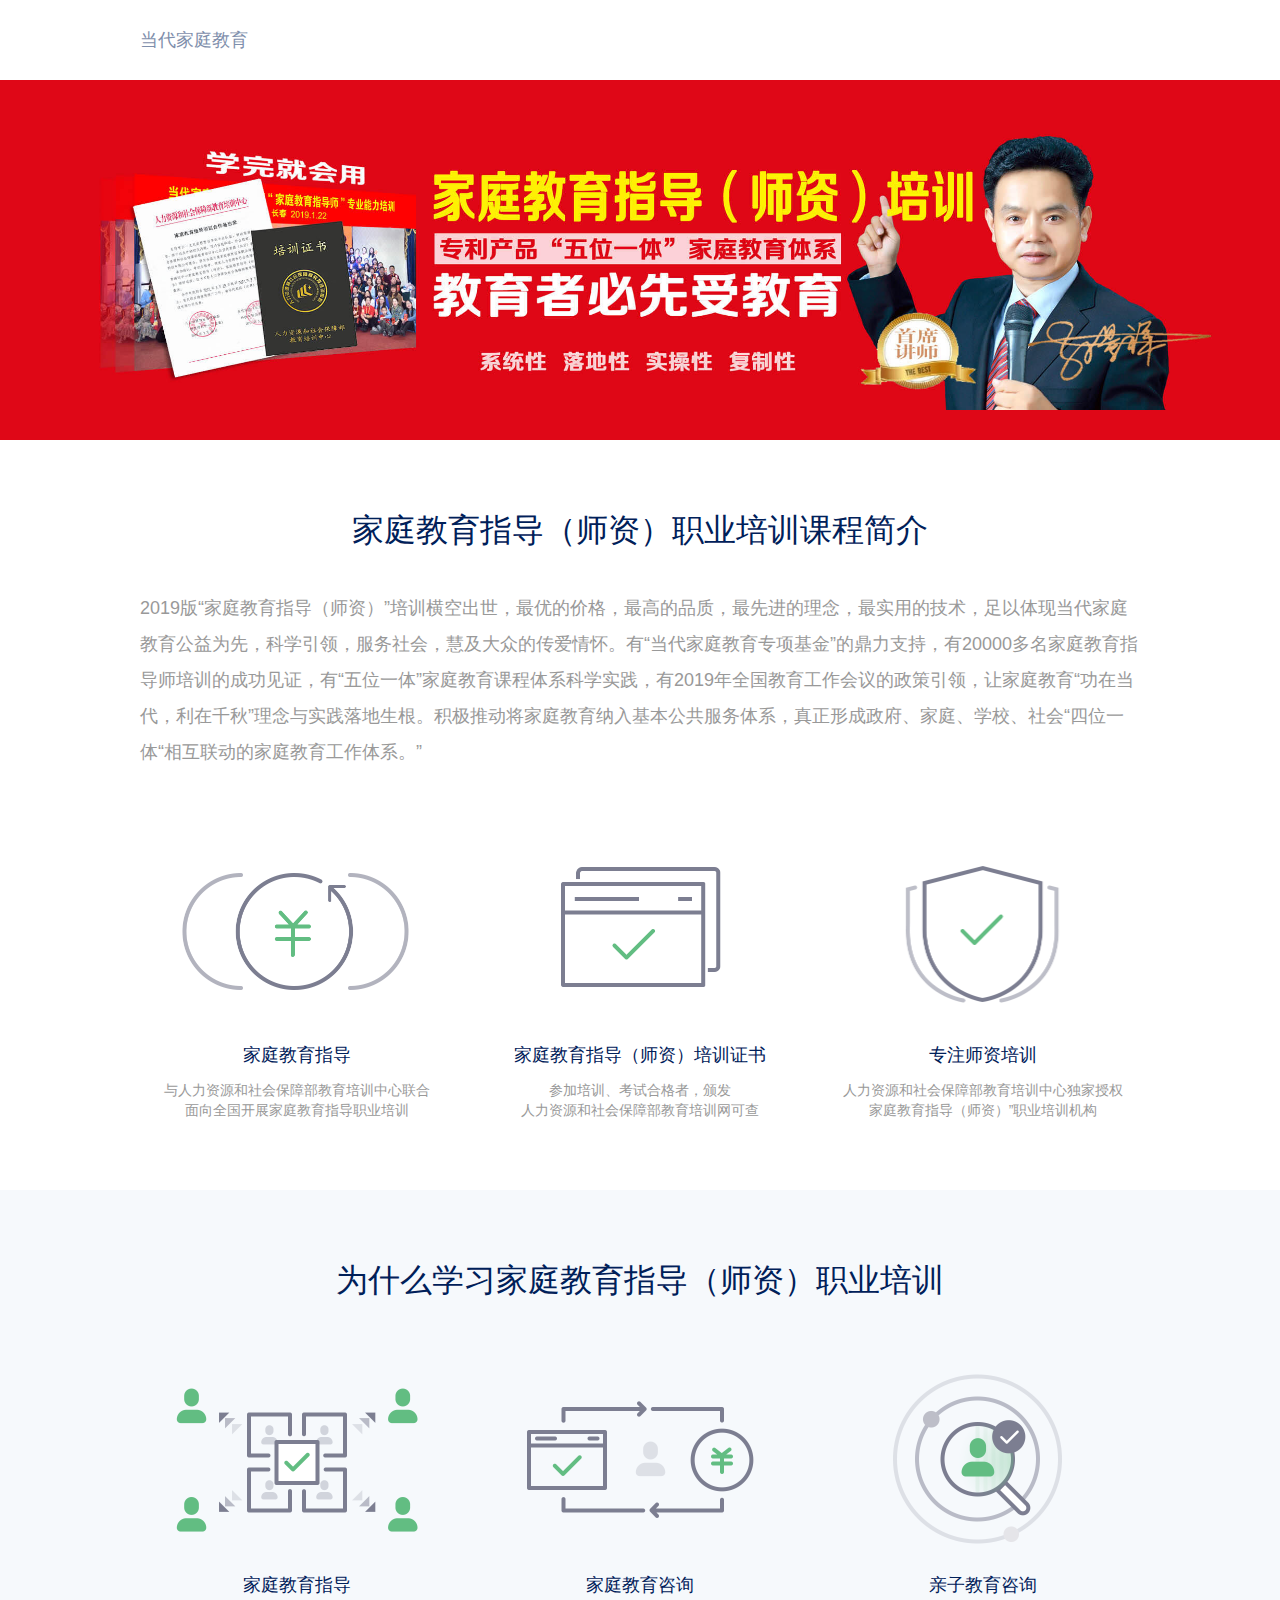
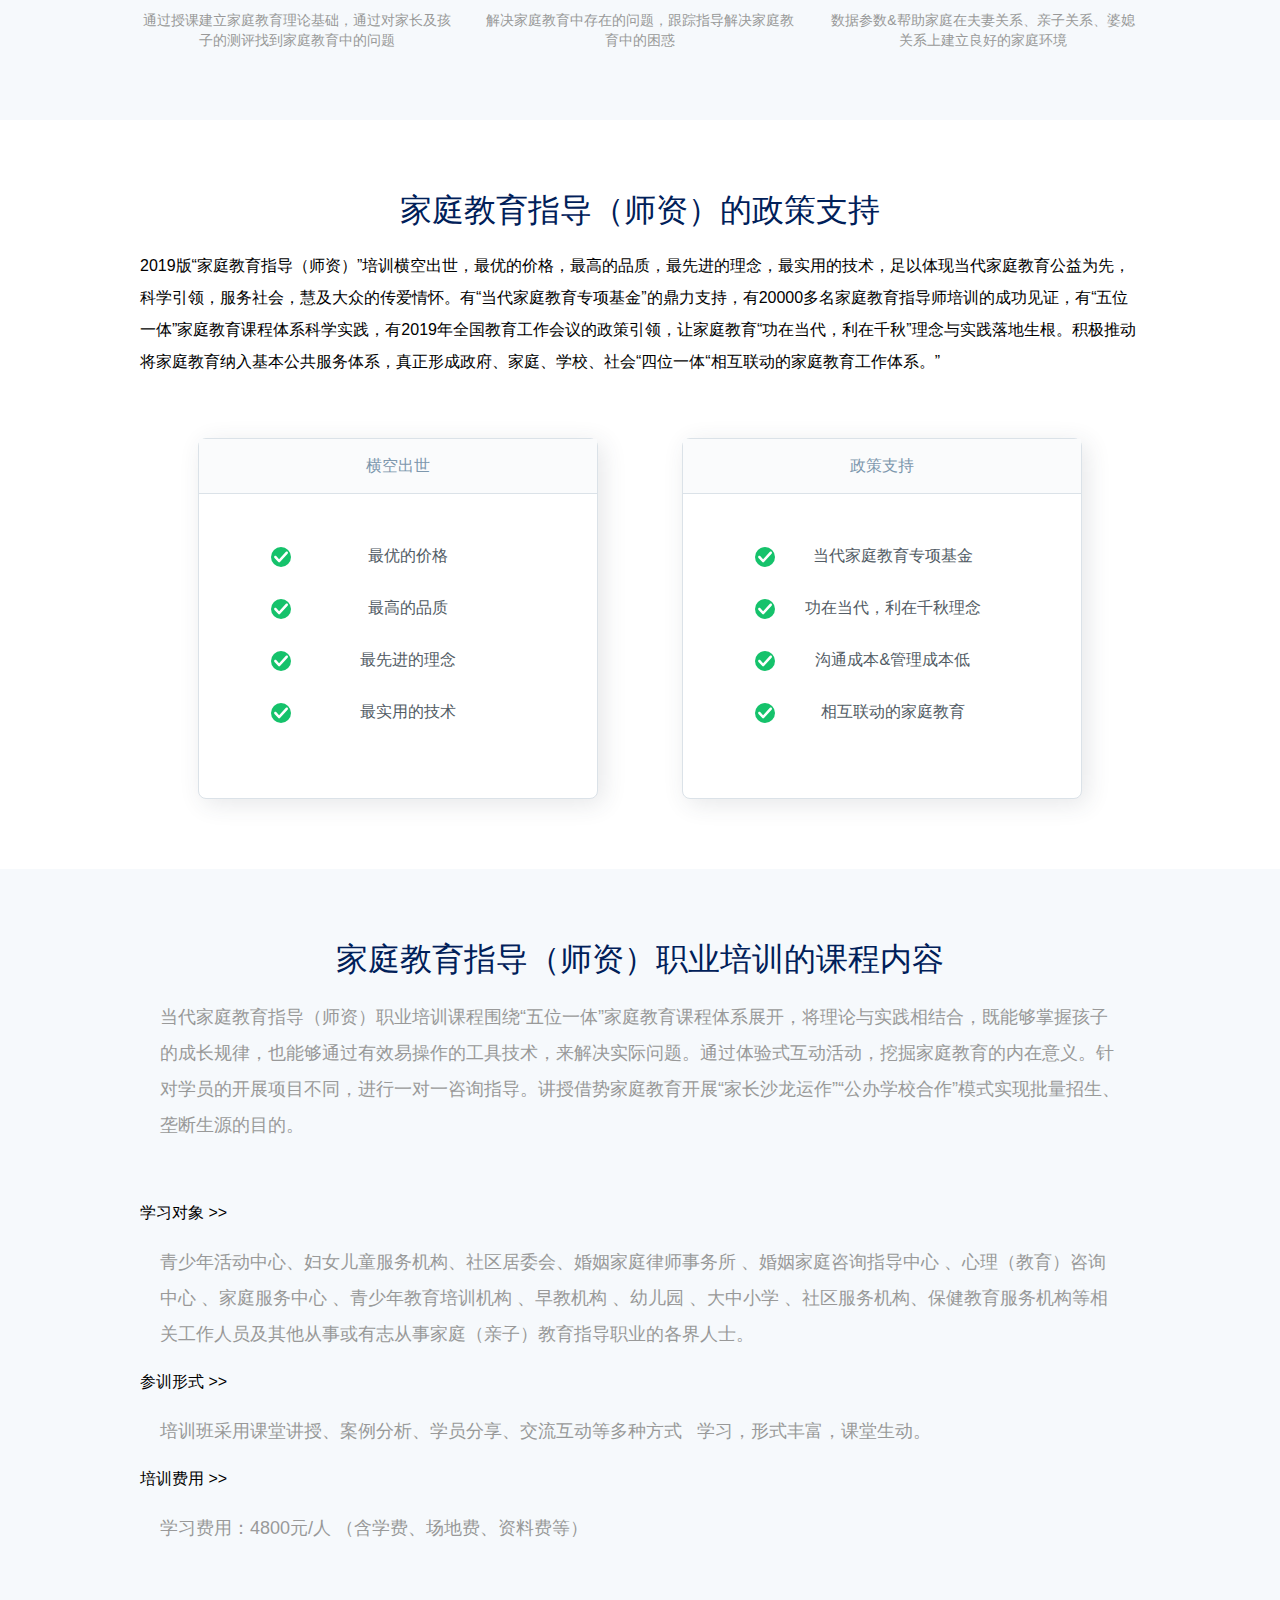
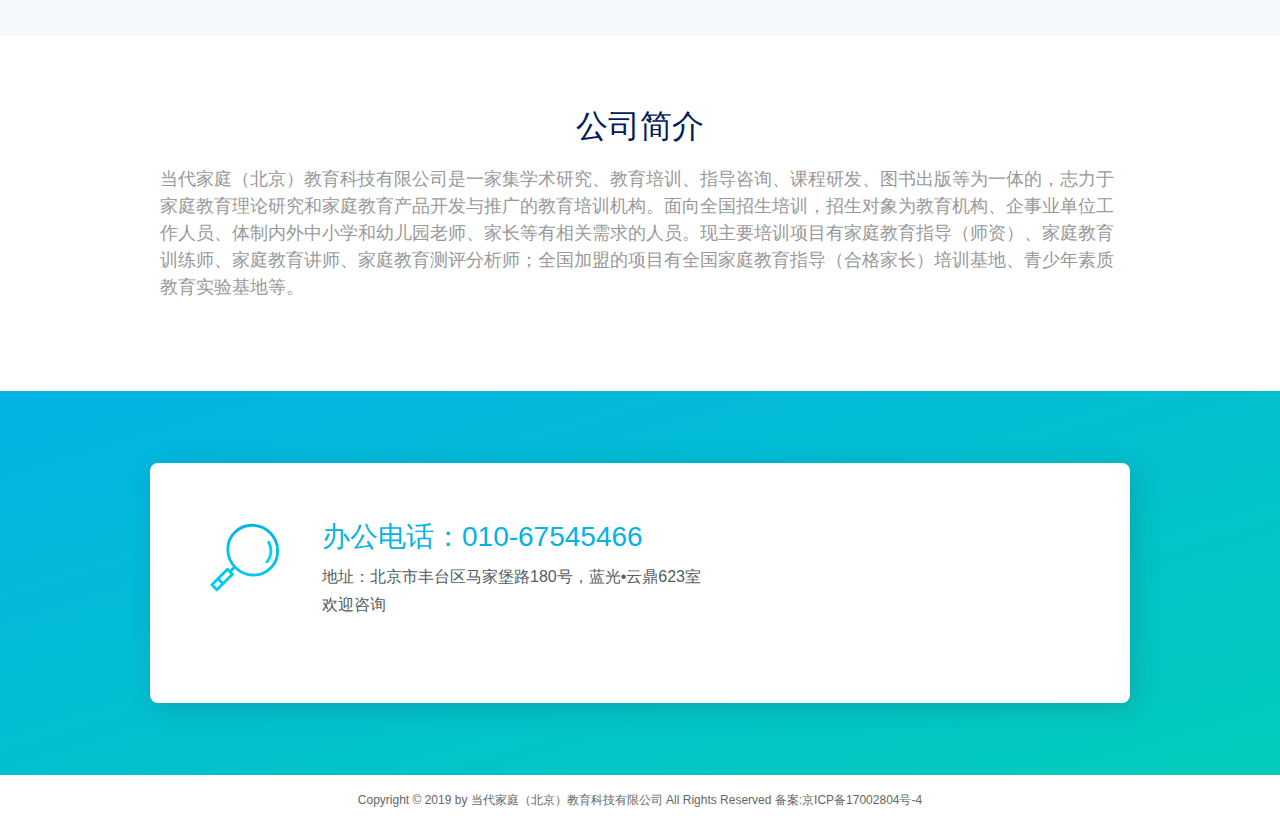
<file: index.html>
<!DOCTYPE html>
<html>
<head>
    <meta charset="utf-8">
    <title>当代家庭（北京）教育科技有限公司</title>
    <link rel="stylesheet" type="text/css" href="./css/index.css">
</head>
<body>
    <header class="pg_hd">
        <div class="contain">
            <h1>当代家庭教育</h1>
            <div class="login-contain">
            </div>
        </div>
    </header>
    <div class="pg_body">
        <div class="banner-section" hidden>
            <div class="container">
                <img src="./images/hero-1.png">
                <p>让企业的每一分钱都花得更有效</p>
                <h1>互联网精准效果营销 - 数据趋动营销</h1>
                <a href="javascript:;" class="head-btn">Go 微信洽谈方案</a>
            </div>
        </div>
        <div style="height: 360px;background-image: url(./images/banner-bg.jpeg);background-size: 1240px 300px;background-position: center;background-repeat: no-repeat;background-color: #df0717;"></div>
        <div class="question-section">
            <div class="container">
                <h2 class="sub-title">家庭教育指导（师资）职业培训课程简介</h2>
                <div class="sub-desc" style="margin-top: 40px;line-height: 2;"><div class="sub-desc" style="margin-top: 20px;line-height: 2;text-align: left;">2019版“家庭教育指导（师资）”培训横空出世，最优的价格，最高的品质，最先进的理念，最实用的技术，足以体现当代家庭教育公益为先，科学引领，服务社会，慧及大众的传爱情怀。有“当代家庭教育专项基金”的鼎力支持，有20000多名家庭教育指导师培训的成功见证，有“五位一体”家庭教育课程体系科学实践，有2019年全国教育工作会议的政策引领，让家庭教育“功在当代，利在千秋”理念与实践落地生根。积极推动将家庭教育纳入基本公共服务体系，真正形成政府、家庭、学校、社会“四位一体“相互联动的家庭教育工作体系。”</div></div>
                <div class="question-list">
                    <div class="question-item">
                        <div class="item-image">
                            <img src="./images/question_1.png">
                        </div>
                        <p class="item-title">家庭教育指导</p>
                        <p class="item-desc">与人力资源和社会保障部教育培训中心联合<br>面向全国开展家庭教育指导职业培训<br></p>
                    </div>
                    <div class="question-item">
                        <div class="item-image">
                            <img src="./images/question_2.png">
                        </div>
                        <p class="item-title">家庭教育指导（师资）培训证书</p>
                        <p class="item-desc">参加培训、考试合格者，颁发<br>人力资源和社会保障部教育培训网可查</p>
                    </div>
                    <div class="question-item">
                        <div class="item-image">
                            <img src="./images/question_3.png">
                        </div>
                        <p class="item-title">专注师资培训</p>
                        <p class="item-desc">人力资源和社会保障部教育培训中心独家授权<br>家庭教育指导（师资）”职业培训机构</p>
                    </div>
                </div>
            </div>
        </div>
        <div class="plan-section">
            <div class="container">
                <h2 class="sub-title">为什么学习家庭教育指导（师资）职业培训</h2>
                <div class="plan-list">
                    <div class="plan-item">
                        <div class="item-image">
                            <img src="./images/plan_1.png">
                        </div>
                        <p class="item-title">家庭教育指导</p>
                        <p class="item-desc">通过授课建立家庭教育理论基础，通过对家长及孩子的测评找到家庭教育中的问题</p>
                    </div>
                    <div class="plan-item">
                        <div class="item-image">
                            <img src="./images/plan_2.png">
                        </div>
                        <p class="item-title">家庭教育咨询</p>
                        <p class="item-desc">解决家庭教育中存在的问题，跟踪指导解决家庭教育中的困惑</p>
                    </div>
                    <div class="plan-item">
                        <div class="item-image">
                            <img src="./images/plan_3.png">
                        </div>
                        <p class="item-title">亲子教育咨询</p>
                        <p class="item-desc">数据参数&帮助家庭在夫妻关系、亲子关系、婆媳关系上建立良好的家庭环境</p>
                    </div>
                </div>
            </div>
        </div>
        <div class="team-section">
            <div class="container">
                <h2 class="sub-title">家庭教育指导（师资）的政策支持</h2>
                <div class="sub-desc" style="margin-top: 20px;line-height: 2;">2019版“家庭教育指导（师资）”培训横空出世，最优的价格，最高的品质，最先进的理念，最实用的技术，足以体现当代家庭教育公益为先，科学引领，服务社会，慧及大众的传爱情怀。有“当代家庭教育专项基金”的鼎力支持，有20000多名家庭教育指导师培训的成功见证，有“五位一体”家庭教育课程体系科学实践，有2019年全国教育工作会议的政策引领，让家庭教育“功在当代，利在千秋”理念与实践落地生根。积极推动将家庭教育纳入基本公共服务体系，真正形成政府、家庭、学校、社会“四位一体“相互联动的家庭教育工作体系。”</div>
                <div class="team-list">
                    <div class="team-item">
                        <div class="item-title">横空出世</div>
                        <div class="item-desc">
                            <ul>
                                <li>最优的价格</li>
                                <li>最高的品质</li>
                                <li>最先进的理念</li>
                                <li>最实用的技术</li>
                            </ul>
                        </div>
                    </div>
                    <div class="team-item">
                        <div class="item-title">政策支持</div>
                        <div class="item-desc">
                            <ul>
                                <li>当代家庭教育专项基金</li>
                                <li>功在当代，利在千秋理念</li>
                                <li>沟通成本&管理成本低</li>
                                <li>相互联动的家庭教育</li>
                            </ul>
                        </div>
                    </div>
                </div>
            </div>
        </div>
        <div class="case-section">
            <div class="container">
                <h2 class="sub-title">家庭教育指导（师资）职业培训的课程内容</h2>
                <p class="sub-desc" style="line-height: 2;text-align: left;margin: 20px;">当代家庭教育指导（师资）职业培训课程围绕“五位一体”家庭教育课程体系展开，将理论与实践相结合，既能够掌握孩子的成长规律，也能够通过有效易操作的工具技术，来解决实际问题。通过体验式互动活动，挖掘家庭教育的内在意义。针对学员的开展项目不同，进行一对一咨询指导。讲授借势家庭教育开展“家长沙龙运作”“公办学校合作”模式实现批量招生、垄断生源的目的。</p>
                <div class="case-content">
                    <p class="case-desc" style="text-align: left;">学习对象 >></p>
                    <p class="sub-desc" style="line-height: 2;text-align: left;margin: 20px;">青少年活动中心、妇女儿童服务机构、社区居委会、婚姻家庭律师事务所 、婚姻家庭咨询指导中心 、心理（教育）咨询中心 、家庭服务中心 、青少年教育培训机构 、早教机构 、幼儿园 、大中小学 、社区服务机构、保健教育服务机构等相关工作人员及其他从事或有志从事家庭（亲子）教育指导职业的各界人士。</p>
                    <p class="case-desc" style="text-align: left;">参训形式 >></p>
                    <p class="sub-desc" style="line-height: 2;text-align: left;margin: 20px;">培训班采用课堂讲授、案例分析、学员分享、交流互动等多种方式   学习，形式丰富，课堂生动。</p>
                    <p class="case-desc" style="text-align: left;">培训费用 >></p>
                    <p class="sub-desc" style="line-height: 2;text-align: left;margin: 20px;">学习费用：4800元/人 （含学费、场地费、资料费等）</p>

                    <!-- <p class="desc">市场流量／注册用户／注册成本变化曲线</p> -->
                    <!-- <img class="case-image" src="images/chart.jpg"> -->
                </div>
            </div>
        </div>

        <div class="parnter-section">
            <div class="container">
                <h2 class="sub-title">公司简介</h2>
                <p class="sub-desc" style="line-height: 1.5;text-align: left;margin: 20px;">当代家庭（北京）教育科技有限公司是一家集学术研究、教育培训、指导咨询、课程研发、图书出版等为一体的，志力于家庭教育理论研究和家庭教育产品开发与推广的教育培训机构。面向全国招生培训，招生对象为教育机构、企事业单位工作人员、体制内外中小学和幼儿园老师、家长等有相关需求的人员。现主要培训项目有家庭教育指导（师资）、家庭教育训练师、家庭教育讲师、家庭教育测评分析师；全国加盟的项目有全国家庭教育指导（合格家长）培训基地、青少年素质教育实验基地等。</p>
                <ul class="partner-list" hidden="">
                    <li class="partner-item"><img src="./images/partner_xiaoxu.jpg" alt="小旭音乐"/></li>
                    <li class="partner-item"><img src="./images/partner_reflower.jpg" alt="花点时间"/></li>
                    <li class="partner-item"><img src="./images/partner_senke.jpg" alt="森科教育"/></li>
                    <li class="partner-item"><img src="./images/partner_fuge.jpg" alt="孚格教育"/></li>
                    <li class="partner-item"><img src="./images/partner_beimei.jpg" style="width: 80%;height: 80%;" alt="北美管家"/></li>
                    <li class="partner-item"><img src="./images/partner_jingjia.png"  style="border-radius: 0" alt="京佳教育"/></li>
                </ul>
            </div>
        </div>
        <div class="contact-section">
            <div class="container">
                <div class="pic_container">
                    <img src="./images/contact_magnifier.svg" alt="magnifier">
                </div>
                <div class="text_container">
                    <h3>办公电话：010-67545466</h3>
                    <p>地址：北京市丰台区马家堡路180号，蓝光•云鼎623室</p>
                    <p>欢迎咨询</p>
                </div>
                <button class="btn" hidden="">微信洽谈</button>
            </div>

        </div>
    </div>

    <footer class="pg_ft">
        <div class="contain">
            <p>Copyright © 2019 by 当代家庭（北京）教育科技有限公司 All Rights Reserved 备案:京ICP备17002804号-4</p>
        </div>
    </footer>

</body>
</html>
</file>
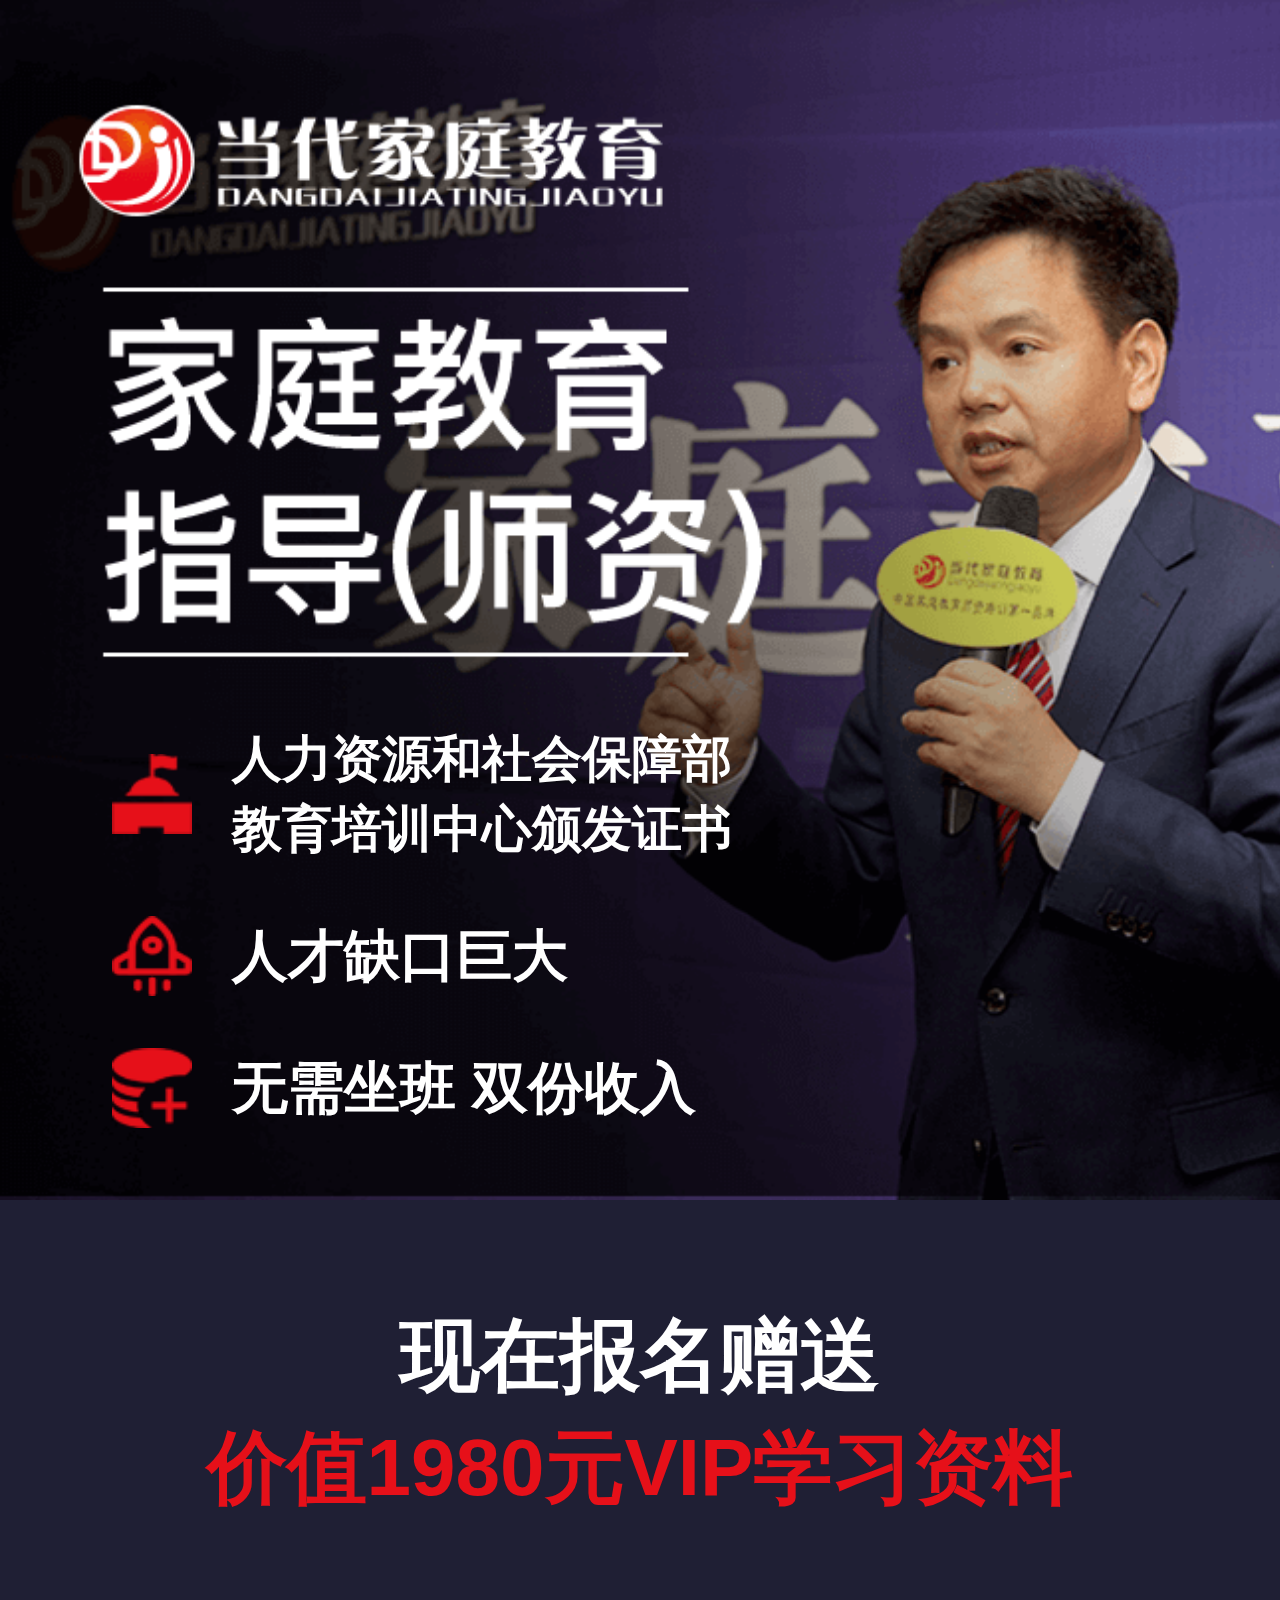
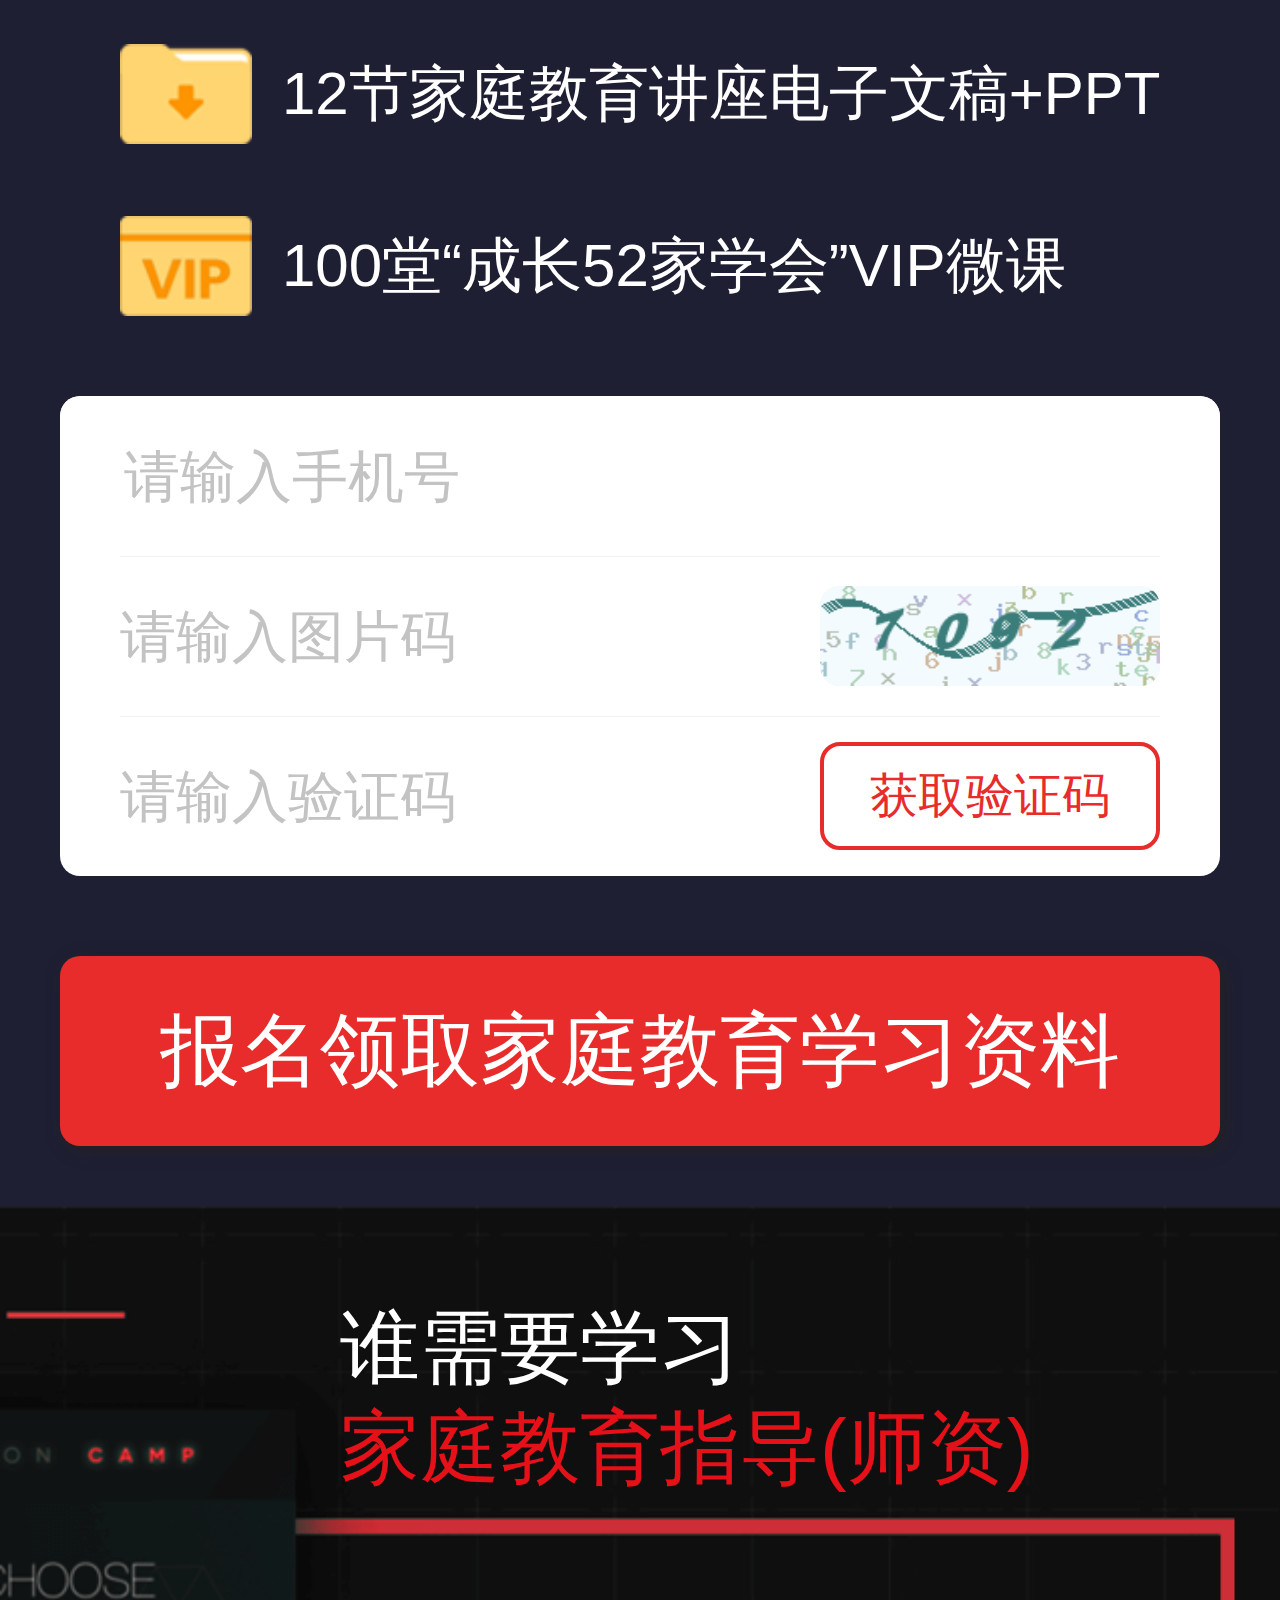
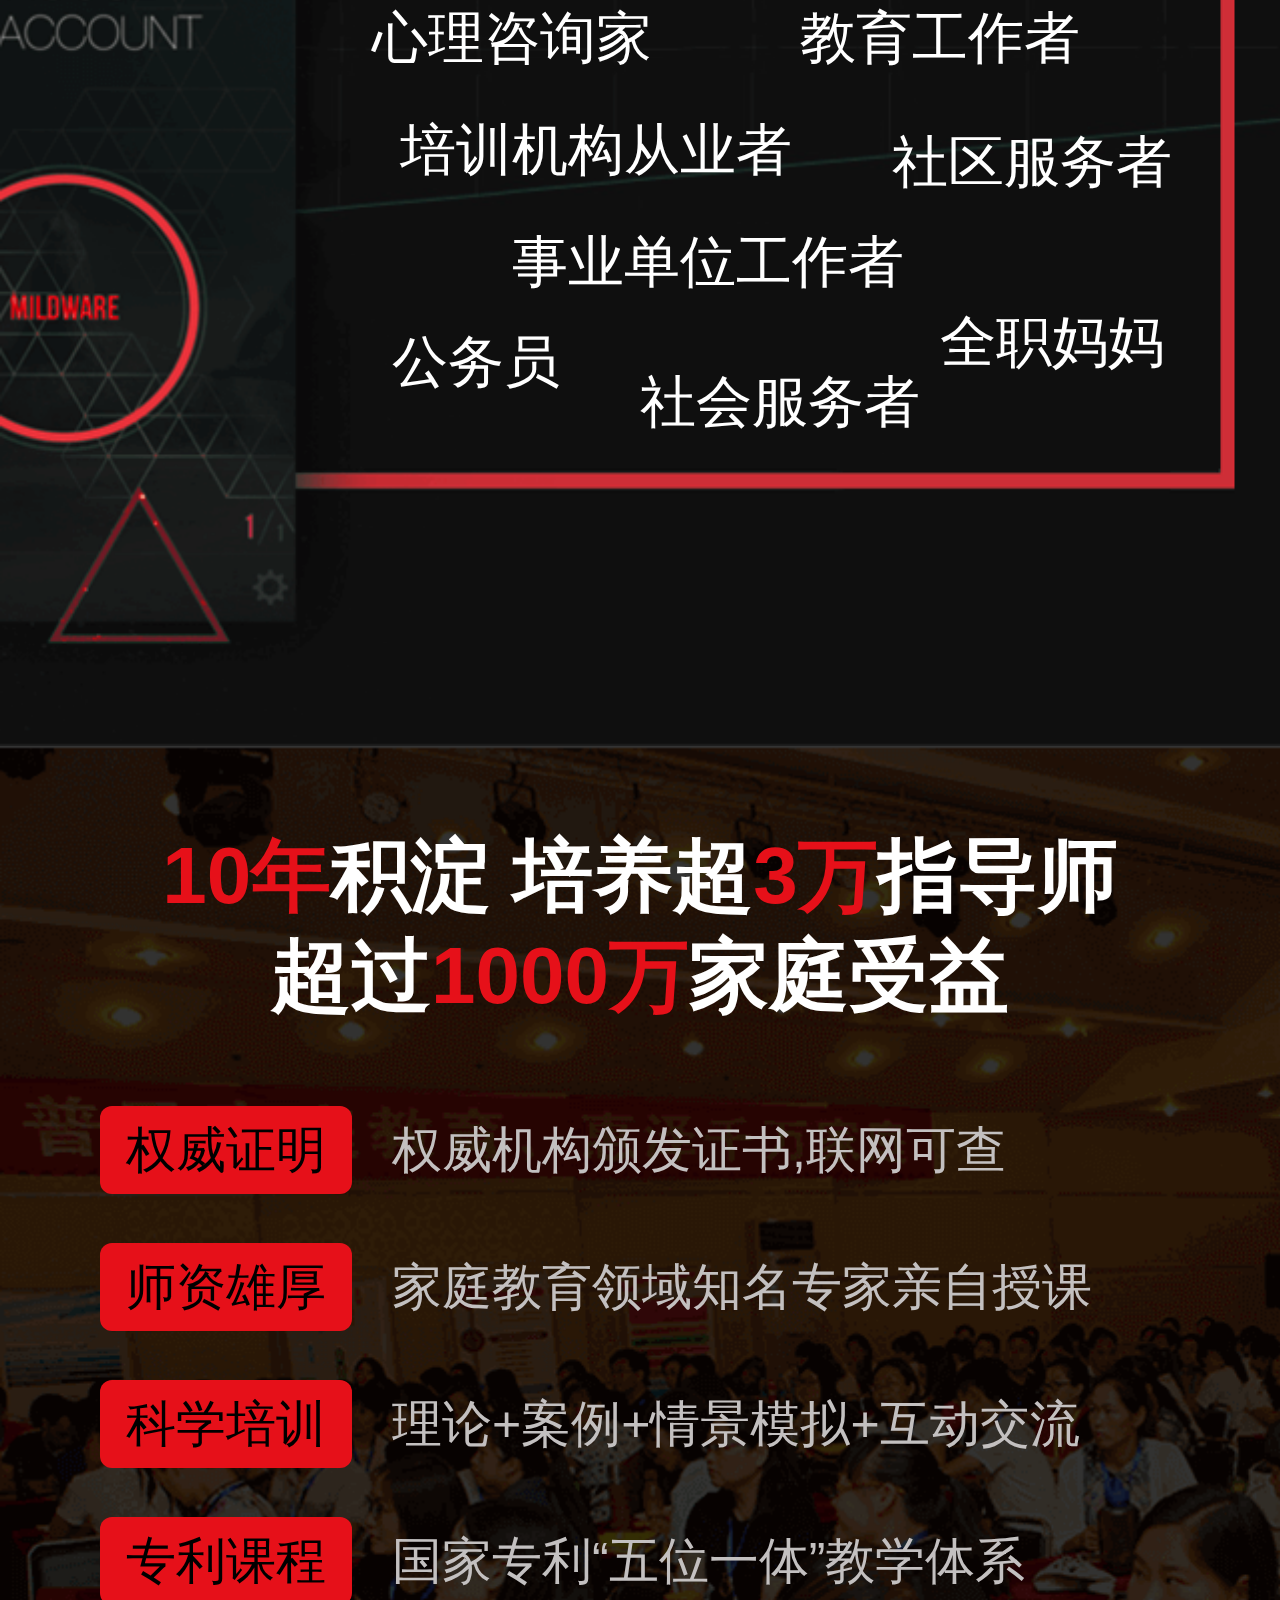
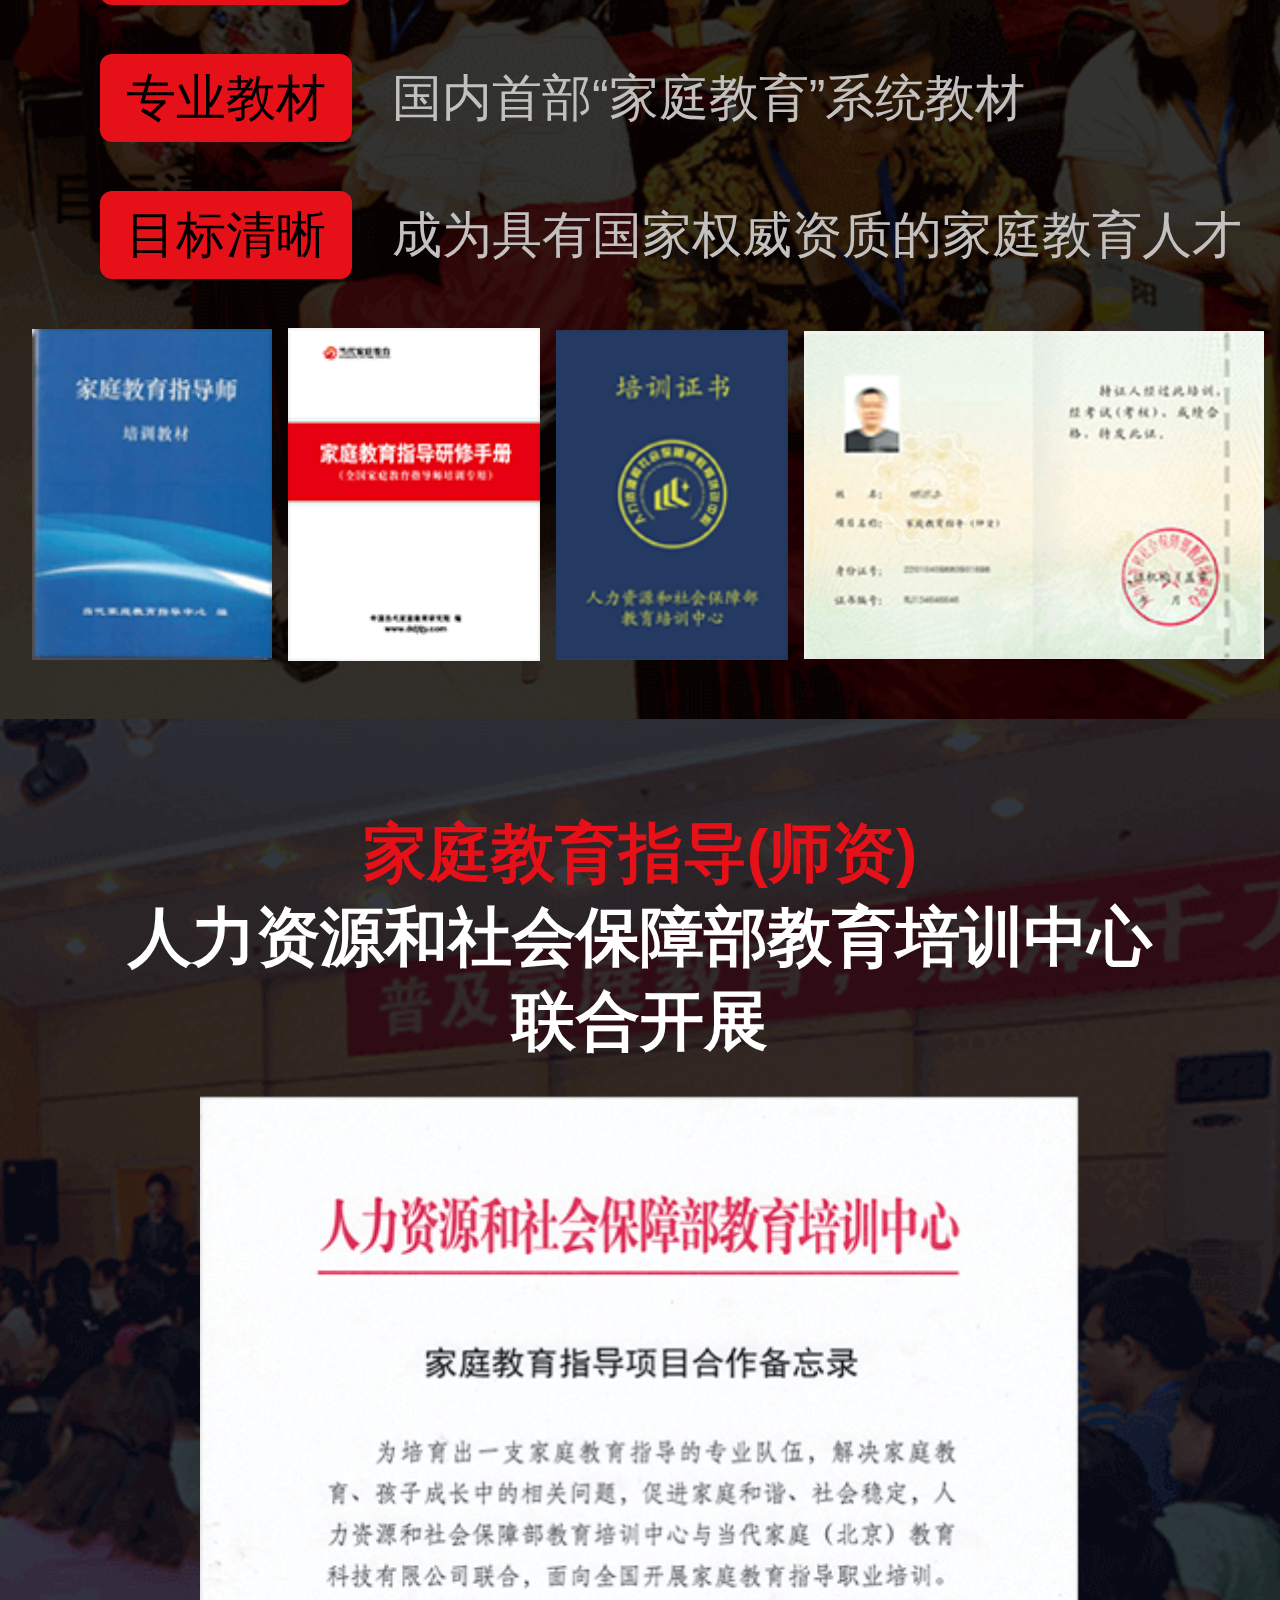
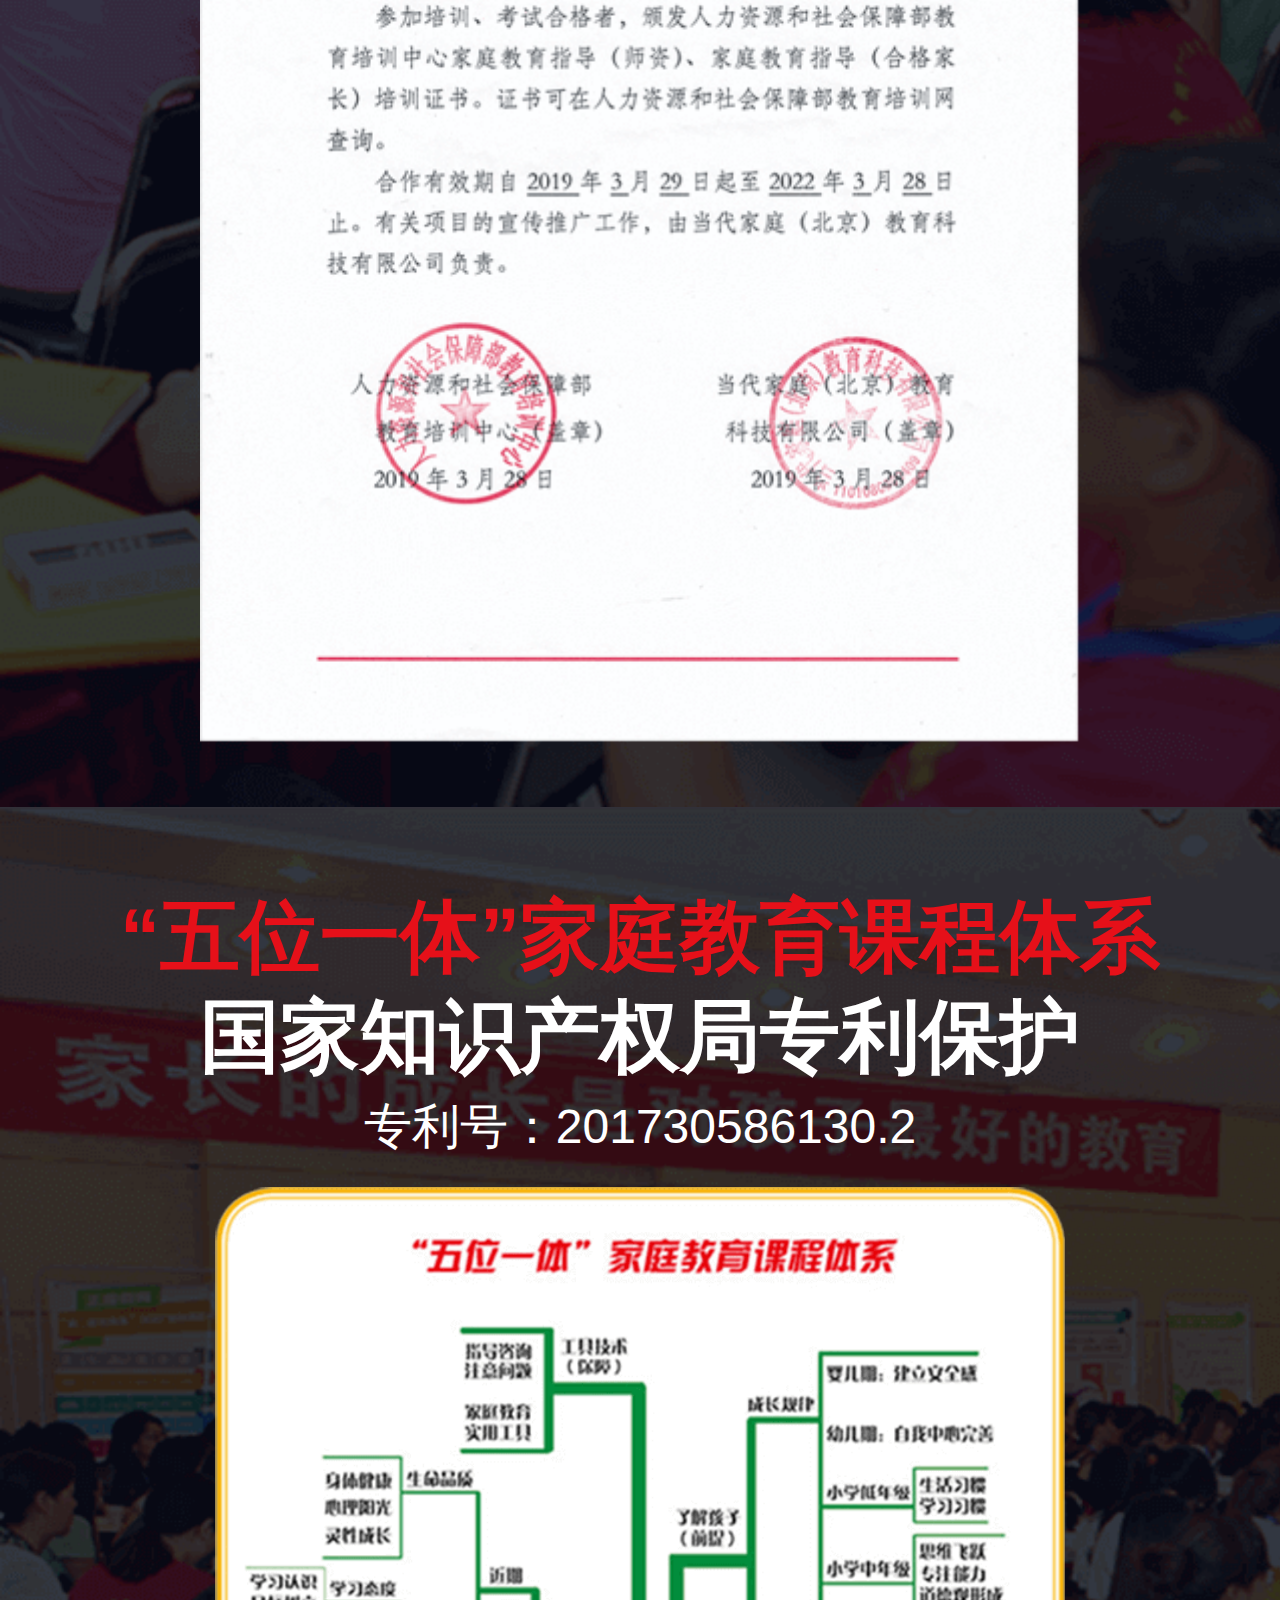
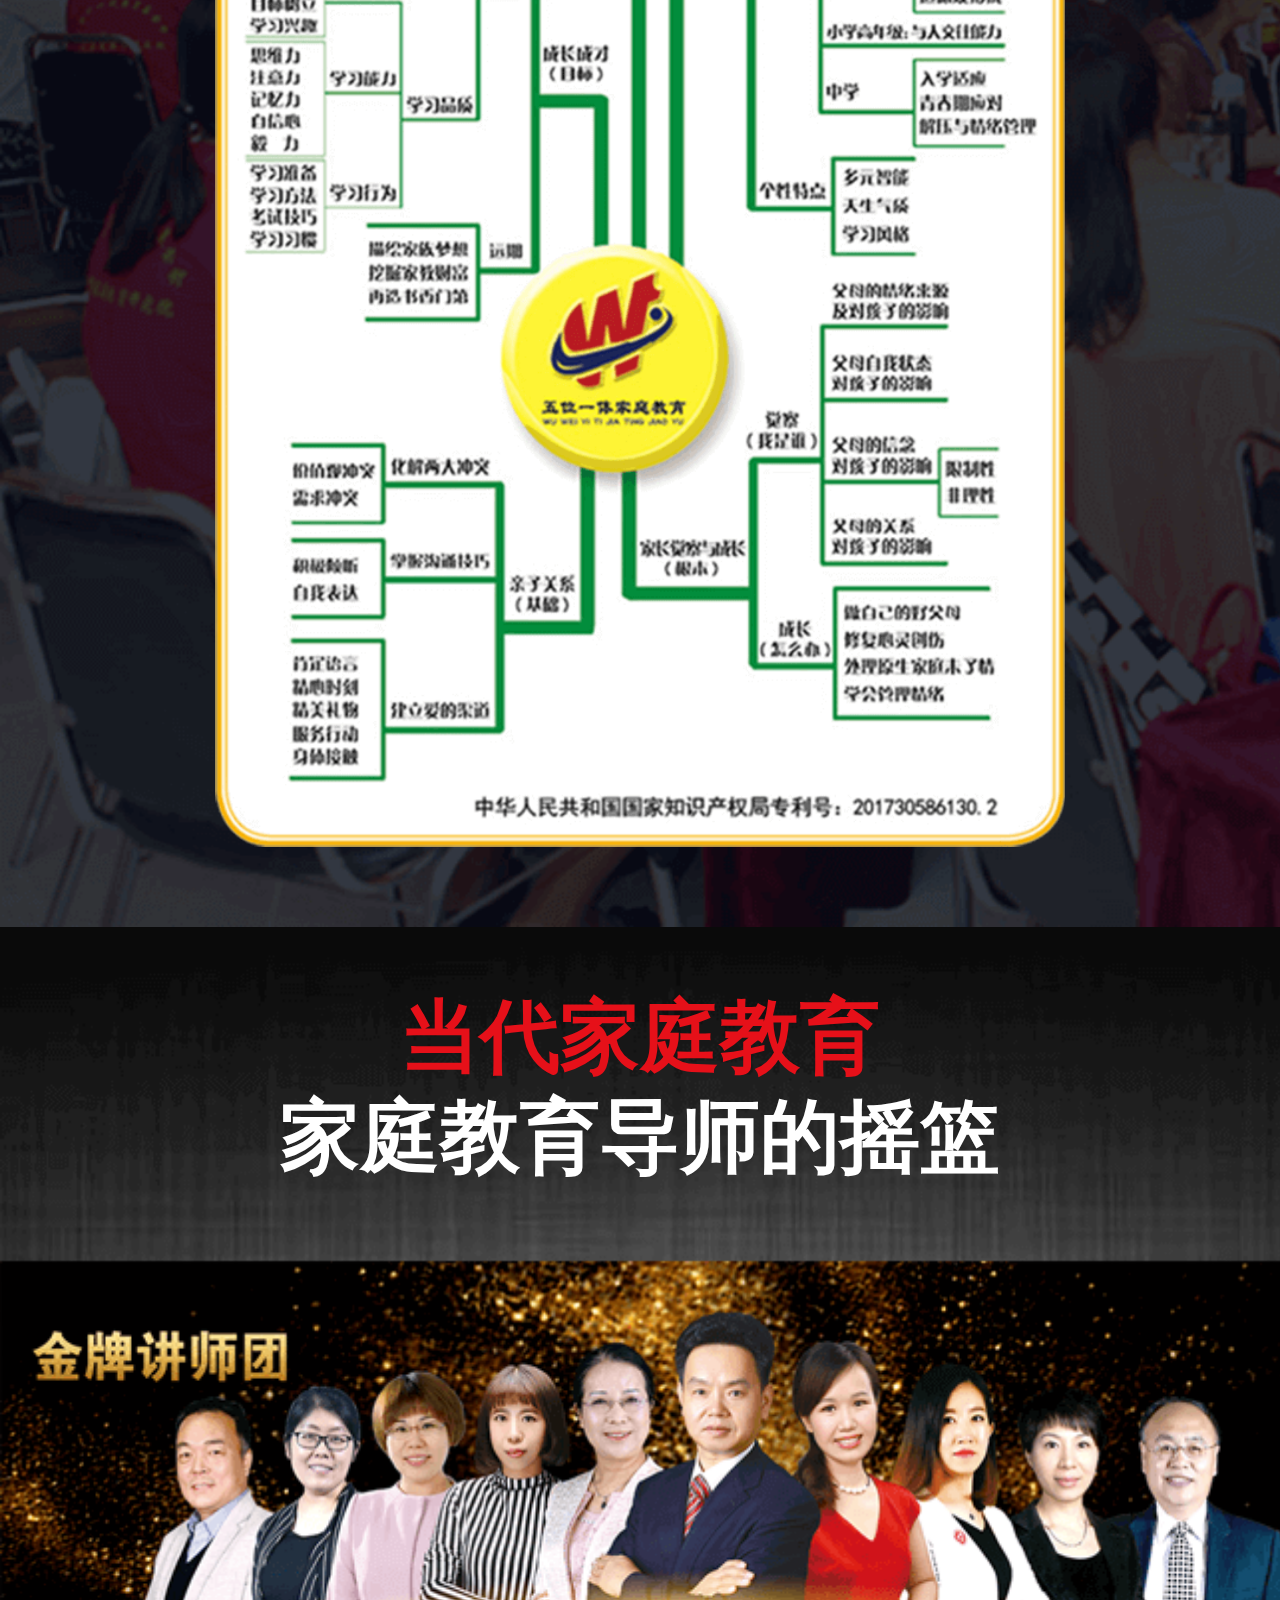
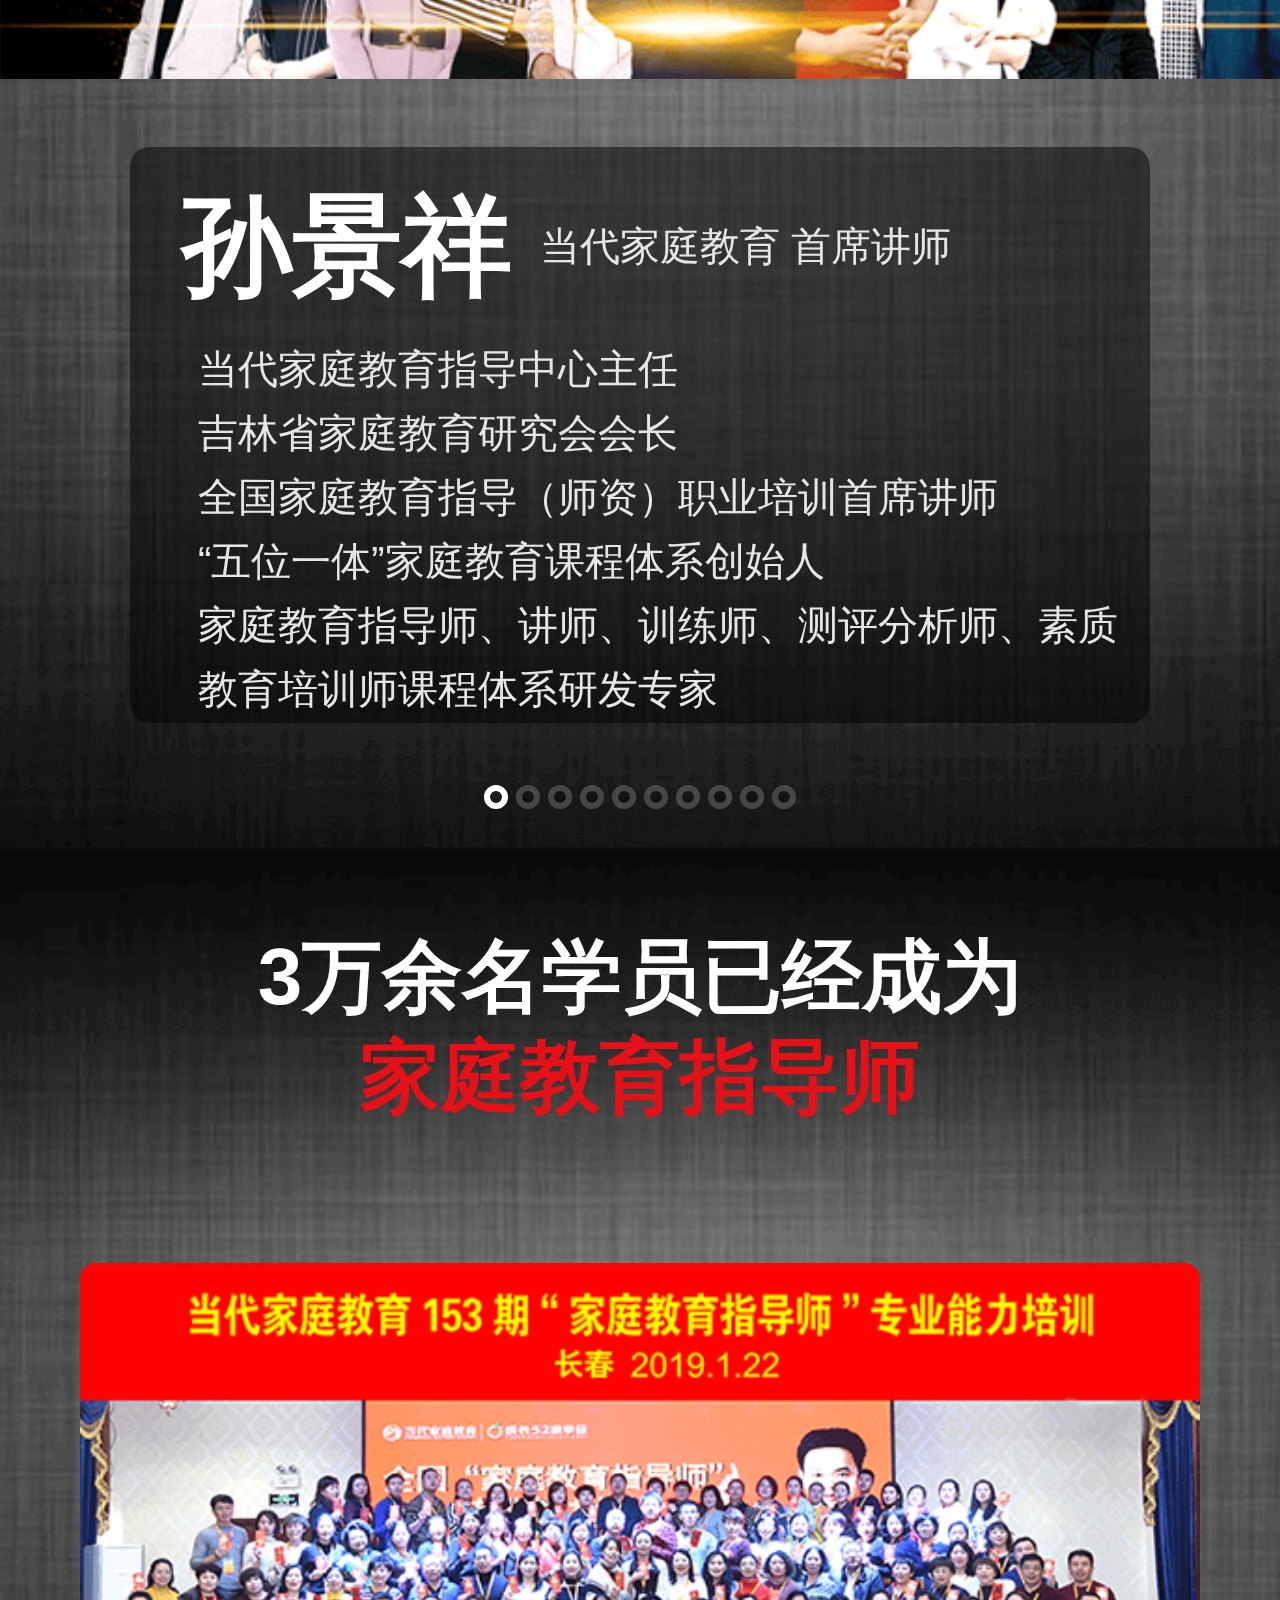
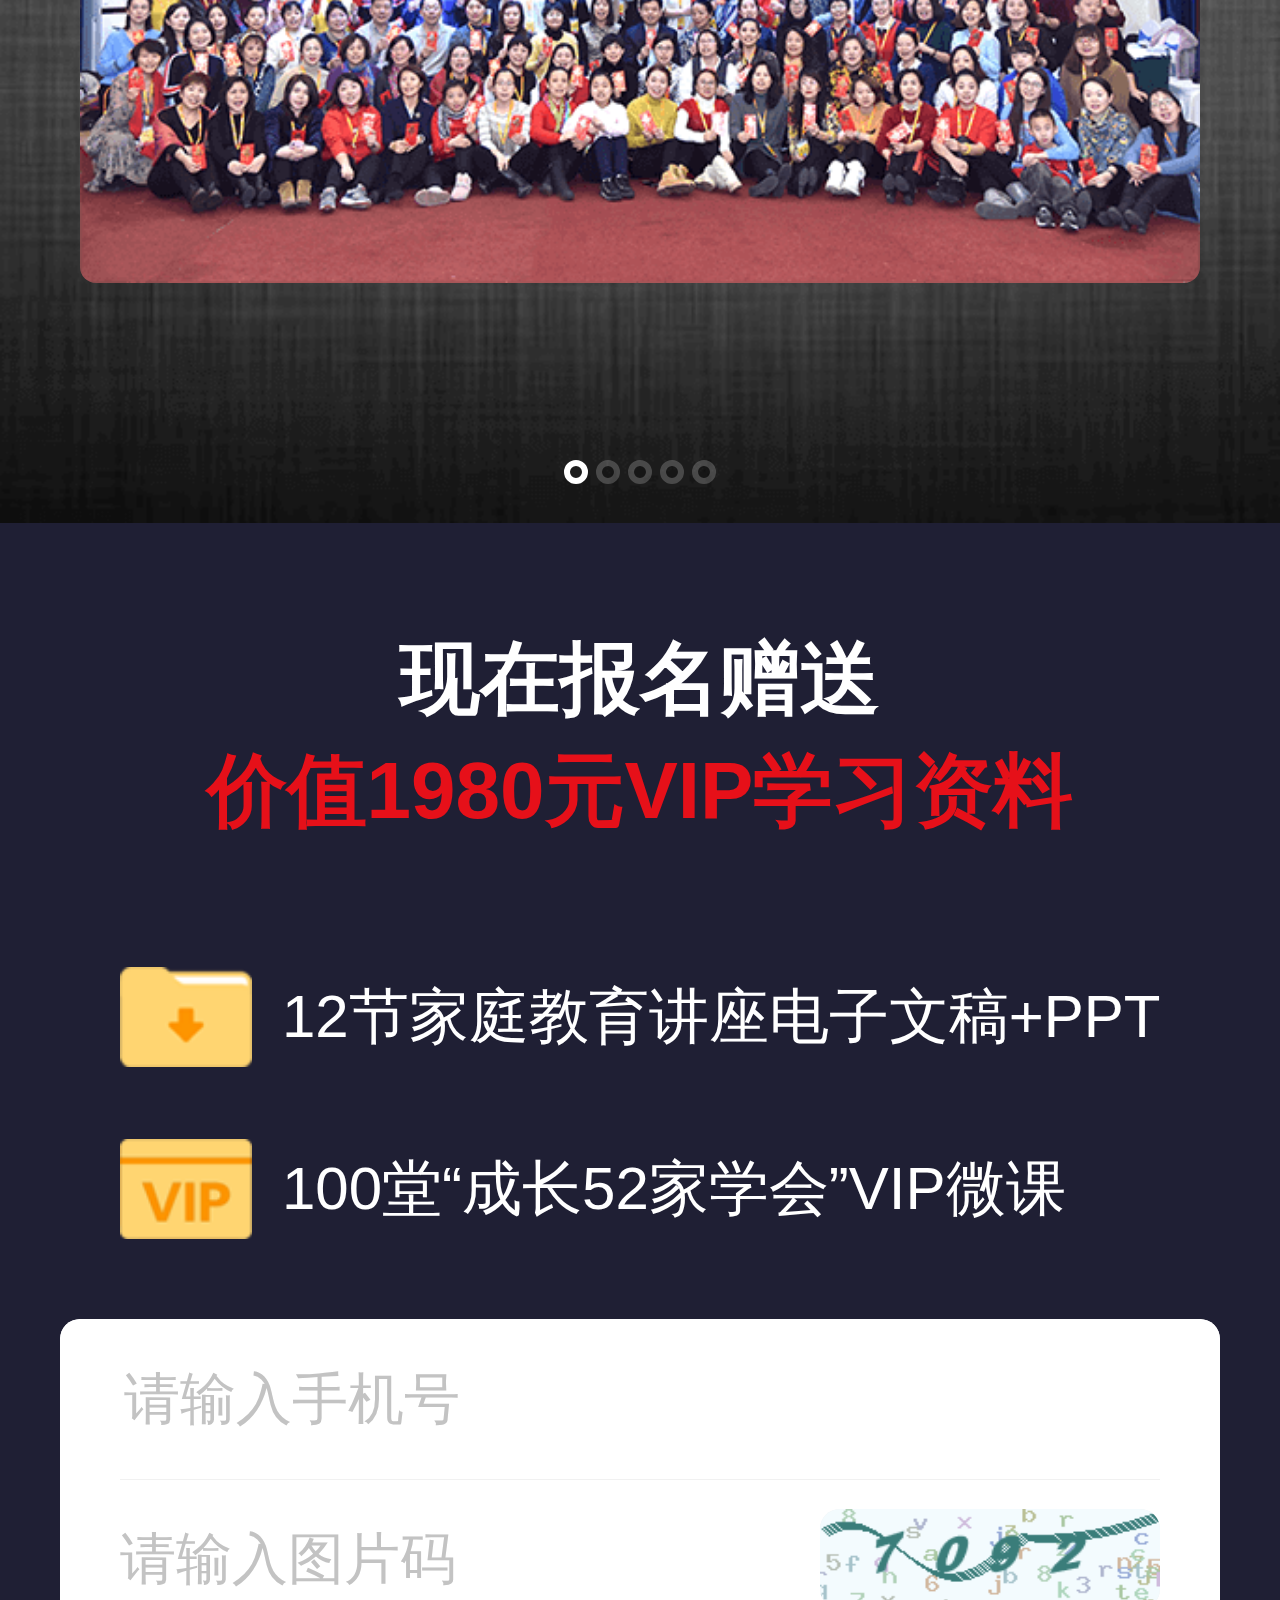
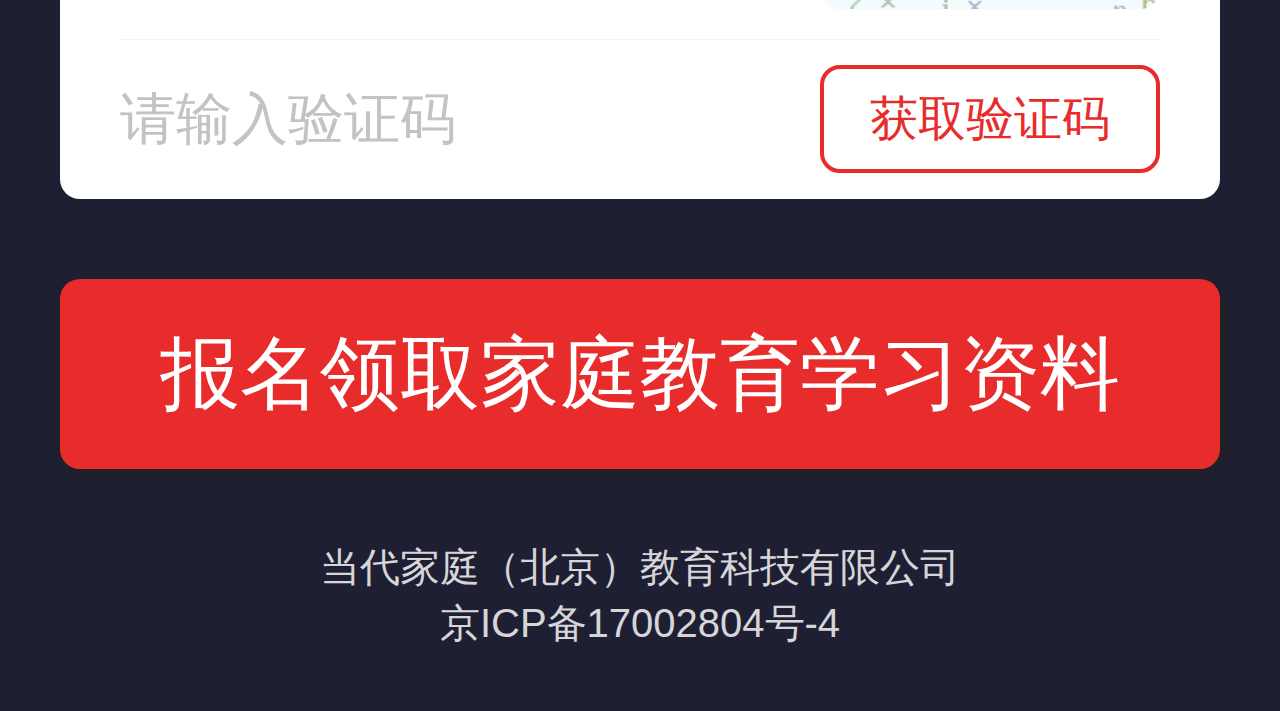
<file: yx/v1/index.html>
<!DOCTYPE html>
<html>
<head>
  <meta charset="UTF-8">
  <meta name="viewport" content="width=device-width, initial-scale=1.0, maximum-scale=1.0, user-scalable=0">
  <meta name="apple-mobile-web-app-capable" content="yes">
  <!-- ios隐藏地址栏 -->
  <meta name="apple-mobile-web-app-status-bar-style" content="black">
  <meta name="format-detection" content="telephone=no">
  <meta name="teacher-desc" content="当代家庭教育-家庭教育指导(师资)职业培训" />
  <meta name="keywords" content="当代家庭教育-家庭教育指导(师资)职业培训" />
  <title>当代家庭教育-家庭教育指导(师资)职业培训</title>
  <script src="js/rem.js"></script>
  <!-- <link rel="dns-prefetch" href="http://qiniu.lifetour.com.cn"> -->
  <link rel="stylesheet" href="css/base.css" />
  <link rel="stylesheet" href="css/index.css"/>
  <link rel="stylesheet" href="css/swiper.css">
	<script src="js/swiper.js"></script>
  <script>
  	var _hmt = _hmt || []; (function() { var hm = document.createElement("script"); hm.src = "https://hm.baidu.com/hm.js?ca1cd688abcd584bbefbc14823940839"; var s = document.getElementsByTagName("script")[0]; s.parentNode.insertBefore(hm, s); })(); </script> 
  <script type="text/javascript" charset="utf-8" async src="http://lxbjs.baidu.com/lxb.js?sid=13449675"></script>
</head>
<body>
  <div class="wrapper">
    <div class="banner-section">
      <ul class="banner-content">
        <li class="banner-subhead">
          <img class="banner-subhead-icon " src="./img/banner-icon_1.png">
          <p class="banner-subhead-text lines">人力资源和社会保障部<br>教育培训中心颁发证书</p>
        </li>
        <li class="banner-subhead">
          <img class="banner-subhead-icon" src="./img/banner-icon_2.png">
          <p class="banner-subhead-text">人才缺口巨大</p>
        </li>
        <li class="banner-subhead">
          <img class="banner-subhead-icon" src="./img/banner-icon_3.png">
          <p class="banner-subhead-text">无需坐班 双份收入</p>
        </li>
      </ul>
    </div>
    <div class="consult-section">
      <h2 class="consult-title">现在报名赠送<br><span>价值1980元VIP学习资料</span></h2>
      <div class="consult-complimentary">
        <div class="consult-subhead">
          <img src="img/consult_dowm.png">
          <span>12节家庭教育讲座电子文稿+PPT</span>
        </div>
        <div class="consult-subhead">
          <img src="img/consult_vip.png">
          <span>100堂“成长52家学会”VIP微课</span>
        </div>
      </div>
      <form class="from-container">
        <div class="phone-container">
          <label class="telephone-label" for="tel">
            <input class="telephone-text" type="number" name="tel" placeholder="请输入手机号">
            <span class="error-message">请输入您的手机号</span>
          </label>
          <div class="imgcode-label">
            <input class="imgcode-input" type="number" name="img" placeholder="请输入图片码">
            <img class="imgcode-img" src="img/verifyCode/verifyCode_2.png">
          </div>
          <div class="sms-label">
            <input class="sms-code" type="number" name="sms" placeholder="请输入验证码">
            <div class="send-code">获取验证码</div>
          </div>
        </div>
        <div class="submit-label">
          <a class="submit" href="javascript:;" data-pos="1" name="submit">报名领取家庭教育学习资料</a>
        </div>
      </form>
    </div>
    <div class="need-section">
    	<h2 class="need-title">谁需要学习<br><span class="need-describe">家庭教育指导(师资)</span></h2>
    	<ul class="need-content-list ">
    		<li class="need-item step1">心理咨询家</li>
    		<li class="need-item step2">教育工作者</li>
    		<li class="need-item step3">培训机构从业者</li>
    		<li class="need-item step4">社区服务者</li>
    		<li class="need-item step5">事业单位工作者</li>
    		<li class="need-item step6">公务员</li>
    		<li class="need-item step7">社会服务者</li>
    		<li class="need-item step8">全职妈妈</li>
    	</ul>
    </div>
    <div class="cultivate-section">
    	<h2 class="cultivate-title">
    		<span>10年</span>积淀 培养超<span>3万</span>指导师<br>超过<span>1000万</span>家庭受益
    	</h2>
			<ul class="cultivate-content-list">
				<li class="cultivate-item">
					<span class="cultivate-item-prefix">权威证明</span>
					<p class="cultivate-item-text">权威机构颁发证书,联网可查</p>
				</li>
				<li class="cultivate-item">
					<span class="cultivate-item-prefix">师资雄厚</span>
					<p class="cultivate-item-text">家庭教育领域知名专家亲自授课</p>
				</li>
				<li class="cultivate-item">
					<span class="cultivate-item-prefix">科学培训</span>
					<p class="cultivate-item-text">理论+案例+情景模拟+互动交流</p>
				</li>
				<li class="cultivate-item">
					<span class="cultivate-item-prefix">专利课程</span>
					<p class="cultivate-item-text">国家专利“五位一体”教学体系</p>
				</li>
				<li class="cultivate-item">
					<span class="cultivate-item-prefix">专业教材</span>
					<p class="cultivate-item-text">国内首部“家庭教育”系统教材</p>
				</li>
				<li class="cultivate-item">
					<span class="cultivate-item-prefix">目标清晰</span>
					<p class="cultivate-item-text">成为具有国家权威资质的家庭教育人才</p>
				</li>
			</ul>
			<ul class="cultivate-certificate-list">
				<li class="cultivate-certificate-item">
					<img class="cultivate-item-img step1" src="img/cultivate_1.png">
				</li>
				<li class="cultivate-certificate-item">
					<img class="cultivate-item-img step2" src="img/cultivate_2.png">
				</li>
				<li class="cultivate-certificate-item">
					<img class="cultivate-item-img step3" src="img/certificate-acove.png">
				</li>
				<li class="cultivate-certificate-item">
					<img class="cultivate-item-img step4" src="img/certificate-interior.png">
				</li>
			</ul>
    </div>
    <div class="authorization-section">
    	<h2 class="authorization-title">
    		<span>家庭教育指导(师资)</span><br>人力资源和社会保障部教育培训中心<br>联合开展
    	</h2>
    	<div class="authorization-img"><img src="img/authorization-bannrt.png"></div>
    </div>
    <div class="patent-section">
    	<h2 class="patent-title"><span>“五位一体”家庭教育课程体系</span><br>国家知识产权局专利保护</h2>
      <p class="patent-desc">专利号：201730586130.2</p>
    	<div class="patent-img"><img src="img/course.png"></div>
    </div>
    <div class="teach-section">
    	<h2 class="teach-title"><span>当代家庭教育</span><br>家庭教育导师的摇篮</h2>
    	<div class="teach-bannerImg"></div>
    	<div class="swiper-container">
		    <div class="swiper-wrapper">
		      <div class="swiper-slide">
		      	<div class="teach-slide-head">
		      		<h2 class="teach-name">孙景祥</h2>
		      		<div class="teach-actor-list">
		      			<p class="teach-actor-item">当代家庭教育 首席讲师</p>
		      			<!-- <p class="teach-actor-item">当代家庭教育基金执行主任</p> -->
		      		</div>
		      	</div>
		      	<ul class="teach-describe">
		      		<li class="teach-describe-text">当代家庭教育指导中心主任</li>
		      		<li class="teach-describe-text">吉林省家庭教育研究会会长</li>
		      		<li class="teach-describe-text">全国家庭教育指导（师资）职业培训首席讲师</li>
		      		<li class="teach-describe-text">“五位一体”家庭教育课程体系创始人</li>
						<li class="teach-describe-text">
							家庭教育指导师、讲师、训练师、测评分析师、素质教育培训师课程体系研发专家
						</li>
		      	</ul>
		      </div>
					<div class="swiper-slide">
		      	<div class="teach-slide-head">
		      		<h2 class="teach-name">杨晓丹</h2>
		      		<div class="teach-actor-list">
		      			<p class="teach-actor-item">当代家庭教育测评分析师<br>首席讲师</p>
		      			<p class="teach-actor-item">吉林师范大学副教授</p>
		      		</div>
		      	</div>
		      	<ul class="teach-describe">
		      		<li class="teach-describe-text">
		      			长期从事家庭教育研究、宣传和实践工作，其家庭教育指导观念透视当今家庭系统深层问题，直击家长心灵，唤醒家庭教育的内在动力。因有“热心、耐心、爱心、诚心”，在吉林师范大学被誉为“校园母亲”称号。
		      		</li>	      		
		      	</ul>
		      </div>
		      <div class="swiper-slide">
		      	<div class="teach-slide-head">
		      		<h2 class="teach-name">王凯跃</h2>
		      		<div class="teach-actor-list">
		      			<p class="teach-actor-item">中国下一代教育基金会<br>当代家庭教育基金副秘书长</p>
		      		</div>
		      	</div>
		      	<ul class="teach-describe">
		      		<li class="teach-describe-text">
		      			吉林省家庭教育研究会副会长，当代家庭教育青少年体检教育中心主任，全国家庭教育指导师、训练师、评测分析师高级讲师，有着十年家庭教育经验。
		      		</li>
		      	</ul>
		      </div>
		      <div class="swiper-slide">
		      	<div class="teach-slide-head">
		      		<h2 class="teach-name">张嬴予</h2>
		      		<div class="teach-actor-list">
		      			<p class="teach-actor-item">当代家庭教育讲师团高级讲师</p>
		      		</div>
		      	</div>
		      	<ul class="teach-describe">
		      		<li class="teach-describe-text">
								全国家庭教育指导师专业能力培训讲师，博士，副教授，曾进修于加拿大安大略大学，国家级婚姻家庭咨询师，沙盘治疗师，青少年学业规划师。
		      		</li>
		      	</ul>
		      </div>
		      <div class="swiper-slide">
		      	<div class="teach-slide-head">
		      		<h2 class="teach-name">赵  娜</h2>
		      		<div class="teach-actor-list">
		      			<p class="teach-actor-item">当代家庭教育讲师团讲师</p>
		      			<p class="teach-actor-item">美国正面管教认证家长讲师</p>
		      		</div>
		      	</div>
		      	<ul class="teach-describe">
		      		<li class="teach-describe-text">
								中国学习能力高级指导师、国家认证注意力训练师、亲子沟通高级训练师、国家注册婚姻情感咨询师、国家心理咨询师，擅长家庭教育与婚姻、亲子关系、青少年成长发展、网络成瘾、成人和青少年心理等领域问题。
		      		</li>		      		
		      	</ul>
		      </div>
		      <div class="swiper-slide">
		      	<div class="teach-slide-head">
		      		<h2 class="teach-name">苏  洋</h2>
		      		<div class="teach-actor-list">
		      			<p class="teach-actor-item">当代家庭教育讲师团高级讲师</p>
		      			<p class="teach-actor-item">国际萨提亚模式亲子课程讲师</p>
		      		</div>
		      	</div>
		      	<ul class="teach-describe">
		      		<li class="teach-describe-text">
								简快身心积极疗法治疗师，科学务实的将美国父母效能课程、萨提亚、NLP、知见心理学等学科与我国家庭教育结合起来，设计研发了一整套智慧父母课程；其核心理念就是直接改变父母的生命状态，从而影响到孩子。
		      		</li>
		      	</ul>
		      </div>
		      <div class="swiper-slide">
		      	<div class="teach-slide-head">
		      		<h2 class="teach-name">祝家辉</h2>
		      		<div class="teach-actor-list">
		      			<p class="teach-actor-item">当代家庭教育讲师团高级讲师</p>
		      			<p class="teach-actor-item">全国家庭教育指导师专业能力<br>培训讲师</p>
		      		</div>
		      	</div>
		      	<ul class="teach-describe">
		      		<li class="teach-describe-text">
								从军11年，从警26年，运用心理技术侦破上千起重特大案件。教育转化成功3000多人，组织开展170余期身心灵成长工作坊。使众多人心灵觉醒，家庭和谐，人生幸福。出版书籍《开启心灵的钥匙》（内部出版），本色主演戒毒题材微电影《朝阳》，获吉林政法好故事展播。
		      		</li>
		      	</ul>
		      </div>		  
		      <div class="swiper-slide">
		      	<div class="teach-slide-head">
		      		<h2 class="teach-name">张丽艳</h2>
		      		<div class="teach-actor-list">
		      			<p class="teach-actor-item">当代家庭教育讲师团高级讲师</p>
		      		</div>
		      	</div>
		      	<ul class="teach-describe">
		      		<li class="teach-describe-text">
								西安开心教育创始人，在全国小学、幼儿园、中学的家庭教育讲座已达数百场，目前致力于家庭教育研发、家庭教育个案的指导以及家庭教育的传播
		      		</li>
		      	</ul>
		      </div>		   
		      <div class="swiper-slide">
		      	<div class="teach-slide-head">
		      		<h2 class="teach-name">郭乃珠</h2>
		      		<div class="teach-actor-list">
		      			<p class="teach-actor-item">当代家庭教育讲师团高级讲师</p>
		      		</div>
		      	</div>
		      	<ul class="teach-describe">
		      		<li class="teach-describe-text">
								全国家庭教育指导师专业能力培训讲师，长春理工大学讲师，三叶草公益志愿者故事妈妈，爱德基金会儿童安全基金公益讲师
		      		</li>
		      	</ul>
		      </div>		   
		      <div class="swiper-slide">
		      	<div class="teach-slide-head">
		      		<h2 class="teach-name">王文若</h2>
		      		<div class="teach-actor-list">
		      			<p class="teach-actor-item">全国家庭教育指导（师资）<br>职业培训讲师</p>
		      		</div>
		      	</div>
		      	<ul class="teach-describe">
		      		<li class="teach-describe-text">
								从事基础教育工作三十四年，历任中学教师、校长、教育局副局长、教科院办公室主任、出版社社长等职务。近年来，结合多年文化教育工作的境遇，深入研究学校教育、家庭教育和社会教育结合的、方面的相关课题，并取得了一定成果。
		      		</li>
		      	</ul>
		      </div>		   
		    </div>
		    <div class="swiper-pagination"></div>
		  </div>	   
    </div>
    <div class="publicity-section">
    	<h2 class="publicity-title">3万余名学员已经成为<br><span>家庭教育指导师</span></h2>
    	<div class="publicity-carousel">
    		<div class="swiper-container">
			    <div class="swiper-wrapper">
			      <div class="swiper-slide"><img src="img/publicity_1.png"></div>
			      <div class="swiper-slide"><img src="img/publicity_2.png"></div>
			      <div class="swiper-slide"><img src="img/publicity_3.png"></div>
			      <div class="swiper-slide"><img src="img/publicity_4.png"></div>
			      <div class="swiper-slide"><img src="img/publicity_5.png"></div>
			    </div>	   
	    		<div class="swiper-pagination"></div>	   	  
				</div>
    	</div>
    </div>
     <div class="consult-section">
      <h2 class="consult-title">现在报名赠送<br><span>价值1980元VIP学习资料</span></h2>
      <div class="consult-complimentary">
        <div class="consult-subhead">
          <img src="img/consult_dowm.png">
          <span>12节家庭教育讲座电子文稿+PPT</span>
        </div>
        <div class="consult-subhead">
          <img src="img/consult_vip.png">
          <span>100堂“成长52家学会”VIP微课</span>
        </div>
      </div>
      <form class="from-container">
        <div class="phone-container">
          <label class="telephone-label" for="tel">
            <input class="telephone-text" type="number" name="tel" placeholder="请输入手机号">
            <span class="error-message">请输入您的手机号</span>
          </label>
          <div class="imgcode-label">
            <input class="imgcode-input" type="number" name="img" placeholder="请输入图片码">
            <img class="imgcode-img" src="img/verifyCode/verifyCode_2.png">
          </div>
          <div class="sms-label">
            <input class="sms-code" type="number" name="sms" placeholder="请输入验证码">
            <div class="send-code">获取验证码</div>
          </div>
        </div>
        <div class="submit-label">
          <a class="submit" href="javascript:;" data-pos="2" name="submit">报名领取家庭教育学习资料</a>
        </div>
      </form>
    </div>
    <footer class="foot-section">当代家庭（北京）教育科技有限公司<br>京ICP备17002804号-4</footer>
  </div>
  <div class="success-container">
    <div class="success-toast">
      <p class="toast-title">你的申请提交成功!</p>
      <p class="toast-p">当代家庭教育的老师很快将与你取得联系</p>
    </div>
  </div>
  <script type="text/javascript" src="js/jquery-3.1.0.min.js"></script>
  <script type="text/javascript" src="js/index.1.0.js"></script>
</body>
</html>
</file>
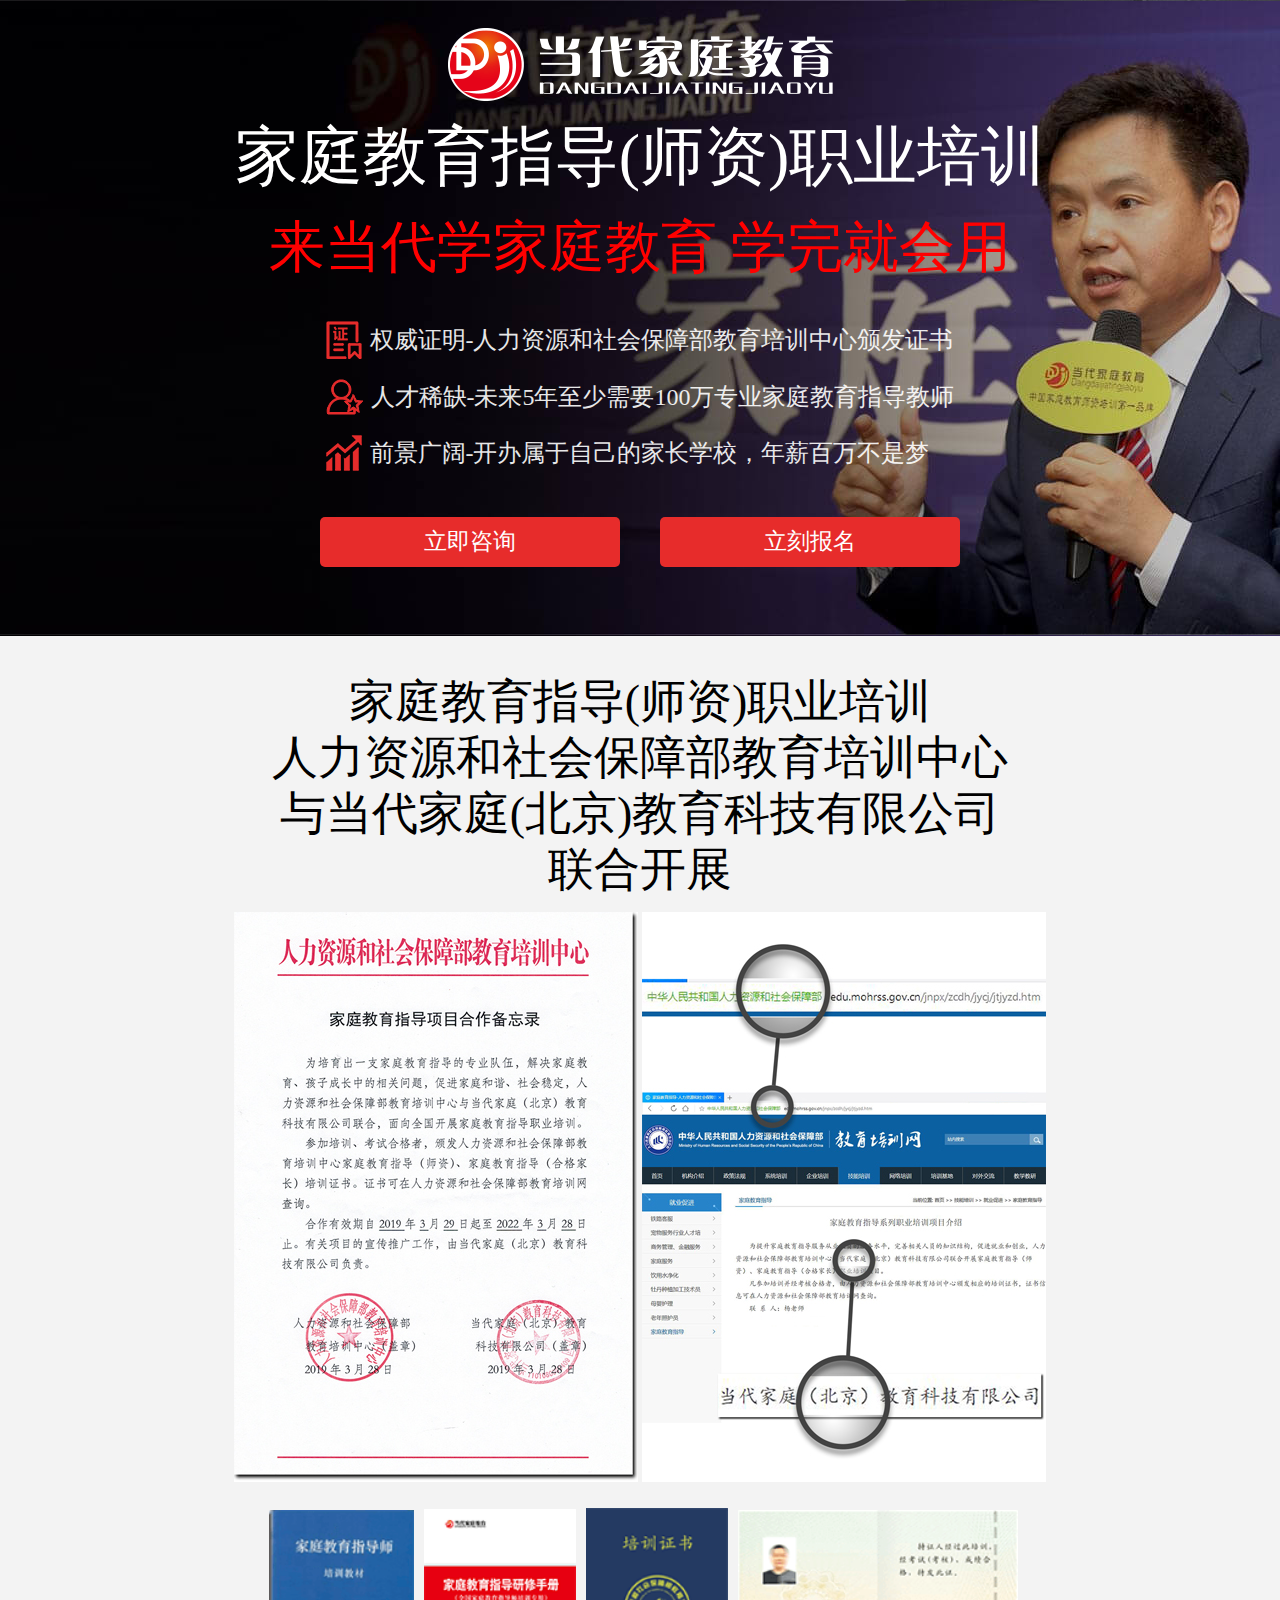
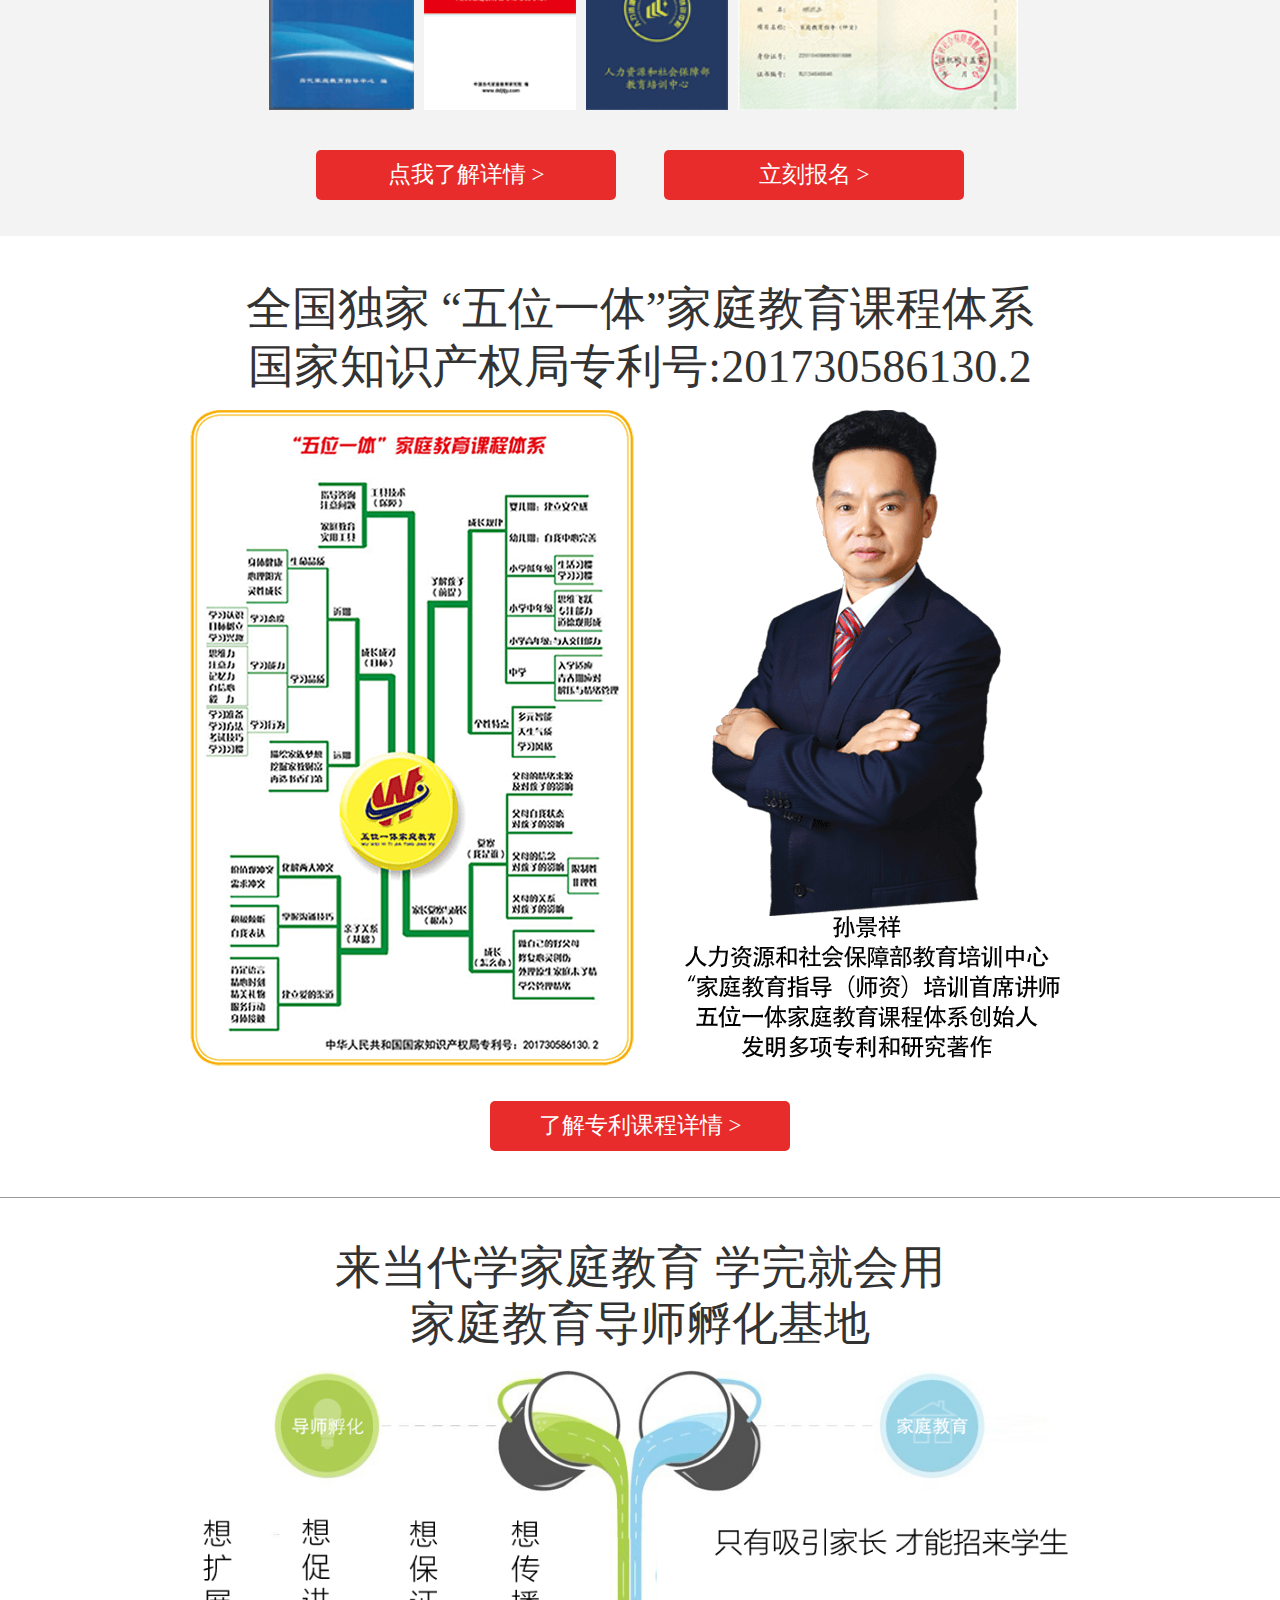
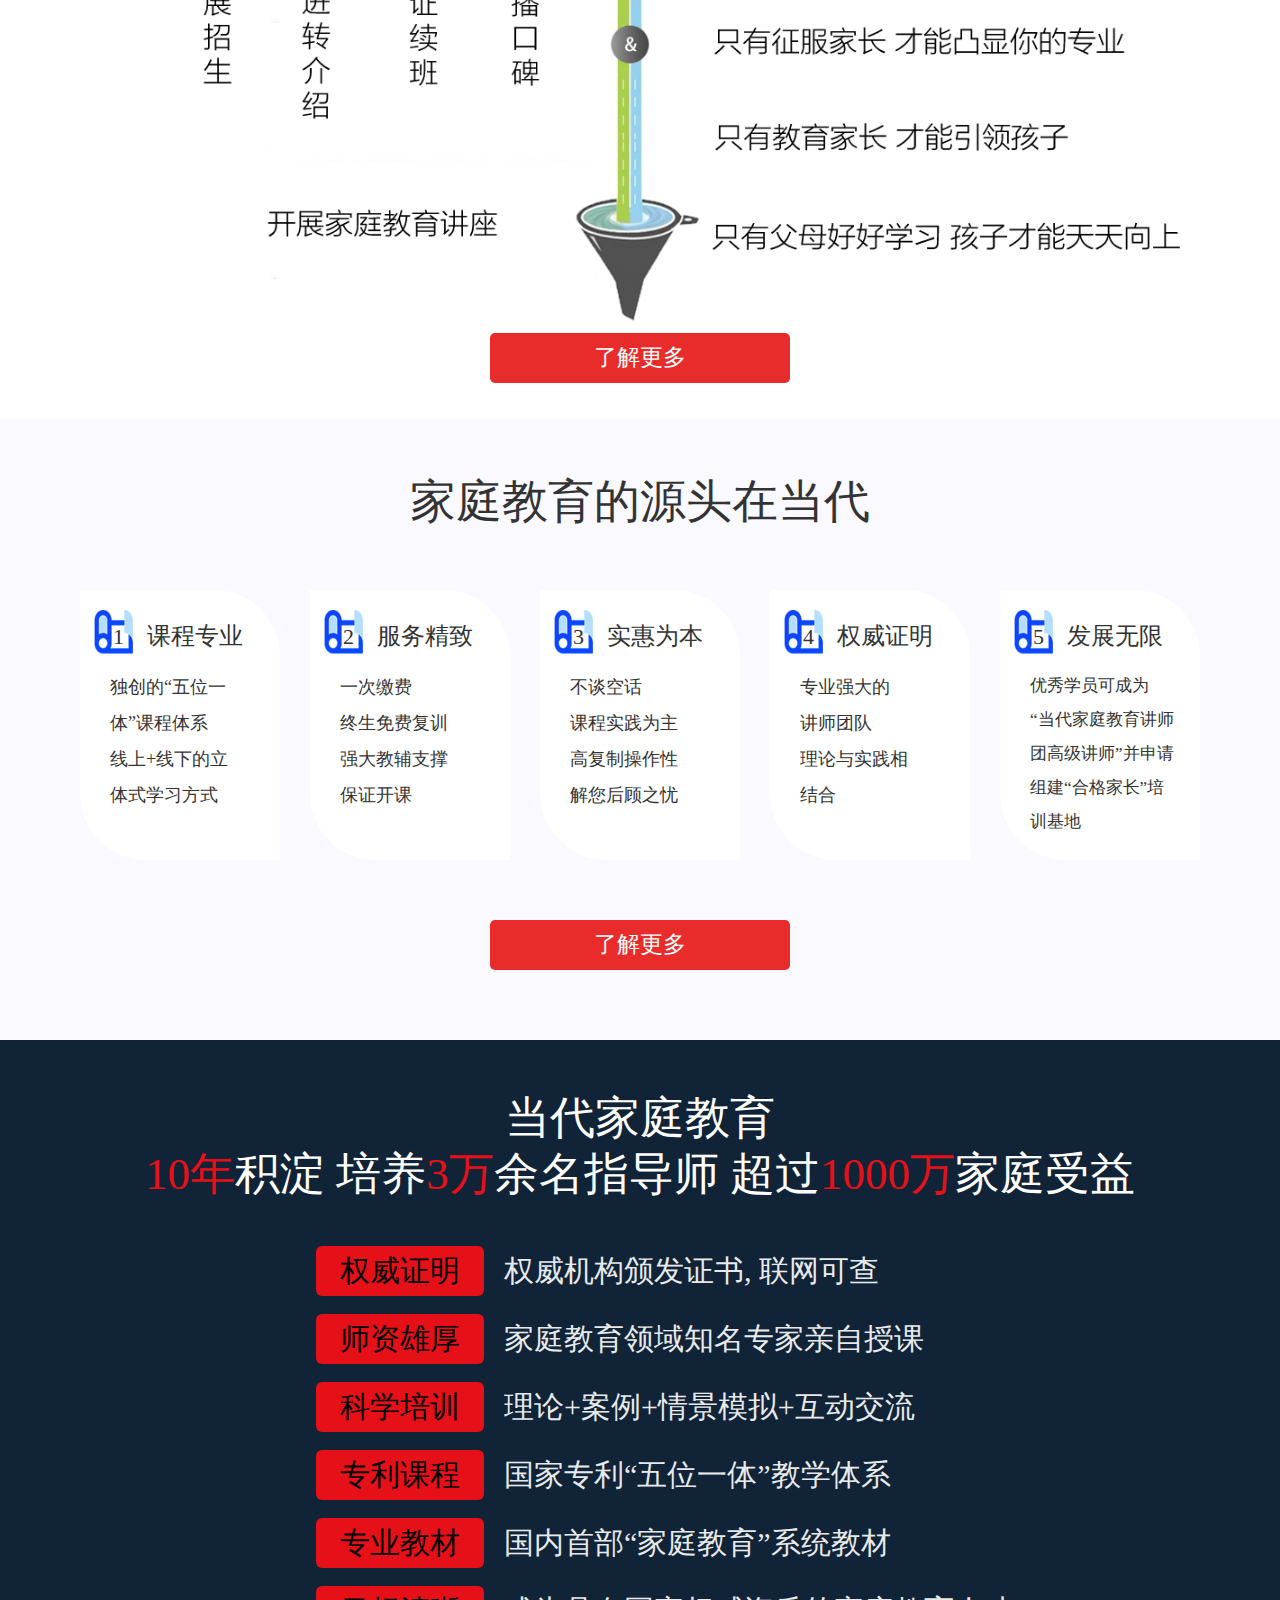
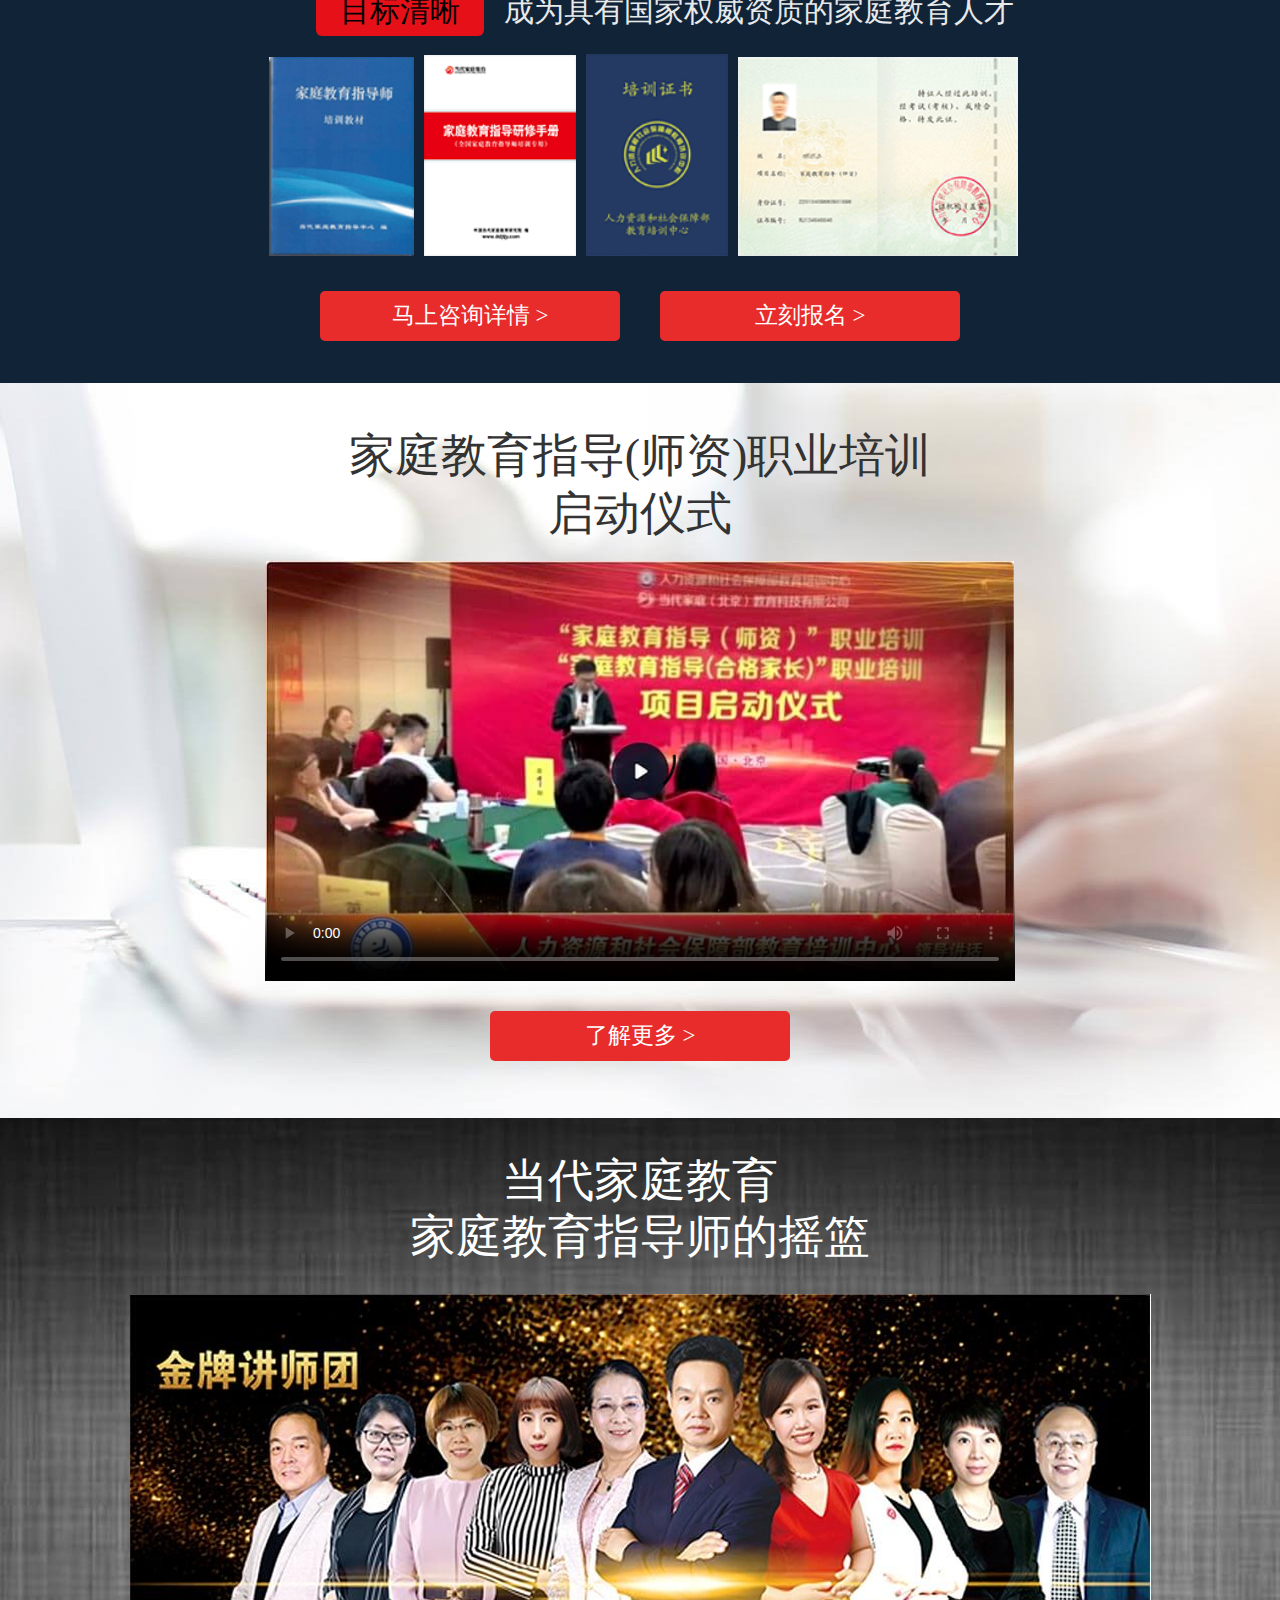
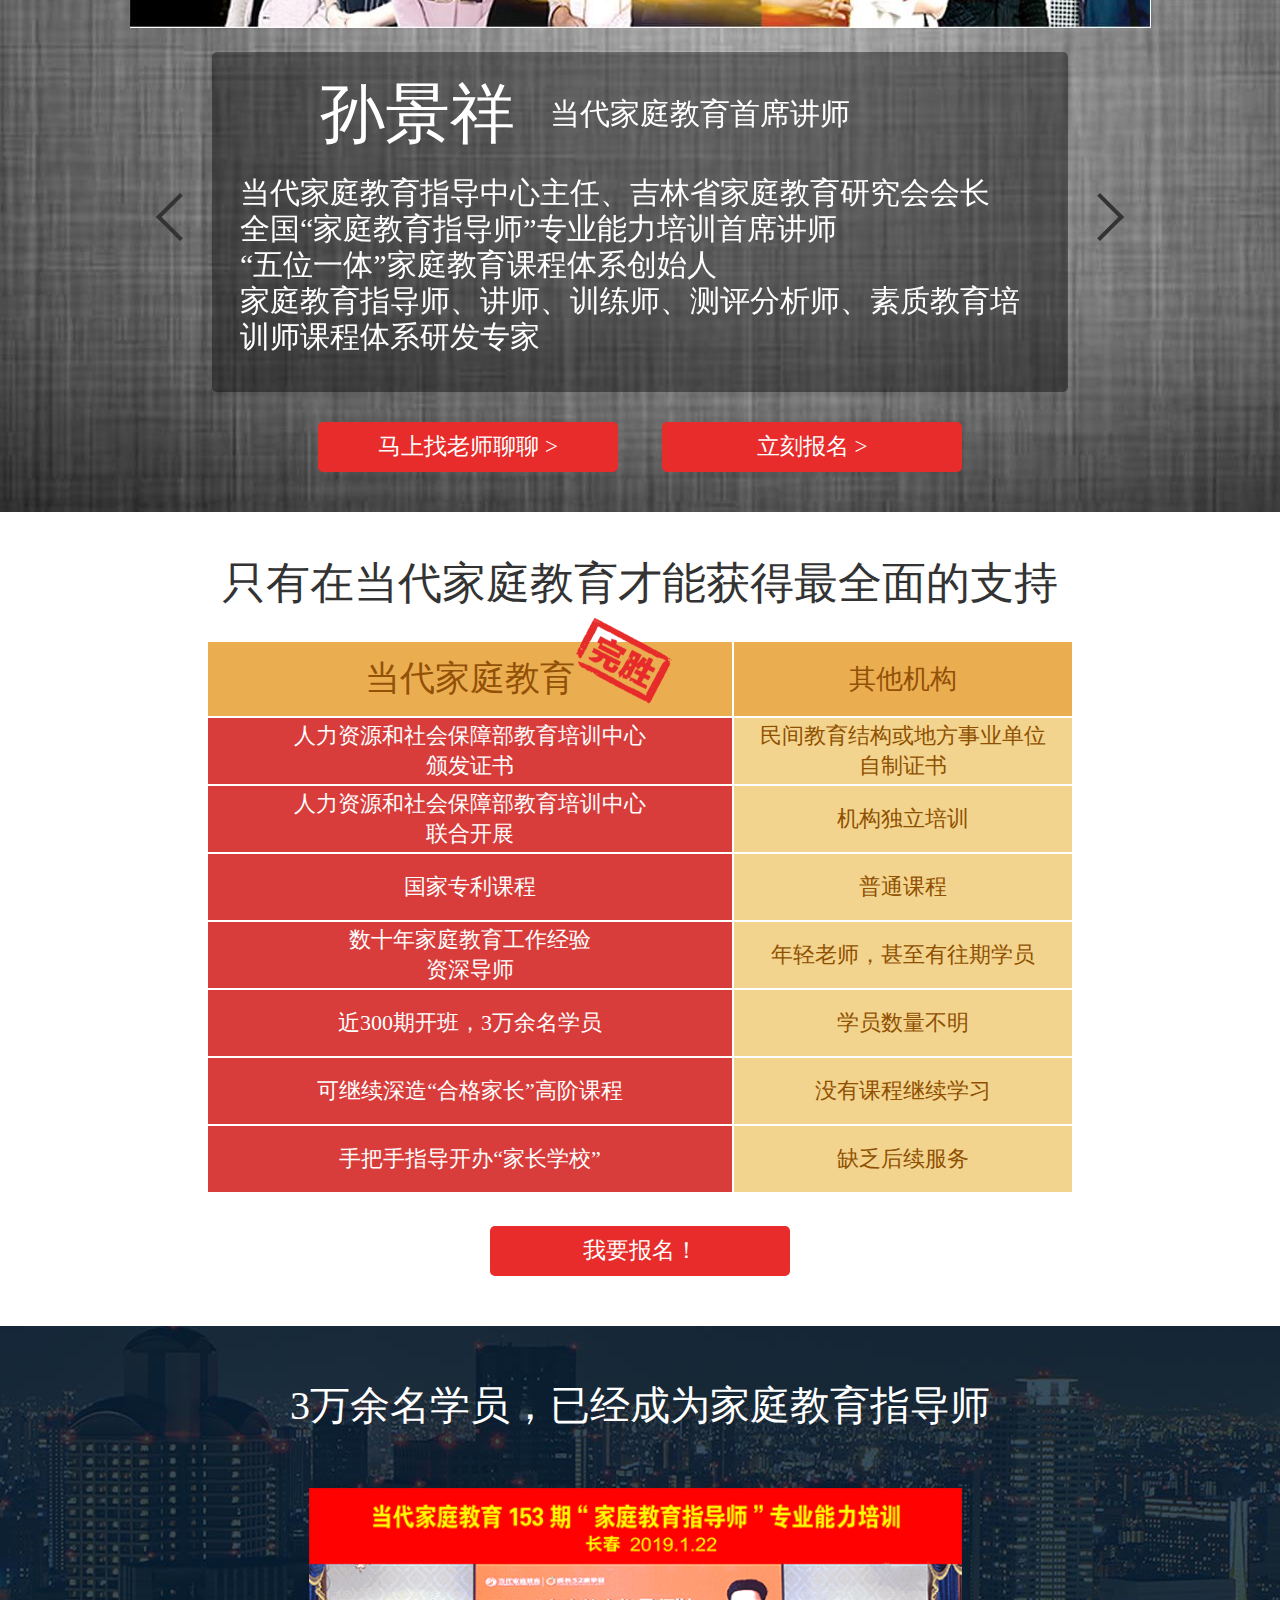
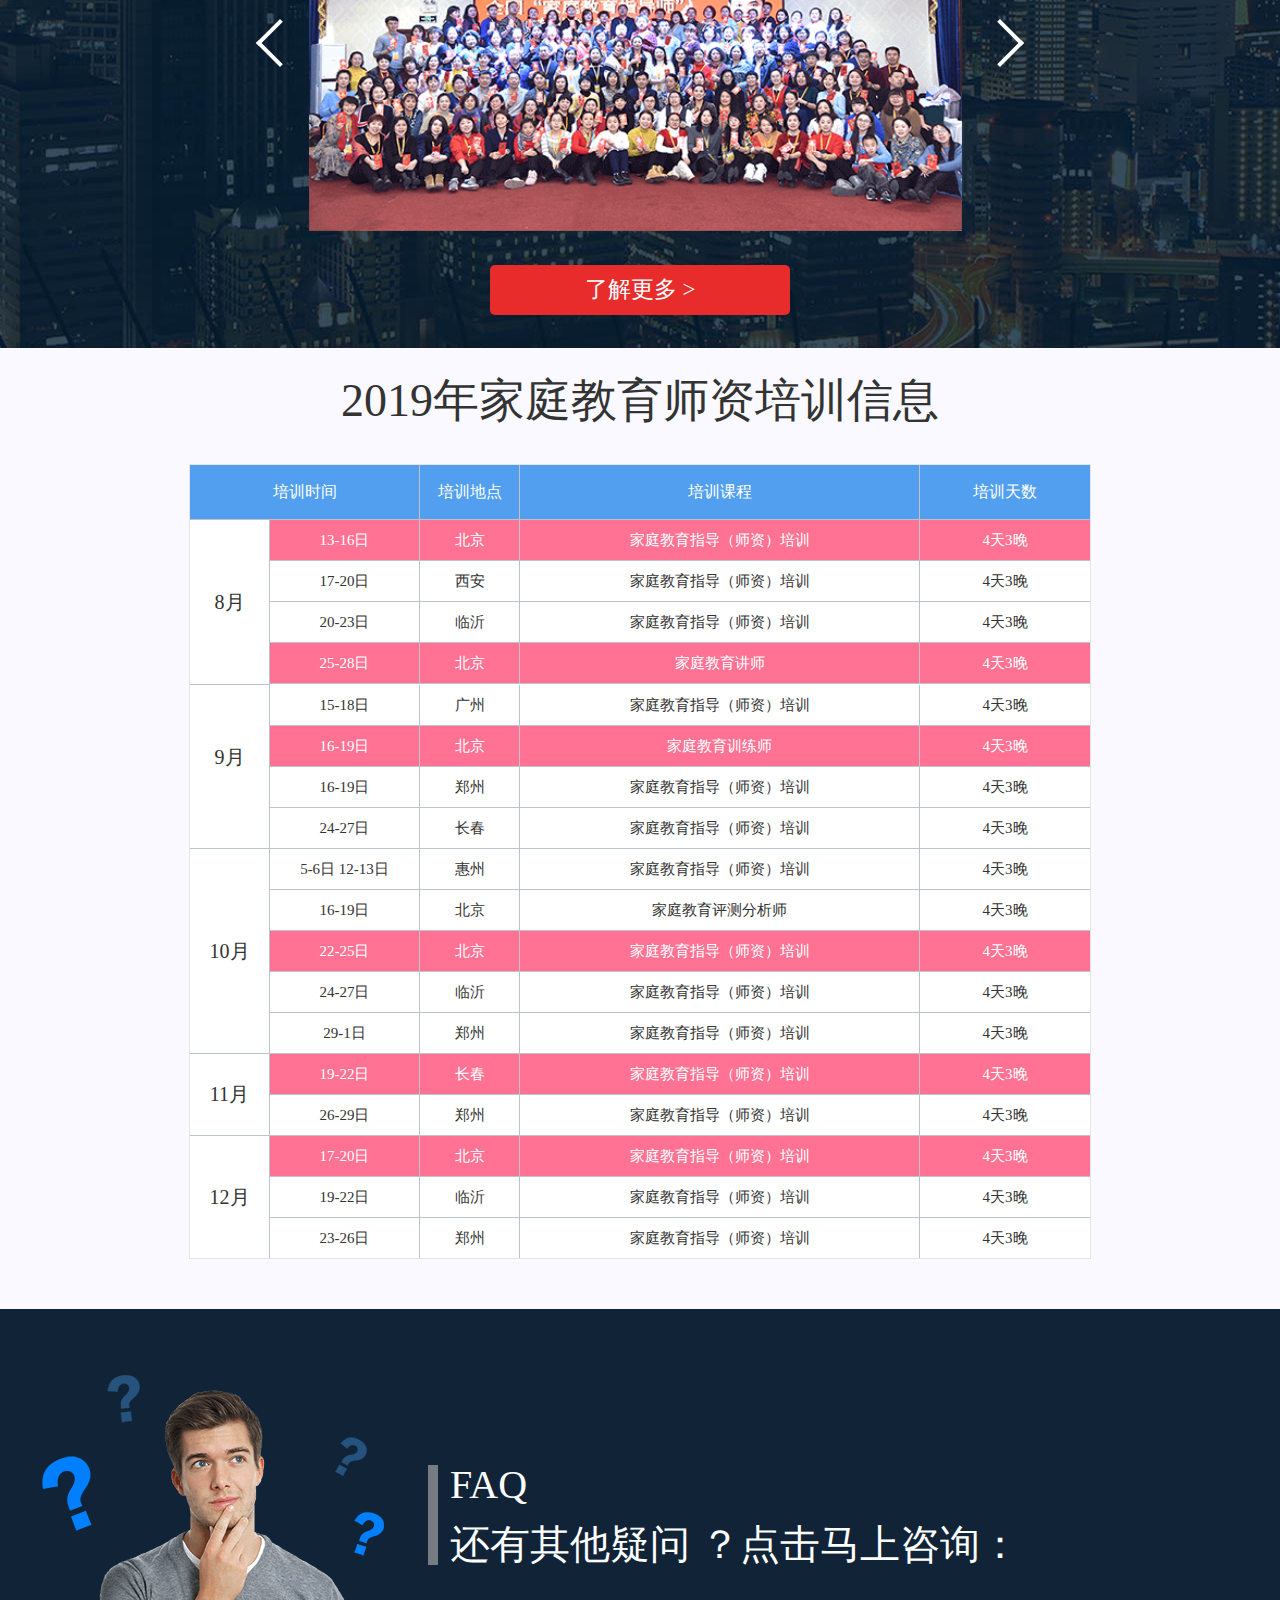
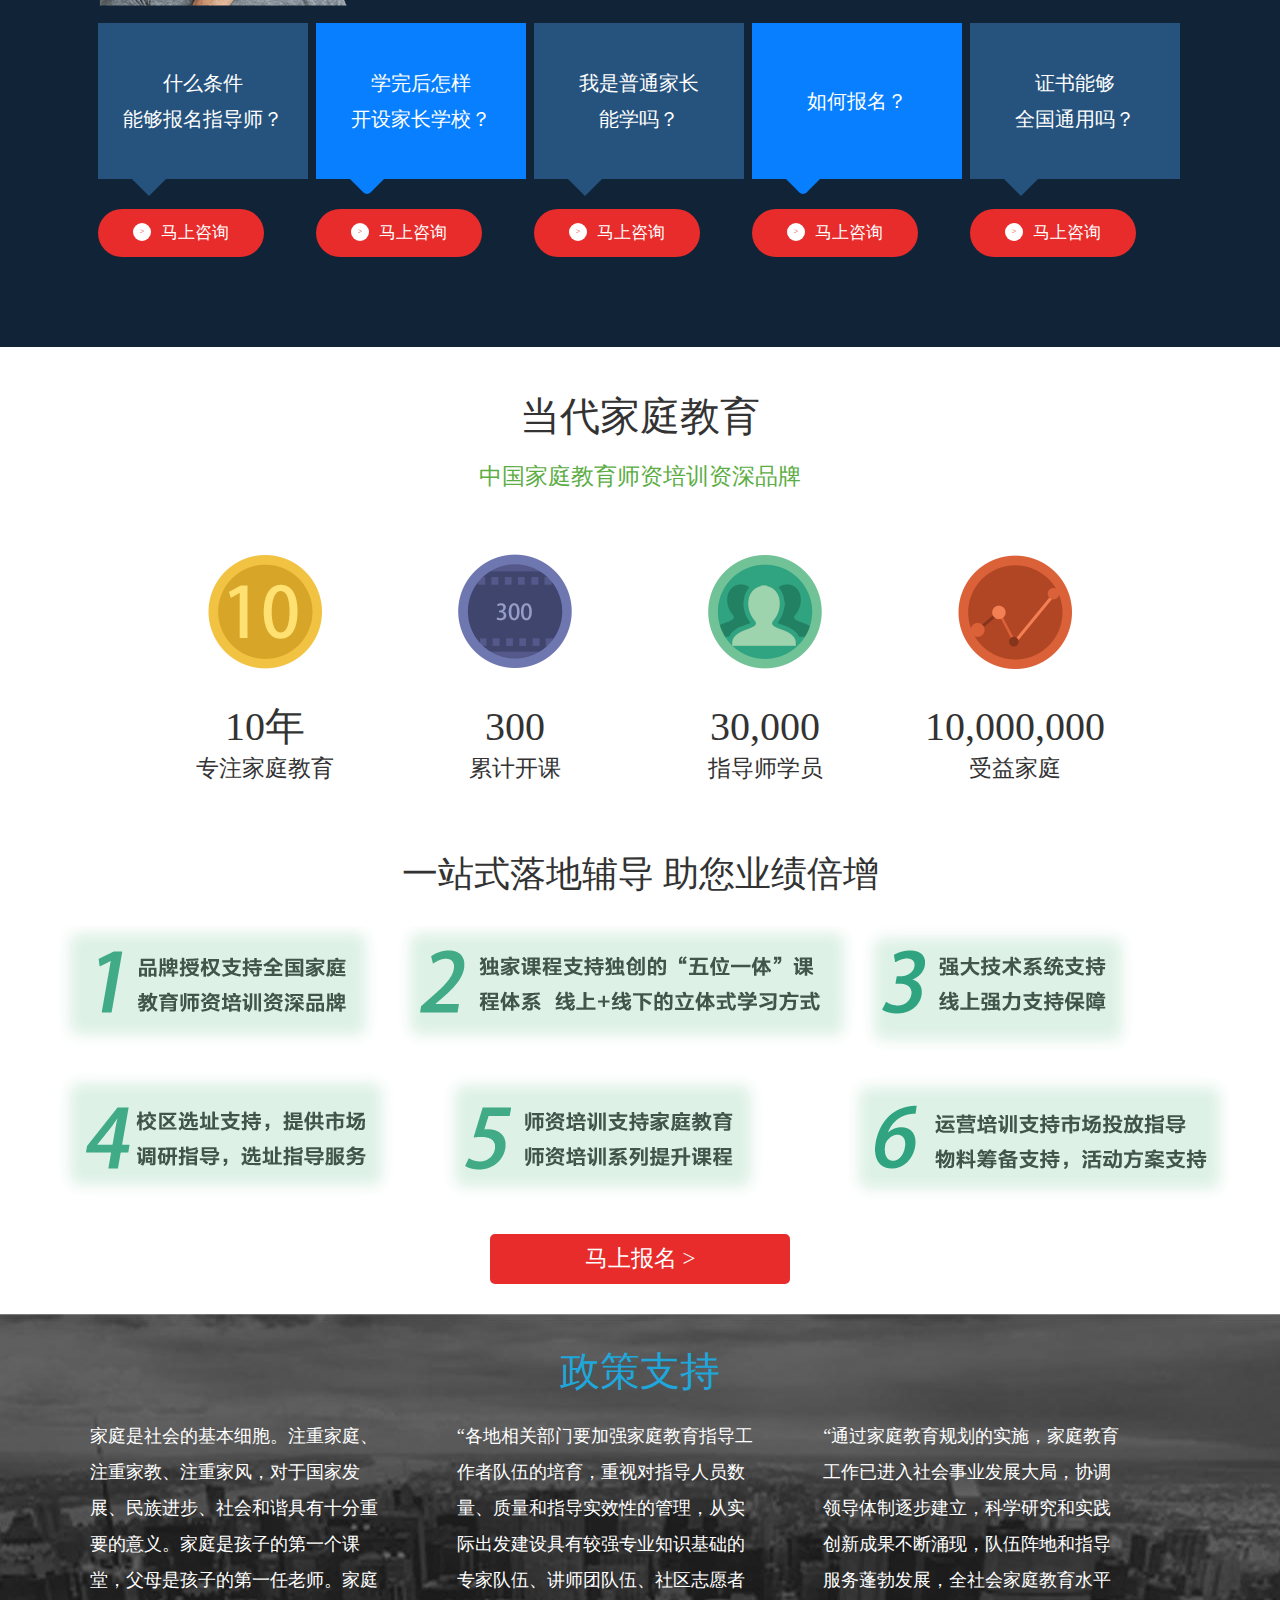
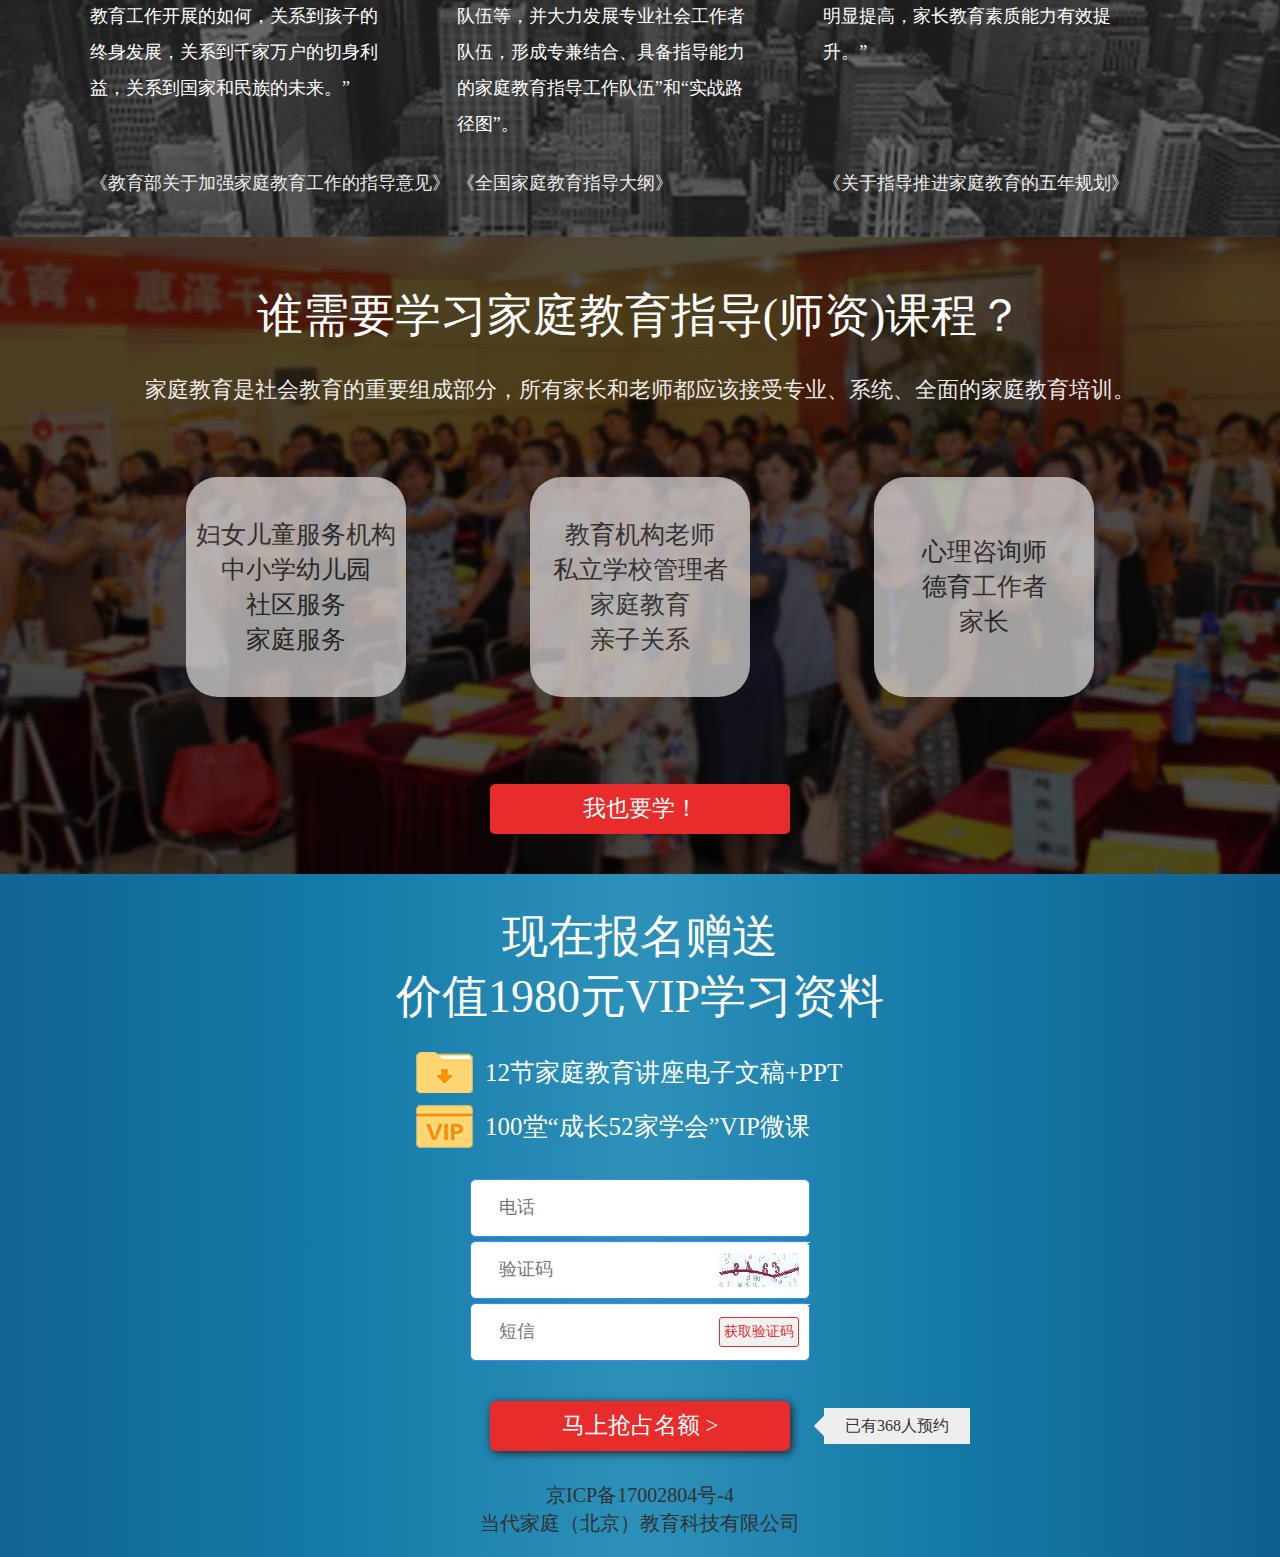
<file: yx/v2/index.html>
<!DOCTYPE html>
<html>
<head>
  <meta charset="utf-8">
  <meta name="renderer" content="webkit">
  <meta http-equiv="X-UA-Compatible" content="IE=edge,chrome=1">
  <meta name="teacher-desc" content="当代家庭教育-家庭教育指导(师资)职业培训" />
  <meta name="keywords" content="当代家庭教育-家庭教育指导(师资)职业培训" />
  <title>当代家庭教育-家庭教育指导(师资)职业培训</title>
  <!-- <link rel="dns-prefetch" href="http://qiniu.lifetour.com.cn"> -->
  <link rel="stylesheet" type="text/css" href="css/index.css"/>
  <link rel="stylesheet" href="css/swiper.css">
</head>
<body>
  <div class="banner-section">
    <div class="banner-title-img"><img src="img/banner-logo.png"></div>
    <div class="banner-title-text">家庭教育指导(师资)职业培训</div>
    <div class="banner-sub">来当代学家庭教育  学完就会用</div>
    <ul class="banner-selling-list">
      <li class="banner-selling-item">
        <img class="banner-item-icon" src="img/certificate-icon.png">
        <p class="banner-item-text">权威证明-人力资源和社会保障部教育培训中心颁发证书</p>
      </li>
      <li class="banner-selling-item">
        <img class="banner-item-icon" src="img/talents-icon.png">
        <p class="banner-item-text">人才稀缺-未来5年至少需要100万专业家庭教育指导教师</p>
      </li>
      <li class="banner-selling-item">
        <img class="banner-item-icon" src="img/prospect-icon.png">
        <p class="banner-item-text">前景广阔-开办属于自己的家长学校，年薪百万不是梦</p>
      </li>
    </ul>
    <div class="banner-link">
      <a href="javascript:;" class="page-link-button leyu">立即咨询</a>
      <a href="javascript:;" class="page-link-button leyu">立刻报名</a>
    </div>
  </div>
  <div class="particulars-section">
    <div class="particulars-title">
      家庭教育指导(师资)职业培训<br>
      人力资源和社会保障部教育培训中心<br>
      与当代家庭(北京)教育科技有限公司<br>
      联合开展
    </div>
    <div>
      <img class="particulars-img" src="img/particulars-01.jpeg">
      <img class="particulars-img" src="img/particulars-02.jpeg">
    </div>
    <ul class="cultivate-certificate-list">
      <li class="cultivate-certificate-item">
        <img class="cultivate-item-img step1" src="img/cultivate_1.png">
      </li>
      <li class="cultivate-certificate-item">
        <img class="cultivate-item-img step2" src="img/cultivate_2.png">
      </li>
      <li class="cultivate-certificate-item">
        <img class="cultivate-item-img step3" src="img/certificate-acove.png">
      </li>
      <li class="cultivate-certificate-item">
        <img class="cultivate-item-img step4" src="img/certificate-interior.png">
      </li>
    </ul>
    <div class="particulars-link">
      <a href="javascript:;" class="page-link-button leyu">点我了解详情 > </a>
      <a href="javascript:;" class="page-link-button leyu">立刻报名 > </a>
    </div>
  </div>
  <div class="course-section">
    <div class="course-title">全国独家 “五位一体”家庭教育课程体系<br>国家知识产权局专利号:201730586130.2</div>
    <div class="course-img"><img src="img/course-01.png"></div>
    <div class="course-link"><a href="javascript:;" class="page-link-button leyu">了解专利课程详情 > </a></div>
  </div>
  <div class="hatch-section">
    <div class="hatch-title">来当代学家庭教育 学完就会用<br>家庭教育导师孵化基地</div>
    <div class="hatch-img"><img src="img/hatch-01.png"></div>
    <div class="hatch-link"><a href="javascript:;" class="page-link-button leyu">了解更多 </a></div>
  </div>
  <div class="advantage-section">
    <div class="advantage-title">家庭教育的源头在当代</div>
    <ul class="advantage-list">
      <li class="advantage-item">
        <span class="advantage-index">1</span>
        <h4 class="advantage-item-title">课程专业</h4>
        <p class="advantage-item-text">
          独创的“五位一<br>体”课程体系<br> 线上+线下的立<br>体式学习方式
        </p>
      </li>
      <li class="advantage-item">
        <span class="advantage-index">2</span>
        <h4 class="advantage-item-title">服务精致</h4>
        <p class="advantage-item-text">
          一次缴费<br>终生免费复训<br>强大教辅支撑<br>保证开课
        </p>
      </li>
      <li class="advantage-item">
        <span class="advantage-index">3</span>
        <h4 class="advantage-item-title">实惠为本</h4>
        <p class="advantage-item-text">
          不谈空话<br>课程实践为主  <br>高复制操作性<br>解您后顾之忧
        </p>
      </li>
      <li class="advantage-item">
        <span class="advantage-index">4</span>
        <h4 class="advantage-item-title">权威证明</h4>
        <p class="advantage-item-text">
          专业强大的<br>讲师团队  <br>理论与实践相<br>结合
        </p>
      </li>
      <li class="advantage-item">
        <span class="advantage-index">5</span>
        <h4 class="advantage-item-title">发展无限</h4>
        <p class="advantage-item-text">
          优秀学员可成为<br>“当代家庭教育讲师<br>团高级讲师”并申请<br>组建“合格家长”培<br>训基地
        </p>
      </li>
    </ul>
    <div class="advantage-link"><a href="javascript:;" class="page-link-button leyu">了解更多 </a></div>
  </div>
  <div class="cultivate-section">
    <h2 class="cultivate-title">
      当代家庭教育<br>
      <span>10年</span>积淀 培养<span>3万</span>余名指导师 超过<span>1000万</span>家庭受益
    </h2>
    <ul class="cultivate-content-list">
      <li class="cultivate-item">
        <span class="cultivate-item-prefix">权威证明</span>
        <p class="cultivate-item-text">权威机构颁发证书,  联网可查</p>
      </li>
      <li class="cultivate-item">
        <span class="cultivate-item-prefix">师资雄厚</span>
        <p class="cultivate-item-text">家庭教育领域知名专家亲自授课</p>
      </li>
      <li class="cultivate-item">
        <span class="cultivate-item-prefix">科学培训</span>
        <p class="cultivate-item-text">理论+案例+情景模拟+互动交流</p>
      </li>
      <li class="cultivate-item">
        <span class="cultivate-item-prefix">专利课程</span>
        <p class="cultivate-item-text">国家专利“五位一体”教学体系</p>
      </li>
      <li class="cultivate-item">
        <span class="cultivate-item-prefix">专业教材</span>
        <p class="cultivate-item-text">国内首部“家庭教育”系统教材</p>
      </li>
      <li class="cultivate-item">
        <span class="cultivate-item-prefix">目标清晰</span>
        <p class="cultivate-item-text">成为具有国家权威资质的家庭教育人才</p>
      </li>
    </ul>
    <ul class="cultivate-certificate-list">
      <li class="cultivate-certificate-item">
        <img class="cultivate-item-img step1" src="img/cultivate_1.png">
      </li>
      <li class="cultivate-certificate-item">
        <img class="cultivate-item-img step2" src="img/cultivate_2.png">
      </li>
      <li class="cultivate-certificate-item">
        <img class="cultivate-item-img step3" src="img/certificate-acove.png">
      </li>
      <li class="cultivate-certificate-item">
        <img class="cultivate-item-img step4" src="img/certificate-interior.png">
      </li>
    </ul>
    <div class="cultivate-link">
      <a href="javascript:;" class="page-link-button leyu">马上咨询详情 > </a>
      <a href="javascript:;" class="page-link-button leyu">立刻报名 > </a>
    </div>
  </div>
  <div class="video-section">
    <div class="video-title">家庭教育指导(师资)职业培训<br>启动仪式</div>
    <video src="http://qiniu.lifetour.com.cn/ddjy_20190701.mp4" controls="controls" poster="img/video-take.jpg" class="video-content"></video>
    <div class="video-link-button"><a href="javascript:;" class="page-link-button leyu">了解更多 > </a></div>
  </div>
  <div class="swiper-section">
    <div class="swiper-title">当代家庭教育<br>家庭教育指导师的摇篮</div>
    <div class="swiper-img"><img src="img/swiper-01.jpg"></div>

      
    <div class="swiper-outside">
      <div class="swiper-container">
        <div class="swiper-wrapper">
          <div class="swiper-slide">
            <div class="swiper-top">
              <div class="swiper-name">孙景祥</div>
              <div class="teach-actor-list">
                <p class="teach-actor-item">当代家庭教育首席讲师</p>
                <!-- <p class="teach-actor-item">当代家庭教育基金执行主任</p> -->
              </div>
            </div>
            <div class="swiper-bottom">
              <p class="swiper-name-desc">
                当代家庭教育指导中心主任、吉林省家庭教育研究会会长<br>全国“家庭教育指导师”专业能力培训首席讲师<br>“五位一体”家庭教育课程体系创始人<br>家庭教育指导师、讲师、训练师、测评分析师、素质教育培<br>训师课程体系研发专家
              </p>
            </div>
          </div>
          <div class="swiper-slide">
            <div class="swiper-top">
              <div class="swiper-name">杨晓丹</div>
              <div class="teach-actor-list">
                <p class="teach-actor-item">当代家庭教育测评分析师首席讲师</p>
                <p class="teach-actor-item">吉林师范大学副教授</p>
              </div>
            </div>
            <div class="swiper-bottom">
              <p class="swiper-name-desc">
                长期从事家庭教育研究、宣传和实践工作，其家庭教育指导观念透视当今家庭系统深层问题，直击家长心灵，唤醒家庭教育的内在动力。因有“热心、耐心、爱心、诚心”，在吉林师范大学被誉为“校园母亲”称号。
              </p>
            </div>
          </div>
          <div class="swiper-slide">
            <div class="swiper-top">
              <div class="swiper-name">王凯跃</div>
              <div class="teach-actor-list">
                <p class="teach-actor-item">中国下一代教育基金会<br>当代家庭教育基金副秘书长</p>
              </div>
            </div>
            <div class="swiper-bottom">
              <p class="swiper-name-desc">
                吉林省家庭教育研究会副会长，当代家庭教育青少年体检教育中心主任，全国家庭教育指导师、训练师、评测分析师高级讲师，有着十年家庭教育经验。
              </p>
            </div>
          </div>
          <div class="swiper-slide">
            <div class="swiper-top">
              <div class="swiper-name">张嬴予</div>
              <div class="teach-actor-list">
                <p class="teach-actor-item">当代家庭教育讲师团高级讲师</p>
              </div>
            </div>
            <div class="swiper-bottom">
              <p class="swiper-name-desc">
               全国家庭教育指导师专业能力培训讲师，博士，副教授，曾进修于加拿大安大略大学，国家级婚姻家庭咨询师，沙盘治疗师，青少年学业规划师。
              </p>
            </div>
          </div>
          <div class="swiper-slide">
            <div class="swiper-top">
              <div class="swiper-name">赵  娜</div>
              <div class="teach-actor-list">
                <p class="teach-actor-item">当代家庭教育讲师团讲师</p>
                <p class="teach-actor-item">美国正面管教认证家长讲师</p>
              </div>
            </div>
            <div class="swiper-bottom">
              <p class="swiper-name-desc">
                中国学习能力高级指导师、国家认证注意力训练师、亲子沟通高级训练师、国家注册婚姻情感咨询师、国家心理咨询师，擅长家庭教育与婚姻、亲子关系、青少年成长发展、网络成瘾、成人和青少年心理等领域问题。
              </p>
            </div>
          </div>
          <div class="swiper-slide">
            <div class="swiper-top">
              <div class="swiper-name">苏  洋</div>
              <div class="teach-actor-list">
                <p class="teach-actor-item">当代家庭教育讲师团高级讲师</p>
                <p class="teach-actor-item">当国际萨提亚模式亲子课程讲师</p>
              </div>
            </div>
            <div class="swiper-bottom">
              <p class="swiper-name-desc">
                简快身心积极疗法治疗师，科学务实的将美国父母效能课程、萨提亚、NLP、知见心理学等学科与我国家庭教育结合起来，设计研发了一整套智慧父母课程；其核心理念就是直接改变父母的生命状态，从而影响到孩子。
              </p>
            </div>
          </div>
          <div class="swiper-slide">
            <div class="swiper-top">
              <div class="swiper-name">祝家辉</div>
              <div class="teach-actor-list">
                <p class="teach-actor-item">当代家庭教育讲师团高级讲师</p>
                <p class="teach-actor-item">全国家庭教育指导师专业能力培训讲师</p>
              </div>
            </div>
            <div class="swiper-bottom">
              <p class="swiper-name-desc">
                从军11年，从警26年，运用心理技术侦破上千起重特大案件。教育转化成功3000多人，组织开展170余期身心灵成长工作坊。使众多人心灵觉醒，家庭和谐，人生幸福。出版书籍《开启心灵的钥匙》（内部出版），本色主演戒毒题材微电影《朝阳》，获吉林政法好故事展播。
              </p>
            </div>
          </div>
          <div class="swiper-slide">
            <div class="swiper-top">
              <div class="swiper-name">张丽艳</div>
              <div class="teach-actor-list">
                <p class="teach-actor-item">当代家庭教育讲师团高级讲师</p>
              </div>
            </div>
            <div class="swiper-bottom">
              <p class="swiper-name-desc">
                西安开心教育创始人，在全国小学、幼儿园、中学的家庭教育讲座已达数百场，目前致力于家庭教育研发、家庭教育个案的指导以及家庭教育的传播
              </p>
            </div>
          </div>
          <div class="swiper-slide">
            <div class="swiper-top">
              <div class="swiper-name">郭乃珠</div>
              <div class="teach-actor-list">
                <p class="teach-actor-item">当代家庭教育讲师团高级讲师</p>
              </div>
            </div>
            <div class="swiper-bottom">
              <p class="swiper-name-desc">
                全国家庭教育指导师专业能力培训讲师，长春理工大学讲师，三叶草公益志愿者故事妈妈，爱德基金会儿童安全基金公益讲师
              </p>
            </div>
          </div>
          <div class="swiper-slide">
            <div class="swiper-top">
              <div class="swiper-name">王文若</div>
              <div class="teach-actor-list">
                <p class="teach-actor-item">全国家庭教育指导（师资）<br>职业培训讲师</p>
              </div>
            </div>
            <div class="swiper-bottom">
              <p class="swiper-name-desc">
                从事基础教育工作三十四年，历任中学教师、校长、教育局副局长、教科院办公室主任、出版社社长等职务。近年来，结合多年文化教育工作的境遇，深入研究学校教育、家庭教育和社会教育结合的、方面的相关课题，并取得了一定成果。
              </p>
            </div>
          </div>      
        </div>          
      </div>
      <div class="swiper-button-prev"></div>
      <div class="swiper-button-next"></div>
    </div>

    <div class="swiper-link">
      <a href="javascript:;" class="page-link-button leyu">马上找老师聊聊 > </a>
      <a href="javascript:;" class="page-link-button leyu">立刻报名 > </a>
    </div>
  </div>
  <div class="comparison-section">
    <div class="comparison-title">只有在当代家庭教育才能获得最全面的支持</div>
    <div class="comparison-form">
      <ul class="comparison-form-left">
        <li class="left_form-item first">当代家庭教育</li>
        <li class="left_form-item">人力资源和社会保障部教育培训中心<br>颁发证书</li>
        <li class="left_form-item">人力资源和社会保障部教育培训中心<br>联合开展</li>
        <li class="left_form-item">国家专利课程</li>
        <li class="left_form-item">数十年家庭教育工作经验<br>资深导师</li>
        <li class="left_form-item">近300期开班，3万余名学员</li>
        <li class="left_form-item">可继续深造“合格家长”高阶课程</li>
        <li class="left_form-item">手把手指导开办“家长学校”</li>
      </ul>
      <ul class="comparison-form-right">
        <li class="right_form-item first">其他机构</li>
        <li class="right_form-item">民间教育结构或地方事业单位<br>自制证书</li>
        <li class="right_form-item">机构独立培训</li>
        <li class="right_form-item">普通课程</li>
        <li class="right_form-item">年轻老师，甚至有往期学员</li>
        <li class="right_form-item">学员数量不明</li>
        <li class="right_form-item">没有课程继续学习</li>
        <li class="right_form-item">缺乏后续服务</li>
      </ul>
    </div>
    <div class="comparison-link"><a href="javascript:;" class="page-link-button leyu">我要报名！</a></div>
  </div>
  <div class="enterprise-section">
    <div class="enterprise-title">3万余名学员，已经成为家庭教育指导师</div>
    <div class="swiper-outside">
      <div class="swiper-container">
        <div class="swiper-wrapper">
          <div class="swiper-slide"><img src="img/publicity_1.png"></div>
          <div class="swiper-slide"><img src="img/publicity_2.png"></div>
          <div class="swiper-slide"><img src="img/publicity_3.png"></div>
          <div class="swiper-slide"><img src="img/publicity_4.png"></div>
          <div class="swiper-slide"><img src="img/publicity_5.png"></div>
        </div>     
      </div>
      <div class="swiper-button-prev"></div>
      <div class="swiper-button-next"></div>
    </div>
    
    <div class="enterprise-link"><a href="javascript:;" class="page-link-button leyu">了解更多 > </a></div>
  </div>
  <div class="schedule-section">
    <div class="schedule-title">2019年家庭教育师资培训信息</div>
    <div class="schedule-content">
      <ul class="schedule-list-title">
        <li class="schedule-item-title step1">培训时间</li>
        <li class="schedule-item-title step2">培训地点</li>
        <li class="schedule-item-title step3">培训课程</li>
        <li class="schedule-item-title step4">培训天数</li>
      </ul>

      <div class="schedule-main">
        <div class="schedule-month-left">8月</div>
        <div class="schedule-right">
          <ul class="schedule-list-content">
            <li class="schedule-list-desc step1 high">13-16日</li>      
            <li class="schedule-list-desc step2 high">北京</li>
            <li class="schedule-list-desc step3 high">家庭教育指导（师资）培训</li>
            <li class="schedule-list-desc step4 high">4天3晚</li>
          </ul>
          <ul class="schedule-list-content">
            <li class="schedule-list-desc step1">17-20日</li>      
            <li class="schedule-list-desc step2">西安</li>
            <li class="schedule-list-desc step3">家庭教育指导（师资）培训</li>
            <li class="schedule-list-desc step4">4天3晚</li>
          </ul>
          <ul class="schedule-list-content">
            <li class="schedule-list-desc step1">20-23日</li>      
            <li class="schedule-list-desc step2">临沂</li>
            <li class="schedule-list-desc step3">家庭教育指导（师资）培训</li>
            <li class="schedule-list-desc step4">4天3晚</li>
          </ul>
          <ul class="schedule-list-content">
            <li class="schedule-list-desc step1 high">25-28日</li>     
            <li class="schedule-list-desc step2 high">北京 </li>
            <li class="schedule-list-desc step3 high">家庭教育讲师</li>
            <li class="schedule-list-desc step4 high ">4天3晚</li>
          </ul>
        </div>
      </div>
      <div class="schedule-main">
        <div class="schedule-month-left">9月</div>
        <div class="schedule-right">
           <ul class="schedule-list-content">
            <li class="schedule-list-desc step1">15-18日</li>           
            <li class="schedule-list-desc step2">广州</li>
            <li class="schedule-list-desc step3">家庭教育指导（师资）培训</li>
            <li class="schedule-list-desc step4">4天3晚</li>
          </ul>
          <ul class="schedule-list-content">
            <li class="schedule-list-desc step1 high">16-19日</li>           
            <li class="schedule-list-desc step2 high">北京</li>
            <li class="schedule-list-desc step3 high">家庭教育训练师</li>
            <li class="schedule-list-desc step4 high">4天3晚</li>
          </ul>
          <ul class="schedule-list-content">
            <li class="schedule-list-desc step1">16-19日</li>           
            <li class="schedule-list-desc step2">郑州 </li>
            <li class="schedule-list-desc step3">家庭教育指导（师资）培训</li>
            <li class="schedule-list-desc step4">4天3晚</li>
          </ul>
          <ul class="schedule-list-content">
            <li class="schedule-list-desc step1">24-27日</li>           
            <li class="schedule-list-desc step2">长春</li>
            <li class="schedule-list-desc step3">家庭教育指导（师资）培训</li>
            <li class="schedule-list-desc step4"> 4天3晚</li>
          </ul>
        </div>
      </div>
      <div class="schedule-main">
        <div class="schedule-month-left">10月</div>
        <div class="schedule-right">
          <ul class="schedule-list-content">
            <li class="schedule-list-desc step1">5-6日 12-13日</li>           
            <li class="schedule-list-desc step2">惠州</li>
            <li class="schedule-list-desc step3">家庭教育指导（师资）培训</li>
            <li class="schedule-list-desc step4">4天3晚</li>
          </ul>
          <ul class="schedule-list-content">
            <li class="schedule-list-desc step1">16-19日</li>          
            <li class="schedule-list-desc step2">北京</li>
            <li class="schedule-list-desc step3">家庭教育评测分析师</li>
            <li class="schedule-list-desc step4">4天3晚</li>
          </ul>
          <ul class="schedule-list-content">
            <li class="schedule-list-desc step1 high">22-25日</li>          
            <li class="schedule-list-desc step2 high">北京</li>
            <li class="schedule-list-desc step3 high">家庭教育指导（师资）培训</li>
            <li class="schedule-list-desc step4 high">4天3晚</li>
          </ul>
          <ul class="schedule-list-content">
            <li class="schedule-list-desc step1">24-27日</li>           
            <li class="schedule-list-desc step2">临沂</li>
            <li class="schedule-list-desc step3">家庭教育指导（师资）培训</li>
            <li class="schedule-list-desc step4">4天3晚</li>
          </ul>
          <ul class="schedule-list-content">
            <li class="schedule-list-desc step1">29-1日</li>           
            <li class="schedule-list-desc step2">郑州</li>
            <li class="schedule-list-desc step3">家庭教育指导（师资）培训</li>
            <li class="schedule-list-desc step4">4天3晚</li>
          </ul>
        </div>
      </div>
      <div class="schedule-main">
        <div class="schedule-month-left">11月</div>
        <div class="schedule-right">
          <ul class="schedule-list-content">
            <li class="schedule-list-desc step1 high">19-22日</li>          
            <li class="schedule-list-desc step2 high">长春</li>
            <li class="schedule-list-desc step3 high">家庭教育指导（师资）培训 </li>
            <li class="schedule-list-desc step4 high">4天3晚</li>
          </ul>
          <ul class="schedule-list-content">
            <li class="schedule-list-desc step1">26-29日</li>           
            <li class="schedule-list-desc step2">郑州</li>
            <li class="schedule-list-desc step3">家庭教育指导（师资）培训</li>
            <li class="schedule-list-desc step4">4天3晚</li>
          </ul>  
        </div>
      </div>
      <div class="schedule-main">
        <div class="schedule-month-left">12月</div>
        <div class="schedule-right">
          <ul class="schedule-list-content">
            <li class="schedule-list-desc step1 high">17-20日</li>          
            <li class="schedule-list-desc step2 high">北京</li>
            <li class="schedule-list-desc step3 high">家庭教育指导（师资）培训</li>
            <li class="schedule-list-desc step4 high">4天3晚</li>
          </ul>
          <ul class="schedule-list-content">
            <li class="schedule-list-desc step1">19-22日</li>          
            <li class="schedule-list-desc step2">临沂</li>
            <li class="schedule-list-desc step3">家庭教育指导（师资）培训</li>
            <li class="schedule-list-desc step4">4天3晚</li>
          </ul>
          <ul class="schedule-list-content">
            <li class="schedule-list-desc step1">23-26日</li>        
            <li class="schedule-list-desc step2">郑州</li>
            <li class="schedule-list-desc step3">家庭教育指导（师资）培训</li>
            <li class="schedule-list-desc step4">4天3晚</li>
          </ul>
        </div>
      </div>      
    </div>
  </div>
  <div class="faq-section">
    <div class="faq-content">
      <div class="faq-banner_title">
        <p class="faq-banner_text">FAQ</p>
        <p class="faq-banner_sub">还有其他疑问 ？点击马上咨询：</p>
      </div>
      <ul class="faq-issue-list">
        <li class="issue-item">
          <div class="issue-ask">什么条件<br>能够报名指导师？</div>
          <a href="javascript:;" class="issue-link leyu"><span> &gt; </span>马上咨询</a>
        </li>
        <li class="issue-item">
          <div class="issue-ask">学完后怎样<br>开设家长学校？</div>
          <a href="javascript:;" class="issue-link leyu"><span> &gt; </span>马上咨询</a>
        </li>
        <li class="issue-item">
          <div class="issue-ask">我是普通家长<br>能学吗？</div>
          <a href="javascript:;" class="issue-link leyu"><span> &gt; </span>马上咨询</a>
        </li>
        <li class="issue-item">
          <div class="issue-ask">如何报名？</div>
          <a href="javascript:;" class="issue-link leyu"><span> &gt; </span>马上咨询</a>
        </li>
        <li class="issue-item">
          <div class="issue-ask">证书能够<br>全国通用吗？</div>
          <a href="javascript:;" class="issue-link leyu"><span> &gt; </span>马上咨询</a>
        </li>
      </ul>
    </div>
  </div>
  <div class="medal-section">
    <div class="medal-title">当代家庭教育</div>
    <p class="medal-sub">中国家庭教育师资培训资深品牌</p>
    <ul class="medal-list">
      <li class="medal-item">
        <img src="img/decade.png">
        <h4 class="medal-text">10年</h4>
        <p class="medal-dec">专注家庭教育</p>
      </li>
      <li class="medal-item">
        <img src="img/300.png">
        <h4 class="medal-text">300</h4>
        <p class="medal-dec">累计开课  </p>
      </li>
      <li class="medal-item">
        <img src="img/30000.png">
        <h4 class="medal-text">30,000</h4>
        <p class="medal-dec">指导师学员</p>
      </li>
      <li class="medal-item">
        <img src="img/10000000.png">
        <h4 class="medal-text">10,000,000</h4>
        <p class="medal-dec">受益家庭</p>
      </li>
    </ul>
    <div class="medal-subheading">一站式落地辅导 助您业绩倍增</div>
    <div class="medal-img"><img src="img/Brand-exposure.png"></div>
    <div class="medal-link"><a href="javascript:;" class="page-link-button leyu">马上报名 > </a></div>
  </div>
  <div class="policy-section">
    <div class="policy-title">政策支持</div>
    <ul class="policy-list">
      <li class="policy-item">
        <p class="policy-text">
          家庭是社会的基本细胞。注重家庭、注重家教、注重家风，对于国家发展、民族进步、社会和谐具有十分重要的意义。家庭是孩子的第一个课堂，父母是孩子的第一任老师。家庭教育工作开展的如何，关系到孩子的终身发展，关系到千家万户的切身利益，关系到国家和民族的未来。”
        </p>
        
      </li>
      <li class="policy-item">
        <p class="policy-text">
          “各地相关部门要加强家庭教育指导工作者队伍的培育，重视对指导人员数量、质量和指导实效性的管理，从实际出发建设具有较强专业知识基础的专家队伍、讲师团队伍、社区志愿者队伍等，并大力发展专业社会工作者队伍，形成专兼结合、具备指导能力的家庭教育指导工作队伍”和“实战路径图”。
        </p>
        
      </li>
      <li class="policy-item">
        <p class="policy-text">
          “通过家庭教育规划的实施，家庭教育工作已进入社会事业发展大局，协调领导体制逐步建立，科学研究和实践创新成果不断涌现，队伍阵地和指导服务蓬勃发展，全社会家庭教育水平明显提高，家长教育素质能力有效提升。”
        </p>
        
      </li>
    </ul>
    <ul class="policy-name-list">
      <li class="policy-name">《教育部关于加强家庭教育工作的指导意见》</li>
      <li class="policy-name">《全国家庭教育指导大纲》</li>
      <li class="policy-name">《关于指导推进家庭教育的五年规划》</li>
    </ul>
  </div>
  <div class="need-section">
    <div class="need-title">谁需要学习家庭教育指导(师资)课程？</div>
    <p class="need-text">家庭教育是社会教育的重要组成部分，所有家长和老师都应该接受专业、系统、全面的家庭教育培训。</p>
    <ul class="need-list">
      <li class="need-item">
        <p class="need-item-text">妇女儿童服务机构<br>中小学幼儿园<br>社区服务<br>家庭服务</p>
      </li>
      <li class="need-item">
        <p class="need-item-text">教育机构老师<br>私立学校管理者<br>家庭教育<br>亲子关系</p>
      </li>
      <li class="need-item">
        <p class="need-item-text">心理咨询师<br>德育工作者<br>家长</p>
      </li>
    </ul>
    <div class="need-link"><a href="javascript:;" class="page-link-button leyu">我也要学！</a></div>
  </div>
  <div class="sign-section">
    <div class="sign-title">现在报名赠送<br>价值1980元VIP学习资料</div>
    <div class="sign-subhead">
      <div class="sign-sub">
        <img src="img/down-icon.png" class="sign-sub-icon">
        <p class="sign-sub-text">12节家庭教育讲座电子文稿+PPT</p>
      </div>
      <div class="sign-sub">
        <img src="img/VIP-icon.png" class="sign-sub-icon">
        <p class="sign-sub-text">100堂“成长52家学会”VIP微课</p>
      </div>
    </div>
    <form class="from-container">
      <div class="phone-container">
        <label class="telephone-label" for="tel">
          <input class="telephone-text" type="text" name="tel" placeholder="电话">
          <span class="error-message">请输入您的手机号</span>
        </label>
        <div class="imgcode-label">
          <input class="imgcode-input" type="text" name="img" placeholder="验证码">
          <img class="imgcode-img" src="img/verifyCode/verifyCode_2.png">
        </div>
        <div class="sms-label">
          <input class="sms-code" type="text" name="sms" placeholder="短信">
          <div class="send-code">获取验证码</div>
        </div>
      </div>
      <div class="submit-label">
        <a class="submit" href="javascript:;" data-pos="1" name="submit">马上抢占名额 > </a>
        <div class="submit-desc">已有<span class="number-people ">368</span>人预约</div>
      </div>
    </form>    
    <div class="footer">京ICP备17002804号-4<br>当代家庭（北京）教育科技有限公司</div>
  </div>
  <script type="text/javascript" charset="utf-8">
    ;(function (W, D) {
        W.ec_corpid = '6783752';
        W.ec_cskey = 'Lvron6AfkRRDhn2gDX';
        W.ec_scheme = '0';
        var s = D.createElement('script');
        s.charset = 'utf-8';
        s.src = '//1.staticec.com/kf/sdk/js/ec_cs.js';
        D.getElementsByTagName('head')[0].appendChild(s);
    })(window, document);
  </script>
  <script>
    var _hmt = _hmt || []; (function() { var hm = document.createElement("script"); hm.src = "https://hm.baidu.com/hm.js?ace5f162e23f8aa3a2a4824d735002b0"; var s = document.getElementsByTagName("script")[0]; s.parentNode.insertBefore(hm, s); })(); </script> 
  <script type="text/javascript" charset="utf-8" async src="http://lxbjs.baidu.com/lxb.js?sid=13600899">
  </script>
  <script type="text/javascript" src="js/jquery-3.2.1.min.js"></script>
  <script src="js/swiper.js"></script>
  <script src="js/index.1.0.js"></script>
</body>
</html>
</file>
<file: css/index.css>
@charset "utf-8";
blockquote,
body,
button,
dd,
dl,
dt,
fieldset,
figure,
form,
h1,
h2,
h3,
h4,
h5,
h6,
input,
legend,
li,
ol,
p,
pre,
select,
td,
textarea,
th,
ul {
  margin: 0;
  padding: 0;
  box-sizing: border-box;
  -webkit-font-smoothing: antialiased;
  font-family: -apple-system, BlinkMacSystemFont, "San Francisco", "Helvetica Neue", Helvetica, Arial, "PingFang SC", "Hiragino Sans GB", "Microsoft YaHei", "WenQuanYi Microhei", sans-serif;
}
a,
dd,
div,
dl,
i,
img,
input,
li,
p,
span,
ul {
  box-sizing: border-box;
  -moz-box-sizing: border-box;
  -webkit-font-smoothing: antialiased;
}
button,
h1,
h2,
h3,
h4,
h5,
h6,
input,
select,
textarea {
  font-size: 100%;
  font-weight: 400;
  -webkit-font-smoothing: antialiased;
}
input.input-one {
  font-size: 100%;
  font-weight: 400;
}
address,
cite,
dfn,
em,
i,
var {
  font-style: normal;
}
code,
kbd,
pre,
samp {
  font-family: courier new, courier, monospace;
}
small {
  font-size: 12px;
}
ol,
ul {
  list-style: none;
}
a {
  text-decoration: none;
}
sup {
  vertical-align: text-top;
}
sub {
  vertical-align: text-bottom;
}
legend {
  color: #000;
}
fieldset,
img {
  border: 0;
}
table {
  border-collapse: collapse;
  border-spacing: 0;
}
button::-moz-focus-inner,
input::-moz-focus-inner {
  border: 0;
  padding: 0;
  outline: 0;
}
.none {
  display: none !important;
}
iframe {
  vertical-align: top;
}
s {
  text-decoration: none;
}
button {
  border: 0 none;
}
article,
aside,
figcaption,
figure,
footer,
header,
hgroup,
nav,
section,
video {
  display: block;
}
input {
  outline: 0;
  border: 0;
}
.cf {
  zoom: 1;
  clear: both;
}
.cf:after {
  content: '';
  display: block;
  clear: both;
  height: 0;
  overflow: hidden;
  visibility: hidden;
}
.relative {
  position: relative;
}
.absolute {
  position: absolute;
}
.hidden {
  display: none;
}
img,
input,
label,
select {
  vertical-align: middle;
}
.block-btn {
  padding: 14px 30px;
  background-color: #005EFF;
  border-radius: 4px;
  display: inline-block;
  font-weight: 500;
  -webkit-transition: all .3s;
          transition: all .3s;
  border: none;
}
.block-btn:hover {
  box-shadow: 0 0.7rem 1.4rem #e0e2e8, 0 0.3rem 0.6rem rgba(12, 14, 27, 0.065);
  -webkit-transform: translateY(-0.2rem);
  -ms-transform: translateY(-0.2rem);
  transform: translateY(-0.2rem);
  -webkit-transition-duration: .45s;
  transition-duration: .45s;
  background-color: #2274ff;
}
body {
  min-width: 1180px;
}
.container {
  position: relative;
  width: 1000px;
  margin: 0 auto;
}
header {
  background: #fff;
}
header .contain {
  position: relative;
  width: 1000px;
  margin: 0 auto;
  height: 80px;
}
header .contain h1 {
  font-size: 18px;
  font-weight: 500;
  line-height: 80px;
  color: #7F8FAC;
}
header .contain .login-contain {
  display: inline-block;
  position: absolute;
  top: 0;
  right: 0;
  height: 60px;
  width: 120px;
  text-align: right;
}
header .contain .login-contain .regbtn {
  padding: 0 30px;
  margin-top: 20px;
  text-align: center;
  font-size: 16px;
  -webkit-transition: all .3s;
  color: #fff;
  line-height: 40px;
}
.banner-section {
  height: 400px;
  background: -webkit-linear-gradient(226.44deg, #6ceca2 0, #005eff 100%);
  background: linear-gradient(223.56deg, #6ceca2 0, #005eff 100%);
  padding-top: 120px;
  text-align: left;
  color: #fff;
}
.banner-section img {
  position: absolute;
  top: -60px;
  right: 0;
  width: 400px;
}
.banner-section p {
  font-size: 43px;
  font-weight: 400;
  line-height: 50px;
}
.banner-section h1 {
  font-size: 23px;
  margin-top: 32px;
  margin-bottom: 40px;
}
.banner-section .head-btn {
  display: inline-block;
  border-radius: 4px;
  background-color: #FFF;
  font-size: 16px;
  color: #005EFF;
  border: 0;
  -webkit-transition: all .3s;
          transition: all .3s;
  padding: 14px 30px;
  font-weight: 500;
  height: 46px;
}
.banner-section .head-btn:hover {
  box-shadow: 0 0.7rem 1.4rem rgba(55, 109, 202, 0.7), 0 0.3rem 0.6rem rgba(12, 27, 22, 0.065);
  -webkit-transform: translateY(-0.2rem);
      -ms-transform: translateY(-0.2rem);
          transform: translateY(-0.2rem);
  -webkit-transition-duration: .45s;
          transition-duration: .45s;
}
.question-section {
  padding: 70px 0;
}
.question-section .sub-title {
  font-size: 32px;
  color: #002059;
  line-height: 40px;
  text-align: center;
}
.question-section .sub-desc {
  font-size: 18px;
  color: #999999;
  margin-top: 20px;
  line-height: 20px;
  text-align: center;
}
.question-section .question-list {
  margin-top: 60px;
  font-size: 0;
  text-align: center;
}
.question-section .question-list .question-item {
  vertical-align: top;
  display: inline-block;
  width: 313px;
  margin-right: 30px;
}
.question-section .question-list .question-item .item-image {
  height: 200px;
}
.question-section .question-list .question-item .item-image img {
  height: 200px;
}
.question-section .question-list .question-item .item-title {
  font-size: 18px;
  color: #002059;
  line-height: 20px;
  margin: 15px;
}
.question-section .question-list .question-item .item-desc {
  font-size: 14px;
  color: #999999;
  line-height: 20px;
}
.question-section .question-list .question-item:last-child {
  margin-right: 0;
}
.plan-section {
  padding: 70px 0;
  background: #F6F9FC;
}
.plan-section .sub-title {
  font-size: 32px;
  color: #002059;
  line-height: 40px;
  text-align: center;
}
.plan-section .sub-desc {
  font-size: 18px;
  color: #999999;
  margin-top: 20px;
  line-height: 20px;
  text-align: center;
}
.plan-section .plan-list {
  margin-top: 60px;
  font-size: 0;
  text-align: center;
}
.plan-section .plan-list .plan-item {
  vertical-align: top;
  display: inline-block;
  width: 313px;
  margin-right: 30px;
}
.plan-section .plan-list .plan-item .item-image {
  height: 200px;
}
.plan-section .plan-list .plan-item .item-image img {
  height: 200px;
}
.plan-section .plan-list .plan-item .item-title {
  font-size: 18px;
  color: #002059;
  line-height: 20px;
  margin: 15px;
}
.plan-section .plan-list .plan-item .item-desc {
  font-size: 14px;
  color: #999999;
  line-height: 20px;
}
.plan-section .plan-list .plan-item:last-child {
  margin-right: 0;
}
.team-section {
  padding: 70px 0;
}
.team-section .sub-title {
  font-size: 32px;
  color: #002059;
  line-height: 40px;
  text-align: center;
}
.team-section .team-list {
  margin-top: 60px;
  text-align: center;
}
.team-section .team-list .team-item {
  vertical-align: top;
  display: inline-block;
  width: 400px;
  background: #fff;
  border: 1px solid #dbe2e8;
  border-radius: 8px;
  -webkit-transition: box-shadow 0.3s ease;
  transition: box-shadow 0.3s ease;
  box-shadow: 5px 5px 25px 0px rgba(46, 61, 73, 0.12);
  margin-right: 80px;
}
.team-section .team-list .team-item:hover {
  box-shadow: 2px 4px 8px 0px rgba(46, 61, 73, 0.2);
}
.team-section .team-list .team-item:last-child {
  margin-right: 0;
}
.team-section .team-list .team-item .item-title {
  height: 55px;
  line-height: 54px;
  color: #7d97ad;
  background-color: #fafbfc;
  text-align: center;
  border-bottom: 1px solid #dbe2e8;
}
.team-section .team-list .team-item .item-desc {
  padding: 48px 72px;
}
.team-section .team-list .team-item .item-desc li {
  position: relative;
  padding-left: 36px;
  padding-right: 15px;
  margin-bottom: 24px;
  font-size: 16px;
  line-height: 28px;
  min-height: 28px;
  color: #525c65;
}
.team-section .team-list .team-item .item-desc li:before {
  display: inline-block;
  width: 20px;
  height: 20px;
  border-radius: 50%;
  content: '';
  background: #15c26b url('../images/card_8_yesicon.svg') no-repeat center;
  position: absolute;
  top: 0;
  left: 0;
  margin-top: 5px;
}
.case-section {
  padding: 70px 0;
  background: #F6F9FC;
}
.case-section .sub-title {
  font-size: 32px;
  color: #002059;
  line-height: 40px;
  text-align: center;
}
.case-section .sub-desc {
  font-size: 18px;
  color: #999999;
  margin-top: 20px;
  line-height: 20px;
  text-align: center;
}
.case-section .case-content {
  margin-top: 60px;
  text-align: center;
}
.case-section .case-content .case-image {
  width: 980px;
}
.parnter-section {
  padding: 70px 0;
}
.parnter-section .sub-title {
  font-size: 32px;
  color: #002059;
  line-height: 40px;
  text-align: center;
}
.parnter-section .sub-desc {
  font-size: 18px;
  color: #999999;
  margin-top: 20px;
  line-height: 20px;
  text-align: center;
}
.parnter-section .partner-list {
  margin-top: 60px;
  font-size: 0;
  text-align: center;
}
.parnter-section .partner-list .partner-item {
  position: relative;
  display: inline-block;
  width: 150px;
  height: 150px;
  border-radius: 50%;
  border: 1px solid #f1f1f1;
  margin-right: 20px;
  overflow: hidden;
  -webkit-transition: box-shadow 0.3s ease;
  transition: box-shadow 0.3s ease;
  box-shadow: 5px 5px 25px 0px rgba(46, 61, 73, 0.12);
  font-size: 12px;
}
.parnter-section .partner-list .partner-item:hover {
  box-shadow: 2px 4px 8px 0px rgba(46, 61, 73, 0.2);
}
.parnter-section .partner-list .partner-item:last-child {
  margin-right: 0;
}
.parnter-section .partner-list .partner-item img {
  position: absolute;
  top: 50%;
  left: 50%;
  -webkit-transform: translate(-50%, -50%);
      -ms-transform: translate(-50%, -50%);
          transform: translate(-50%, -50%);
  width: 60%;
  height: 60%;
  border-radius: 50%;
}
.contact-section {
  background-image: -webkit-linear-gradient(top left, #02b3e4, #02ccba);
  background-image: linear-gradient(to bottom right, #02b3e4, #02ccba);
  padding: 72px 0;
}
.contact-section .container {
  position: relative;
  width: 980px;
  height: 240px;
  padding: 60px;
  margin: 0 auto;
  background: #fff;
  box-shadow: 5px 5px 25px 0px rgba(46, 61, 73, 0.2);
  -webkit-transition: all 0.3s ease;
          transition: all 0.3s ease;
  border-radius: 8px;
}
.contact-section .container .pic_container {
  float: left;
  width: 70px;
  height: 78px;
  margin-right: 18px;
}
.contact-section .container .pic_container img {
  max-width: 100%;
}
.contact-section .container .text_container {
  float: left;
  width: 510px;
  padding-left: 24px;
  font-size: 16px;
  line-height: 28px;
  color: #525c65;
  margin-right: 18px;
}
.contact-section .container .text_container h3 {
  font-size: 28px;
  color: #02b3e4;
  margin-bottom: 12px;
}
.contact-section .container .btn {
  position: relative;
  top: 20px;
  float: left;
  width: 220px;
  height: 46px;
  outline: none;
  color: #fff;
  background-color: #02b3e4;
  border: 2px solid transparent;
  border-radius: 4px;
  box-shadow: 8px 10px 20px 0px rgba(46, 61, 73, 0.15);
  text-align: center;
  font-size: 13px;
  line-height: 42px;
  letter-spacing: 2px;
  text-transform: uppercase;
  -webkit-transition: all 0.3s ease;
          transition: all 0.3s ease;
  cursor: pointer;
}
.contact-section .container .btn:hover {
  background-color: #029fcb;
  box-shadow: 2px 4px 8px 0px rgba(46, 61, 73, 0.2);
}
footer .contain {
  width: 1000px;
  margin: 0 auto;
  text-align: center;
  font-size: 12px;
  line-height: 50px;
  color: #666;
}
</file>
<file: yx/v1/css/base.css>
@charset "utf-8";
body,
fieldset,
figure,
blockquote,
h1,
h2,
h3,
h4,
h5,
h6,
form,
input,
select,
textarea,
button,
legend,
ul,
li,
ol,
dd,
dl,
dt,
div,
p,
a,
span,
i,
img,
pre {
  margin: 0;
  padding: 0;
  box-sizing: border-box;
  font-family: Verdana, "Lantinghei SC", "Hiragino Sans GB", "Microsoft Yahei", Helvetica, arial, \5b8b\4f53, sans-serif;
}
address,
cite,
dfn,
em,
i,
var {
  font-style: normal;
}
code,
kbd,
pre,
samp {
  font-family: courier new, courier, monospace;
}
ol,
ul {
  list-style: none;
}
a {
  text-decoration: none;
}
fieldset,
img {
  border: 0;
}
button::-moz-focus-inner,
input::-moz-focus-inner {
  border: 0;
  padding: 0;
  outline: 0;
}
iframe {
  vertical-align: top;
}
button {
  border: 0 none;
}
article,
aside,
figcaption,
figure,
footer,
header,
hgroup,
nav,
section,
video {
  display: block;
}
input {
  outline: 0;
  border: 0;
}
.cf {
  zoom: 1;
}
.cf:after {
  content: '';
  display: block;
  clear: both;
  height: 0;
  overflow: hidden;
  visibility: hidden;
}
img,
input,
label,
select {
  vertical-align: middle;
}
html * {
  outline: 0;
  -webkit-text-size-adjust: none;
  -webkit-tap-highlight-color: rgba(0, 0, 0, 0);
}
html,
body {
  width: 100%;
  min-height: 100%;
}
body,
input,
textarea,
select,
button,
table {
  font-size: 0.4375rem;
  line-height: 0.4375rem;
}
input[type="button"],
input[type="reset"],
input[type="submit"],
button,
select {
  -webkit-appearance: none;
}
input::-webkit-outer-spin-button,
input::-webkit-inner-spin-button {
  -webkit-appearance: none !important;
  margin: 0;
}
input[type="number"] {
  -moz-appearance: textfield;
}
.textell {
  white-space: nowrap;
  overflow: hidden;
  text-overflow: ellipsis;
}
input::-webkit-input-placeholder,
textarea::-webkit-input-placeholder {
  color: #c3c3c3;
}
input:-moz-placeholder,
textarea:-moz-placeholder {
  color: #c3c3c3;
}
input::-moz-placeholder,
textarea::-moz-placeholder {
  color: #c3c3c3;
}
input:-ms-input-placeholder,
textarea:-ms-input-placeholder {
  color: #c3c3c3;
}
</file>
<file: yx/v1/css/index.css>
@charset "utf-8";
.banner-section {
  min-height: 9.375rem;
  padding-bottom: 0.5625rem;
  display: flex;
  align-items: flex-end;
  background-image: url(../img/banner.png);
  background-size: cover;
}
.banner-section .banner-subhead {
  display: flex;
  align-items: center;
  padding-left: 0.875rem;
  margin-bottom: 0.40625rem;
  font-size: 0;
}
.banner-section .banner-subhead:last-child {
  margin-bottom: 0;
}
.banner-section .banner-subhead .banner-subhead-icon {
  width: 0.625rem;
  height: 0.625rem;
  display: inline-block;
  margin-right: 0.15625rem;
}
.banner-section .banner-subhead .banner-subhead-text {
  display: inline-block;
  font-size: 0.4375rem;
  line-height: 0.546875rem;
  color: #ffffff;
  font-weight: 600;
  margin-left: 0.15625rem;
}
.banner-section .banner-subhead .banner-subhead-text.lines {
  font-size: 0.390625rem;
}
.need-section {
  position: relative;
  min-height: 8.90625rem;
  background-image: url(../img/need-background.png);
  background-size: cover;
  padding: 0.71875rem 0 0 2.65625rem;
}
.need-section .need-title {
  font-size: 0.625rem;
  line-height: 0.78125rem;
  color: #fff;
  font-weight: 500;
}
.need-section .need-title .need-describe {
  color: #e61019;
}
.need-section .need-content-list {
  position: absolute;
  top: 2.5625rem;
  left: 2.34375rem;
  width: 7.1875rem;
  height: 4.21875rem;
}
.need-section .need-content-list .need-item {
  position: absolute;
  font-size: 0.4375rem;
  line-height: 0.4375rem;
  color: #fff;
}
.need-section .need-content-list .need-item.step1 {
  top: 0.59375rem;
  left: 0.5625rem;
}
.need-section .need-content-list .need-item.step2 {
  top: 0.59375rem;
  left: 3.90625rem;
}
.need-section .need-content-list .need-item.step3 {
  top: 1.46875rem;
  left: 0.78125rem;
}
.need-section .need-content-list .need-item.step4 {
  top: 1.5625rem;
  left: 4.625rem;
}
.need-section .need-content-list .need-item.step5 {
  top: 2.34375rem;
  left: 1.65625rem;
}
.need-section .need-content-list .need-item.step6 {
  top: 3.125rem;
  left: 0.71875rem;
}
.need-section .need-content-list .need-item.step7 {
  top: 3.4375rem;
  left: 2.65625rem;
}
.need-section .need-content-list .need-item.step8 {
  top: 2.96875rem;
  left: 5rem;
}
.cultivate-section {
  background-image: url(../img/cultivate-background.png);
  background-size: cover;
  padding-top: 0.625rem;
  padding-bottom: 0.46875rem;
}
.cultivate-section .cultivate-title {
  font-size: 0.625rem;
  line-height: 0.78125rem;
  color: #fff;
  text-align: center;
  margin-bottom: 0.625rem;
}
.cultivate-section .cultivate-title span {
  color: #e61019;
}
.cultivate-section .cultivate-content-list {
  font-size: 0;
  margin-left: 0.78125rem;
}
.cultivate-section .cultivate-item {
  margin-bottom: 0.375rem;
}
.cultivate-section .cultivate-item .cultivate-item-prefix {
  display: inline-block;
  width: 1.96875rem;
  height: 0.6875rem;
  background-color: #e61019;
  border-radius: 0.09375rem;
  font-size: 0.390625rem;
  line-height: 0.6875rem;
  color: #000000;
  text-align: center;
  font-weight: 500;
  margin-right: 0.3125rem;
}
.cultivate-section .cultivate-item .cultivate-item-text {
  display: inline-block;
  font-size: 0.390625rem;
  color: #c3c0c0;
  font-weight: 400;
}
.cultivate-section .cultivate-certificate-list {
  font-size: 0;
  margin-left: 0.25rem;
}
.cultivate-section .cultivate-certificate-list .cultivate-certificate-item {
  display: inline-block;
  margin-right: 0.125rem;
  height: 2.5625rem;
}
.cultivate-section .cultivate-certificate-list .cultivate-certificate-item .cultivate-item-img.step1 {
  width: 1.875rem;
}
.cultivate-section .cultivate-certificate-list .cultivate-certificate-item .cultivate-item-img.step2 {
  width: 1.96875rem;
}
.cultivate-section .cultivate-certificate-list .cultivate-certificate-item .cultivate-item-img.step3 {
  width: 1.8125rem;
}
.cultivate-section .cultivate-certificate-list .cultivate-certificate-item .cultivate-item-img.step4 {
  width: 3.59375rem;
  margin-right: 0;
}
.authorization-section {
  background-image: url(../img/authorization.png);
  background-size: cover;
  padding-top: 0.71875rem;
  padding-bottom: 0.5rem;
}
.authorization-section .authorization-title {
  font-size: 0.5rem;
  line-height: 0.65625rem;
  color: #fff;
  text-align: center;
  margin-bottom: 0.25rem;
}
.authorization-section .authorization-title span {
  color: #e61019;
}
.authorization-section .authorization-img {
  text-align: center;
}
.authorization-section .authorization-img img {
  width: 6.875rem;
  height: 9.75rem;
}
.patent-section {
  background-image: url(../img/patent.png);
  background-size: cover;
  background-color: #313038;
  padding-top: 0.625rem;
  padding-bottom: 0.625rem;
}
.patent-section .patent-title {
  font-size: 0.625rem;
  line-height: 0.78125rem;
  color: #fff;
  text-align: center;
}
.patent-section .patent-title span {
  color: #e61019;
}
.patent-section .patent-desc {
  text-align: center;
  line-height: 0.625rem;
  font-size: 0.375rem;
  color: #fff;
  margin-bottom: 0.15625rem;
}
.patent-section .patent-img {
  text-align: center;
}
.patent-section .patent-img img {
  width: 6.640625rem;
  height: 9.84375rem;
}
.teach-section {
  background-image: url(../img/teach-background.png);
  background-size: cover;
  padding-top: 0.46875rem;
}
.teach-section .teach-title {
  font-size: 0.625rem;
  line-height: 0.78125rem;
  color: #fff;
  text-align: center;
}
.teach-section .teach-title span {
  color: #e61019;
}
.teach-section .teach-bannerImg {
  height: 3.28125rem;
  background-image: url(../img/teach-01.png);
  background-size: cover;
  margin-top: 0.5625rem;
  margin-bottom: 0.53125rem;
}
.teach-section .swiper-container {
  width: 7.96875rem;
  height: 5.46875rem;
  font-size: 0;
  margin: 0 auto;
}
.teach-section .swiper-container .swiper-slide {
  width: 7.96875rem;
  height: 4.5rem;
  border-radius: 0.15625rem;
  background-color: rgba(0, 0, 0, 0.5);
  padding-top: 0.34375rem;
  padding-right: 0.15625rem;
}
.teach-section .swiper-container .teach-slide-head {
  margin-left: 0.40625rem;
}
.teach-section .swiper-container .teach-slide-head .teach-name {
  display: inline-block;
  font-size: 0.859375rem;
  line-height: 0.859375rem;
  color: #fff;
  vertical-align: middle;
}
.teach-section .swiper-container .teach-slide-head .teach-actor-list {
  display: inline-block;
  margin-left: 0.21875rem;
  vertical-align: middle;
}
.teach-section .swiper-container .teach-slide-head .teach-actor-list .teach-actor-item {
  font-size: 0.3125rem;
  color: #e6e6e6;
}
.teach-section .swiper-container .teach-describe {
  margin-left: 0.53125rem;
  margin-top: 0.28125rem;
}
.teach-section .swiper-container .teach-describe .teach-describe-text {
  font-size: 0.3125rem;
  line-height: 0.5rem;
  color: #e6e6e6;
}
.teach-section .swiper-container .swiper-pagination .swiper-pagination-bullet {
  width: 0.1875rem;
  height: 0.1875rem;
  border-radius: 50%;
  border: 0.046875rem solid #ffffff;
}
.teach-section .swiper-container .swiper-pagination .swiper-pagination-bullet.swiper-pagination-bullet-active {
  background-color: #1c1c1c;
}
.publicity-section {
  background-image: url(../img/publicity-background.png);
  background-size: cover;
  padding-top: 0.625rem;
  padding-bottom: 0.15625rem;
}
.publicity-section .publicity-title {
  text-align: center;
  font-size: 0.625rem;
  line-height: 0.78125rem;
  color: #fff;
}
.publicity-section .publicity-title span {
  color: #e61019;
}
.publicity-section .publicity-carousel {
  margin-top: 1.0625rem;
}
.publicity-section .publicity-carousel .swiper-container {
  margin: 0 auto;
  width: 8.75rem;
  height: 6.5625rem;
}
.publicity-section .publicity-carousel .swiper-wrapper .swiper-slide img {
  width: 8.75rem;
  height: 4.84375rem;
  border-radius: 0.125rem;
}
.publicity-section .publicity-carousel .swiper-pagination .swiper-pagination-bullet {
  width: 0.1875rem;
  height: 0.1875rem;
  border-radius: 50%;
  border: 0.046875rem solid #ffffff;
}
.publicity-section .publicity-carousel .swiper-pagination .swiper-pagination-bullet.swiper-pagination-bullet-active {
  background-color: #1c1c1c;
}
.consult-section {
  background-color: #1f1f34;
  padding-top: 0.78125rem;
  text-align: center;
  overflow: hidden;
}
.consult-section .consult-title {
  font-size: 0.625rem;
  line-height: 0.875rem;
  color: #fff;
  margin-bottom: 0.9375rem;
}
.consult-section .consult-title span {
  color: #e61019;
}
.consult-section .consult-desc {
  font-size: 0.625rem;
  line-height: 0.78125rem;
  color: #fff;
  margin-bottom: 1.09375rem;
}
.consult-section .consult-complimentary {
  margin-bottom: 0.625rem;
  margin-left: 0.9375rem;
}
.consult-section .consult-complimentary .consult-subhead {
  font-size: 0;
  text-align: left;
  margin-bottom: 0.5625rem;
}
.consult-section .consult-complimentary .consult-subhead img {
  width: 1.03125rem;
  height: 0.78125rem;
  margin-right: 0.234375rem;
  vertical-align: middle;
}
.consult-section .consult-complimentary .consult-subhead span {
  font-size: 0.46875rem;
  font-weight: 500;
  color: #fff;
  vertical-align: middle;
}
.consult-section .consult-complimentary .consult-subhead:last-child {
  margin-bottom: 0;
}
.consult-section .from-container {
  position: relative;
  display: block;
  width: 9.0625rem;
  margin: 0 auto;
}
.consult-section .from-container .phone-container {
  background: #fff;
  border-radius: 0.15625rem;
  overflow: hidden;
}
.consult-section .from-container .telephone-label {
  position: relative;
  display: block;
  width: 100%;
  line-height: 1.25rem;
  margin: 0 auto;
  color: #616161;
  font-size: 0.4375rem;
}
.consult-section .from-container .telephone-label .telephone-text {
  display: block;
  height: 1.25rem;
  width: 100%;
  padding: 0 3.28125rem 0 0.46875rem;
  border-radius: 0.15625rem;
  border: 0.03125rem solid transparent;
}
.consult-section .from-container .telephone-label.error .error-message {
  display: inline-block;
}
.consult-section .from-container .imgcode-label {
  position: relative;
  height: 1.25rem;
  display: flex;
  align-items: center;
  width: 9.0625rem;
}
.consult-section .from-container .imgcode-label:before {
  content: '';
  height: 1px;
  background: #f1f1f1;
  position: absolute;
  top: 0;
  left: 0.46875rem;
  width: 8.125rem;
}
.consult-section .from-container .imgcode-label .imgcode-input {
  padding: 0 0.46875rem;
  flex: 1;
  width: 5.9375rem;
}
.consult-section .from-container .imgcode-label .imgcode-img {
  flex: none;
  width: 2.65625rem;
  height: 0.78125rem;
  font-size: 0.375rem;
  color: #e72c2b;
  text-align: center;
  border-radius: 0.15625rem;
  margin-right: 0.46875rem;
  background-color: #f1f1f1;
}
.consult-section .from-container .sms-label {
  position: relative;
  height: 1.25rem;
  display: flex;
  align-items: center;
  width: 9.0625rem;
}
.consult-section .from-container .sms-label:before {
  content: '';
  height: 1px;
  background: #f1f1f1;
  position: absolute;
  top: 0;
  left: 0.46875rem;
  width: 8.125rem;
}
.consult-section .from-container .sms-label .sms-code {
  padding: 0 0.46875rem;
  flex: 1;
  width: 5.9375rem;
}
.consult-section .from-container .sms-label .send-code {
  flex: none;
  width: 2.65625rem;
  line-height: 0.78125rem;
  font-size: 0.375rem;
  color: #e72c2b;
  text-align: center;
  border: 0.03125rem solid #e72c2b;
  border-radius: 0.15625rem;
  margin-right: 0.46875rem;
}
.consult-section .from-container .sms-label .send-code.active {
  color: #999;
  background-color: #f1f1f1;
  border-color: #f1f1f1;
}
.consult-section .from-container .submit-label {
  position: relative;
  display: block;
  width: 100%;
  margin: 0.625rem auto 0.46875rem;
}
.consult-section .from-container .submit-label .submit {
  display: block;
  height: 1.484375rem;
  width: 100%;
  line-height: 1.484375rem;
  border-radius: 0.15625rem;
  box-shadow: 0.03125rem 0.03125rem 0.125rem #222222;
  text-align: center;
  color: #fff;
  background-color: #e72c2b;
  font-size: 0.625rem;
}
.consult-section .from-container .error-message {
  display: none;
  position: absolute;
  right: 0.3125rem;
  top: 50%;
  margin-top: -0.234375rem;
  height: 0.46875rem;
  line-height: 0.46875rem;
  color: #e72c2b;
  font-size: 0.375rem;
}
.consult-section .consult-submit .consult-submit-bottom {
  margin-top: 0.625rem;
  margin-bottom: 0.40625rem;
  display: inline-block;
  width: 8.125rem;
  height: 1.25rem;
  background-color: #ff0000;
  font-size: 0.625rem;
  line-height: 1.25rem;
  color: #fff;
  border-radius: 0.125rem;
}
.consult-section .sms-label {
  position: relative;
  height: 1.25rem;
  display: flex;
  -webkit-box-align: center;
  align-items: center;
  width: 9.0625rem;
}
.consult-section .sms-label .sms-code {
  padding: 0 0.46875rem;
  -webkit-box-flex: 1;
  flex: 1;
  width: 5.9375rem;
}
.consult-section .sms-label .send-code {
  -webkit-box-flex: 0;
  flex: none;
  width: 2.65625rem;
  line-height: 0.78125rem;
  font-size: 0.375rem;
  color: #e72c2b;
  text-align: center;
  border: 0.03125rem solid #e72c2b;
  border-radius: 0.15625rem;
  margin-right: 0.46875rem;
}
.foot-section {
  font-size: 0.3125rem;
  line-height: 0.4375rem;
  color: #d6d6d8;
  font-weight: 500;
  padding-top: 10px;
  padding-bottom: 60px;
  background-color: #1f1f34;
  text-align: center;
}
.success-container {
  display: none;
  color: #fff;
  position: absolute;
  top: 0;
  bottom: 0;
  right: 0;
  left: 0;
  width: 100%;
  height: 100%;
}
.success-container .success-toast {
  height: 100%;
  padding-top: 9.375rem;
  text-align: center;
  background: url('../img/success.jpg');
  background-position: center;
  background-size: cover;
}
.success-container .success-toast .toast-title {
  height: 0.625rem;
  font-size: 0.625rem;
  color: #3ae268;
}
.success-container .success-toast .toast-p {
  height: 0.84375rem;
  line-height: 0.84375rem;
  font-size: 0.4375rem;
}
</file>
<file: yx/v2/css/index.css>
* {
  margin: 0;
  padding: 0;
  -webkit-box-sizing: border-box;
          box-sizing: border-box;
}
a {
  text-decoration: none;
}
body {
  min-width: 1200px;
}
.page-link-button {
  display: inline-block;
  width: 300px;
  height: 50px;
  background-color: #e72c2b;
  border-radius: 5px;
  text-align: center;
  font-size: 23px;
  color: #fff;
  line-height: 50px;
}
.page-link-button:hover {
  opacity: 0.9;
}
.banner-section {
  min-height: 636px;
  background-image: url(../img/banner-01.jpg);
  background-position: center;
  text-align: center;
  padding-top: 28px;
}
.banner-section .banner-title-img {
  margin-bottom: 20px;
}
.banner-section .banner-title-text {
  font-weight: 500;
  color: #fff;
  font-size: 64px;
  line-height: 64px;
  margin-bottom: 20px;
}
.banner-section .banner-sub {
  font-size: 56px;
  line-height: 56px;
  color: #ff0000;
  margin: 30px auto 46px;
}
.banner-section .banner-selling-list {
  display: inline-block;
}
.banner-section .banner-selling-item {
  margin-bottom: 20px;
  font-size: 0;
  text-align: left;
}
.banner-section .banner-selling-item .banner-item-icon {
  display: inline-block;
  vertical-align: middle;
  margin-right: 8px;
}
.banner-section .banner-selling-item .banner-item-text {
  display: inline-block;
  vertical-align: middle;
  font-size: 24px;
  color: #fff;
  opacity: 0.9;
}
.banner-section .banner-link {
  margin-top: 26px;
  font-size: 0;
}
.banner-section .banner-link .page-link-button {
  margin-right: 40px;
}
.banner-section .banner-link .page-link-button:last-child {
  margin-right: 0;
}
.particulars-section {
  padding: 38px 0 36px;
  background-color: #f3f3f3;
  text-align: center;
}
.particulars-section .particulars-title {
  font-size: 46px;
  line-height: 56px;
  color: #000;
}
.particulars-section .particulars-img {
  margin-top: 14px;
  margin-bottom: 22px;
}
.particulars-section .particulars-link {
  margin-top: 36px;
  font-size: 0;
}
.particulars-section .particulars-link .page-link-button {
  margin-right: 48px;
}
.particulars-section .particulars-link .page-link-button:last-child {
  margin-right: 0;
}
.hatch-section {
  padding: 42px 0 36px;
  text-align: center;
  border-top: 1px solid #999;
}
.hatch-section .hatch-title {
  line-height: 56px;
  font-size: 46px;
  color: #333;
  margin-bottom: 18px;
}
.hatch-section .hatch-img {
  margin: 0 auto;
}
.hatch-section .hatch-img img {
  width: 1100px;
}
.hatch-section .hatch-link {
  margin-top: 6px;
}
.advantage-section {
  padding: 60px 0 70px;
  background-color: #f9f9ff;
}
.advantage-section .advantage-title {
  font-size: 46px;
  line-height: 46px;
  color: #333;
  font-weight: 500;
  text-align: center;
}
.advantage-section .advantage-list {
  display: -webkit-box;
  display: -ms-flexbox;
  display: flex;
  -webkit-box-pack: center;
      -ms-flex-pack: center;
          justify-content: center;
  margin: 65px auto 60px;
  font-size: 0;
}
.advantage-section .advantage-list .advantage-item {
  display: inline-block;
  width: 200px;
  height: 270px;
  background-color: #fff;
  border-radius: 0 66px 0 66px;
  margin-right: 30px;
  padding: 14px;
  vertical-align: top;
}
.advantage-section .advantage-list .advantage-item:last-child {
  margin-right: 0;
}
.advantage-section .advantage-list .advantage-item:last-child .advantage-item-text {
  font-size: 17px;
  line-height: 2;
}
.advantage-section .advantage-list .advantage-item .advantage-index {
  position: relative;
  display: inline-block;
  text-align: left;
  width: 45px;
  height: 45px;
  background-image: url(../img/advantage-01.png);
  background-size: 45px 45px;
  background-repeat: no-repeat;
  line-height: 45px;
  font-size: 22px;
  color: #333;
  padding-left: 19px;
  padding-top: 5px;
}
.advantage-section .advantage-list .advantage-item .advantage-item-title {
  display: inline-block;
  margin-top: 10px;
  font-size: 24px;
  line-height: 45px;
  color: #333;
  font-weight: 500;
  margin-bottom: 10px;
  margin-left: 8px;
}
.advantage-section .advantage-list .advantage-item .advantage-item-text {
  font-size: 18px;
  line-height: 2;
  color: #333;
  text-align: left;
  margin-left: 16px;
}
.advantage-section .advantage-link {
  text-align: center;
}
.course-section {
  background-color: #fff;
  padding: 44px 0 46px;
  text-align: center;
}
.course-section .course-title {
  font-size: 46px;
  color: #333;
  line-height: 58px;
  margin-bottom: 14px;
}
.course-section .course-img {
  margin-bottom: 30px;
}
.cultivate-section {
  padding-top: 50px;
  padding-bottom: 42px;
  background-color: #112437;
  text-align: center;
}
.cultivate-section .cultivate-title {
  font-size: 45px;
  line-height: 56px;
  color: #fff;
  margin-bottom: 44px;
  font-weight: 400;
}
.cultivate-section .cultivate-title span {
  color: #e61019;
}
.cultivate-section .cultivate-content-list {
  display: inline-block;
  font-size: 0;
  margin-left: 50px;
}
.cultivate-section .cultivate-item {
  margin-bottom: 18px;
  text-align: left;
}
.cultivate-section .cultivate-item .cultivate-item-prefix {
  display: inline-block;
  width: 168px;
  height: 50px;
  background-color: #e61019;
  border-radius: 6px;
  font-size: 30px;
  line-height: 50px;
  color: #000000;
  text-align: center;
  font-weight: 500;
  margin-right: 20px;
}
.cultivate-section .cultivate-item .cultivate-item-text {
  display: inline-block;
  font-size: 30px;
  color: #fff;
  font-weight: 400;
  opacity: 0.9;
}
.cultivate-section .cultivate-link {
  margin-top: 30px;
  font-size: 0;
}
.cultivate-section .cultivate-link .page-link-button {
  margin-right: 40px;
}
.cultivate-section .cultivate-link .page-link-button:last-child {
  margin-right: 0;
}
.cultivate-certificate-list {
  font-size: 0;
  margin-left: 16px;
}
.cultivate-certificate-list .cultivate-certificate-item {
  display: inline-block;
  margin-right: 10px;
  height: 204px;
}
.cultivate-certificate-list .cultivate-certificate-item .cultivate-item-img.step1 {
  width: 145px;
}
.cultivate-certificate-list .cultivate-certificate-item .cultivate-item-img.step2 {
  width: 152px;
}
.cultivate-certificate-list .cultivate-certificate-item .cultivate-item-img.step3 {
  width: 142px;
}
.cultivate-certificate-list .cultivate-certificate-item .cultivate-item-img.step4 {
  width: 280px;
  margin-right: 0;
}
.video-section {
  min-height: 735px;
  background-image: url(../img/video-01.jpg);
  background-position: center;
  padding-top: 44px;
  text-align: center;
}
.video-section .video-title {
  font-size: 46px;
  color: #333;
  line-height: 58px;
}
.video-section .video-content {
  margin-top: 18px;
  width: 750px;
  height: 420px;
}
.video-section .video-link-button {
  margin-top: 26px;
}
.swiper-section {
  padding: 35px 0 40px;
  text-align: center;
  background-image: url(../img/swiper-banner.jpg);
  background-position: center;
}
.swiper-section .swiper-title {
  font-size: 46px;
  line-height: 56px;
  color: #fff;
  font-weight: 500;
}
.swiper-section .swiper-img {
  margin: 29px 0 20px;
}
.swiper-section .swiper-outside {
  width: 1000px;
}
.swiper-section .swiper-container {
  width: 856px;
  height: 340px;
  border-radius: 5px;
}
.swiper-section .swiper-container .swiper-slide {
  background-color: rgba(0, 0, 0, 0.4);
  text-align: left;
  padding: 30px 0px 0 28px;
  font-size: 0;
}
.swiper-section .swiper-container .swiper-slide .swiper-top .swiper-name {
  display: inline-block;
  font-size: 65px;
  line-height: 65px;
  color: #fff;
  vertical-align: middle;
  margin-left: 80px;
}
.swiper-section .swiper-container .swiper-slide .swiper-top .teach-actor-list {
  display: inline-block;
  vertical-align: middle;
  margin-left: 35px;
}
.swiper-section .swiper-container .swiper-slide .swiper-top .teach-actor-list .teach-actor-item {
  font-size: 30px;
  color: #fff;
}
.swiper-section .swiper-container .swiper-slide .swiper-bottom {
  margin-top: 28px;
}
.swiper-section .swiper-container .swiper-slide .swiper-bottom .swiper-name-desc {
  font-size: 30px;
  line-height: 36px;
  color: #fff;
}
.swiper-section .swiper-link {
  margin-top: 30px;
}
.swiper-section .swiper-link .page-link-button {
  margin-right: 40px;
}
.swiper-section .swiper-link .page-link-button:last-child {
  margin-right: 0;
}
.swiper-outside {
  position: relative;
  margin: 0 auto;
}
.swiper-outside .swiper-button-prev {
  background-image: none;
  display: inline-block;
  width: 60px;
  height: 80px;
}
.swiper-outside .swiper-button-prev:before {
  content: '';
  display: inline-block;
  width: 30px;
  height: 30px;
  border-top: 4px solid #333;
  border-left: 4px solid #333;
  -webkit-transform: rotate(-45deg);
          transform: rotate(-45deg);
  z-index: 999;
}
.swiper-outside .swiper-button-next {
  background-image: none;
  display: inline-block;
  width: 60px;
  height: 80px;
}
.swiper-outside .swiper-button-next:before {
  content: '';
  display: inline-block;
  width: 30px;
  height: 30px;
  border-top: 4px solid #333;
  border-right: 4px solid #333;
  -webkit-transform: rotate(45deg);
          transform: rotate(45deg);
}
.comparison-section {
  background-color: #fff;
  padding: 50px 0 50px;
  text-align: center;
}
.comparison-section .comparison-title {
  font-size: 44px;
  line-height: 44px;
  color: #333;
  margin-bottom: 36px;
}
.comparison-section .comparison-form {
  font-size: 0;
}
.comparison-section .comparison-form .comparison-form-left {
  display: inline-block;
  width: 524px;
  margin-right: 2px;
  vertical-align: top;
  border-bottom: none;
}
.comparison-section .comparison-form .comparison-form-left .left_form-item {
  display: -webkit-box;
  display: -ms-flexbox;
  display: flex;
  -webkit-box-align: center;
      -ms-flex-align: center;
          align-items: center;
  -webkit-box-pack: center;
      -ms-flex-pack: center;
          justify-content: center;
  width: 100%;
  height: 66px;
  font-size: 22px;
  color: #fff;
  background-color: #d83d3b;
  margin-bottom: 2px;
  list-style: none;
}
.comparison-section .comparison-form .comparison-form-left .left_form-item.first {
  position: relative;
  width: 100%;
  height: 74px;
  background-color: #eaae51;
  color: #935108;
  font-size: 35px;
}
.comparison-section .comparison-form .comparison-form-left .left_form-item.first:after {
  content: '';
  position: absolute;
  top: -25px;
  right: 60px;
  display: inline-block;
  width: 96px;
  height: 88px;
  background-image: url(../img/victory.png);
}
.comparison-section .comparison-form .comparison-form-right {
  display: inline-block;
  width: 338px;
  vertical-align: top;
}
.comparison-section .comparison-form .comparison-form-right .right_form-item {
  display: -webkit-box;
  display: -ms-flexbox;
  display: flex;
  -webkit-box-align: center;
      -ms-flex-align: center;
          align-items: center;
  -webkit-box-pack: center;
      -ms-flex-pack: center;
          justify-content: center;
  width: 100%;
  height: 66px;
  font-size: 22px;
  color: #905001;
  background-color: #f2d48e;
  margin-bottom: 2px;
  list-style: none;
}
.comparison-section .comparison-form .comparison-form-right .right_form-item.first {
  width: 100%;
  height: 74px;
  background-color: #eaae51;
  color: #935108;
  font-size: 27px;
}
.comparison-section .comparison-link {
  margin-top: 32px;
}
.enterprise-section {
  height: 622px;
  padding: 60px 0 40px;
  text-align: center;
  background-image: url(../img/enterprise-01.jpg);
  background-position: center;
}
.enterprise-section .enterprise-title {
  font-size: 40px;
  line-height: 40px;
  color: #fff;
  margin-bottom: 40px;
}
.enterprise-section .swiper-outside {
  width: 800px;
}
.enterprise-section .swiper-outside .swiper-button-prev:before {
  border-color: #fff;
}
.enterprise-section .swiper-outside .swiper-button-next:before {
  border-color: #fff;
}
.enterprise-section .swiper-container {
  width: 663px;
  height: 365px;
  font-size: 0;
  margin: 0 auto;
}
.enterprise-section .swiper-container .swiper-slide {
  width: 663px;
  height: 365px;
  border-radius: 10px;
  padding-top: 22px;
  padding-right: 10px;
  font-size: 0;
}
.enterprise-section .swiper-container .swiper-slide img {
  width: 100%;
  height: 100%;
}
.enterprise-section .swiper-container .teach-slide-head {
  margin-left: 26px;
}
.enterprise-section .swiper-container .teach-slide-head .teach-name {
  display: inline-block;
  font-size: 55px;
  line-height: 55px;
  color: #fff;
  vertical-align: middle;
}
.enterprise-section .swiper-container .teach-slide-head .teach-actor-list {
  display: inline-block;
  margin-left: 14px;
  vertical-align: middle;
}
.enterprise-section .swiper-container .teach-slide-head .teach-actor-list .teach-actor-item {
  font-size: 20px;
  color: #e6e6e6;
}
.enterprise-section .swiper-container .teach-describe {
  margin-left: 34px;
  margin-top: 18px;
}
.enterprise-section .swiper-container .teach-describe .teach-describe-text {
  font-size: 20px;
  line-height: 32px;
  color: #e6e6e6;
}
.enterprise-section .swiper-container .swiper-pagination .swiper-pagination-bullet {
  width: 12px;
  height: 12px;
  border-radius: 50%;
  border: 3px solid #fff;
}
.enterprise-section .swiper-container .swiper-pagination .swiper-pagination-bullet.swiper-pagination-bullet-active {
  background-color: #1c1c1c;
}
.enterprise-section .enterprise-link {
  margin-top: 34px;
}
.schedule-section {
  padding: 50px;
  background-color: #f9f9ff;
  text-align: center;
}
.schedule-section .schedule-title {
  font-size: 46px;
  line-height: 6px;
  color: #333;
  margin-bottom: 30px;
}
.schedule-section .schedule-content {
  display: inline-block;
  margin: 30px auto 0;
  font-size: 0;
  list-style: none;
  border: 1px #e4e4e4 solid;
  -webkit-box-sizing: content-box;
          box-sizing: content-box;
  background-color: #fff;
}
.schedule-section .schedule-content .schedule-list-title {
  display: -webkit-box;
  display: -ms-flexbox;
  display: flex;
  background-color: #519fee;
  vertical-align: top;
}
.schedule-section .schedule-content .schedule-list-title .schedule-item-title {
  display: inline-block;
  font-size: 16px;
  color: #fff;
  line-height: 54px;
  border-right: 1px solid #bec2cb;
  border-bottom: 1px solid #bec2cb;
}
.schedule-section .schedule-content .schedule-list-title .schedule-item-title:last-child {
  border-right: none;
}
.schedule-section .schedule-content .schedule-list-title .schedule-item-title.step1 {
  width: 230px;
}
.schedule-section .schedule-content .schedule-list-title .schedule-item-title.step2 {
  width: 100px;
}
.schedule-section .schedule-content .schedule-list-title .schedule-item-title.step3 {
  width: 400px;
}
.schedule-section .schedule-content .schedule-list-title .schedule-item-title.step4 {
  width: 170px;
}
.schedule-section .schedule-content .schedule-main {
  display: -webkit-box;
  display: -ms-flexbox;
  display: flex;
  color: #333;
  font-size: 0;
}
.schedule-section .schedule-content .schedule-main:nth-child(3) .schedule-month-left {
  line-height: 144px;
}
.schedule-section .schedule-content .schedule-main:nth-child(4) .schedule-month-left {
  line-height: 204px;
}
.schedule-section .schedule-content .schedule-main:nth-child(5) .schedule-month-left {
  line-height: 80px;
}
.schedule-section .schedule-content .schedule-main:nth-child(6) .schedule-month-left {
  line-height: 122px;
}
.schedule-section .schedule-content .schedule-main:last-child .schedule-month-left {
  border-bottom: none;
}
.schedule-section .schedule-content .schedule-main:last-child .schedule-right:last-child .schedule-list-content:last-child .schedule-list-desc {
  border-bottom: none;
}
.schedule-section .schedule-content .schedule-month-left {
  display: inline-block;
  width: 80px;
  font-size: 20px;
  line-height: 164px;
  border-right: 1px solid #bec2cb;
  border-bottom: 1px solid #bec2cb;
}
.schedule-section .schedule-content .schedule-right {
  display: inline-block;
  vertical-align: top;
}
.schedule-section .schedule-content .schedule-right .schedule-list-content {
  display: -webkit-box;
  display: -ms-flexbox;
  display: flex;
}
.schedule-section .schedule-content .schedule-right .schedule-list-content .schedule-list-desc {
  display: inline-block;
  line-height: 40px;
  font-size: 15px;
  border-right: 1px solid #bec2cb;
  border-bottom: 1px solid #bec2cb;
}
.schedule-section .schedule-content .schedule-right .schedule-list-content .schedule-list-desc.high {
  background-color: #ff7293;
  color: #fff;
  font-weight: 500;
}
.schedule-section .schedule-content .schedule-right .schedule-list-content .schedule-list-desc:last-child {
  border-right: none;
}
.schedule-section .schedule-content .schedule-right .schedule-list-content .schedule-list-desc.step1 {
  width: 150px;
}
.schedule-section .schedule-content .schedule-right .schedule-list-content .schedule-list-desc.step2 {
  width: 100px;
}
.schedule-section .schedule-content .schedule-right .schedule-list-content .schedule-list-desc.step3 {
  width: 400px;
}
.schedule-section .schedule-content .schedule-right .schedule-list-content .schedule-list-desc.step4 {
  width: 170px;
}
.faq-section {
  padding: 156px 0 90px;
  background-color: #112437;
}
.faq-section .faq-content {
  width: 1200px;
  margin: 0 auto;
}
.faq-section .faq-content .faq-banner_title {
  position: relative;
  padding-left: 410px;
  margin-bottom: 58px;
  color: #fff;
}
.faq-section .faq-content .faq-banner_title .faq-banner_text {
  font-size: 40px;
  line-height: 40px;
  margin-bottom: 20px;
}
.faq-section .faq-content .faq-banner_title .faq-banner_sub {
  font-size: 40px;
  line-height: 40px;
}
.faq-section .faq-content .faq-banner_title:after {
  position: absolute;
  top: 0;
  left: 388px;
  display: inline-block;
  content: '';
  width: 10px;
  height: 100%;
  background-color: #777c82;
}
.faq-section .faq-content .faq-banner_title:before {
  content: '';
  position: absolute;
  top: -90px;
  left: 0;
  display: inline-block;
  width: 344px;
  height: 231px;
  background-image: url(../img/FAQ-head.png);
}
.faq-section .faq-content .faq-issue-list {
  font-size: 0;
  margin-left: 58px;
}
.faq-section .faq-content .faq-issue-list .issue-item {
  display: inline-block;
  vertical-align: top;
}
.faq-section .faq-content .faq-issue-list .issue-item .issue-ask {
  position: relative;
  display: -webkit-box;
  display: -ms-flexbox;
  display: flex;
  -webkit-box-align: center;
      -ms-flex-align: center;
          align-items: center;
  -webkit-box-pack: center;
      -ms-flex-pack: center;
          justify-content: center;
  width: 210px;
  height: 156px;
  background-color: #26537e;
  margin-right: 8px;
  font-size: 20px;
  color: #fff;
  line-height: 36px;
  font-weight: 500;
  text-align: center;
  margin-bottom: 30px;
}
.faq-section .faq-content .faq-issue-list .issue-item .issue-ask:after {
  content: '';
  position: absolute;
  display: inline-block;
  width: 34px;
  height: 34px;
  background-color: #26537e;
  -webkit-transform: rotate(-45deg);
          transform: rotate(-45deg);
  bottom: -10px;
  left: 34px;
}
.faq-section .faq-content .faq-issue-list .issue-item .issue-link {
  display: inline-block;
  width: 166px;
  height: 48px;
  text-align: center;
  font-size: 17px;
  color: #fff;
  line-height: 48px;
  border-radius: 24px;
  background-color: #e72c2b;
}
.faq-section .faq-content .faq-issue-list .issue-item .issue-link span {
  display: inline-block;
  width: 18px;
  height: 18px;
  background-color: #fff;
  border-radius: 50%;
  vertical-align: middle;
  margin-right: 10px;
  margin-bottom: 4px;
  color: #e72c2b;
  text-align: center;
  font-size: 8px;
  line-height: 18px;
}
.faq-section .faq-content .faq-issue-list .issue-item .issue-link:hover {
  opacity: 0.9;
}
.faq-section .faq-content .faq-issue-list .issue-item:nth-child(even) .issue-ask {
  background-color: #077fff;
}
.faq-section .faq-content .faq-issue-list .issue-item:nth-child(even) .issue-ask:after {
  background-color: #077fff;
  border-radius: 5px;
}
.medal-section {
  padding: 50px 0 30px;
  background-color: #fff;
  text-align: center;
}
.medal-section .medal-title {
  font-size: 40px;
  line-height: 40px;
  color: #333;
  margin-bottom: 28px;
}
.medal-section .medal-sub {
  font-size: 23px;
  line-height: 23px;
  color: #5cad44;
}
.medal-section .medal-list {
  width: 1000px;
  margin: 66px auto 0;
  font-size: 0;
}
.medal-section .medal-list .medal-item {
  display: inline-block;
  width: 25%;
}
.medal-section .medal-list .medal-item .medal-text {
  margin-top: 38px;
  font-size: 40px;
  line-height: 40px;
  color: #333;
  font-weight: 500;
}
.medal-section .medal-list .medal-item .medal-dec {
  font-size: 23px;
  line-height: 23px;
  color: #333;
  margin-top: 10px;
}
.medal-section .medal-subheading {
  font-size: 36px;
  line-height: 36px;
  color: #333;
  margin: 76px 0 34px;
}
.medal-section .medal-img {
  margin-bottom: 30px;
}
.policy-section {
  min-height: 523px;
  padding: 38px;
  text-align: center;
  background-image: url(../img/policy-01.jpg);
  background-position: center;
}
.policy-section .policy-title {
  font-size: 40px;
  line-height: 40px;
  color: #1fa7db;
  margin-bottom: 26px;
}
.policy-section .policy-list {
  width: 1100px;
  margin: 0 auto;
  font-size: 0;
}
.policy-section .policy-list .policy-item {
  display: inline-block;
  width: 33.33%;
  vertical-align: top;
}
.policy-section .policy-list .policy-item .policy-text {
  width: 300px;
  font-size: 18px;
  line-height: 36px;
  color: #fff;
  font-weight: 500;
  text-align: left;
}
.policy-section .policy-name-list {
  width: 1100px;
  margin: 32px auto 0;
  text-align: left;
  font-size: 0;
}
.policy-section .policy-name-list .policy-name {
  width: 33.33%;
  display: inline-block;
  font-size: 18px;
  line-height: 18px;
  color: #fff;
  opacity: 0.9;
}
.need-section {
  padding: 56px 0 40px;
  text-align: center;
  background-image: url(../img/need-banner.jpg);
  background-position: center;
}
.need-section .need-title {
  font-size: 46px;
  line-height: 46px;
  color: #fff;
  margin-bottom: 40px;
}
.need-section .need-text {
  font-size: 22px;
  line-height: 22px;
  color: #fff;
  opacity: 0.9;
}
.need-section .need-list {
  margin: 76px 0 87px;
  display: inline-block;
}
.need-section .need-list .need-item {
  opacity: 0.7;
  display: inline-block;
  margin-right: 120px;
  width: 220px;
  height: 220px;
  border-radius: 32px;
  background-color: #e4e0e0;
  vertical-align: top;
}
.need-section .need-list .need-item .need-item-text {
  display: -webkit-box;
  display: -ms-flexbox;
  display: flex;
  -webkit-box-align: center;
      -ms-flex-align: center;
          align-items: center;
  -webkit-box-pack: center;
      -ms-flex-pack: center;
          justify-content: center;
  height: 100%;
  font-size: 25px;
  color: #333;
  line-height: 35px;
}
.need-section .need-list .need-item:last-child {
  margin-right: 0;
}
.sign-section {
  padding: 33px 0 20px 0;
  text-align: center;
  background: -webkit-gradient(linear, right top, left top, from(#105f8e), color-stop(#1478a7), color-stop(#2d91b9), color-stop(#1479a7), to(#116493));
  background: linear-gradient(to left, #105f8e, #1478a7, #2d91b9, #1479a7, #116493);
}
.sign-section .sign-title {
  font-size: 46px;
  line-height: 60px;
  color: #fff;
  margin-bottom: 25px;
}
.sign-section .sign-subhead {
  width: 450px;
  margin: 0 auto;
  text-align: left;
}
.sign-section .sign-subhead .sign-sub {
  font-size: 0;
  margin-bottom: 10px;
}
.sign-section .sign-subhead .sign-sub .sign-sub-icon {
  display: inline-block;
  vertical-align: middle;
  margin-right: 12px;
}
.sign-section .sign-subhead .sign-sub .sign-sub-text {
  display: inline-block;
  vertical-align: middle;
  font-size: 25px;
  color: #fff;
}
.sign-section .footer {
  font-size: 20px;
  line-height: 28px;
  color: #313131;
}
.from-container {
  position: relative;
  display: inline-block;
  margin: 20px auto 0;
  width: 340px;
  font-size: 0;
}
.from-container .phone-container {
  overflow: hidden;
}
.from-container .phone-container .telephone-label {
  position: relative;
  display: inline-block;
  width: 340px;
  height: 58px;
  border: 1px solid #4386fb;
  background-color: #fff;
  line-height: 58px;
  border-radius: 6px;
  margin-bottom: 4px;
}
.from-container .phone-container .telephone-label .telephone-text {
  display: block;
  height: 56px;
  width: 100%;
  padding-left: 28px;
  border: none;
  font-size: 18px;
  color: #bdbdbd;
  font-weight: 500;
  outline: none;
  border-radius: 6px;
}
.from-container .phone-container .telephone-label.error .error-message {
  display: inline-block;
}
.from-container .phone-container .imgcode-label {
  position: relative;
  display: inline-block;
  width: 340px;
  height: 58px;
  border: 1px solid #4386fb;
  background-color: #fff;
  line-height: 58px;
  border-radius: 6px;
  margin-bottom: 4px;
}
.from-container .phone-container .imgcode-label:before {
  content: '';
  height: 1px;
  background: #f1f1f1;
  position: absolute;
  top: 0;
  left: 15px;
  width: 340px;
}
.from-container .phone-container .imgcode-label .imgcode-input {
  display: block;
  height: 56px;
  width: 100%;
  padding-left: 28px;
  border: none;
  font-size: 18px;
  color: #bdbdbd;
  font-weight: 500;
  outline: none;
  border-radius: 6px;
}
.from-container .phone-container .imgcode-label .imgcode-img {
  position: absolute;
  top: 50%;
  -webkit-transform: translateY(-50%);
          transform: translateY(-50%);
  right: 10px;
  width: 80px;
  height: 34px;
  background-color: #f1f1f1;
  border-radius: 2px;
}
.from-container .phone-container .sms-label {
  position: relative;
  display: inline-block;
  width: 340px;
  height: 58px;
  border: 1px solid #4386fb;
  background-color: #fff;
  line-height: 58px;
  border-radius: 6px;
}
.from-container .phone-container .sms-label .sms-code {
  display: block;
  height: 56px;
  width: 100%;
  padding-left: 28px;
  border: none;
  font-size: 18px;
  color: #bdbdbd;
  font-weight: 500;
  outline: none;
  border-radius: 6px;
}
.from-container .phone-container .sms-label:before {
  content: '';
  height: 1px;
  background: #f1f1f1;
  position: absolute;
  top: 0;
  left: 15px;
  width: 340px;
}
.from-container .phone-container .sms-label .send-code {
  position: absolute;
  top: 50%;
  -webkit-transform: translateY(-50%);
          transform: translateY(-50%);
  right: 10px;
  width: 80px;
  height: 30px;
  background-color: #f1f1f1;
  line-height: 28px;
  font-size: 14px;
  color: #e72c2b;
  text-align: center;
  border: 1px solid #e72c2b;
  border-radius: 3px;
  cursor: pointer;
}
.from-container .phone-container .sms-label .send-code.active {
  color: #999;
  background-color: #f1f1f1;
  border-color: #f1f1f1;
}
.from-container .error-message {
  display: none;
  position: absolute;
  right: 20px;
  top: 50%;
  -webkit-transform: translateY(-50%);
          transform: translateY(-50%);
  color: #e72c2b;
  font-size: 16px;
}
.from-container .submit-label {
  position: relative;
  display: inline-block;
  width: 300px;
  margin: 40px auto 30px;
  text-align: center;
}
.from-container .submit-label .submit {
  display: inline-block;
  height: 50px;
  width: 100%;
  line-height: 50px;
  border-radius: 6px;
  -webkit-box-shadow: 2px 2px 8px #222;
          box-shadow: 2px 2px 8px #222;
  text-align: center;
  color: #fff;
  background-color: #e72c2b;
  font-size: 23px;
}
.from-container .submit-label .submit-desc {
  position: absolute;
  top: 50%;
  -webkit-transform: translateY(-50%);
          transform: translateY(-50%);
  right: -180px;
  width: 146px;
  height: 36px;
  background-color: #eeeeee;
  font-size: 16px;
  color: #333;
  line-height: 36px;
  text-align: center;
}
.from-container .submit-label .submit-desc:before {
  position: absolute;
  top: 23%;
  left: -6px;
  display: inline-block;
  content: '';
  width: 20px;
  height: 20px;
  background-color: #eee;
  -webkit-transform: rotate(-45deg);
          transform: rotate(-45deg);
}
</file>
